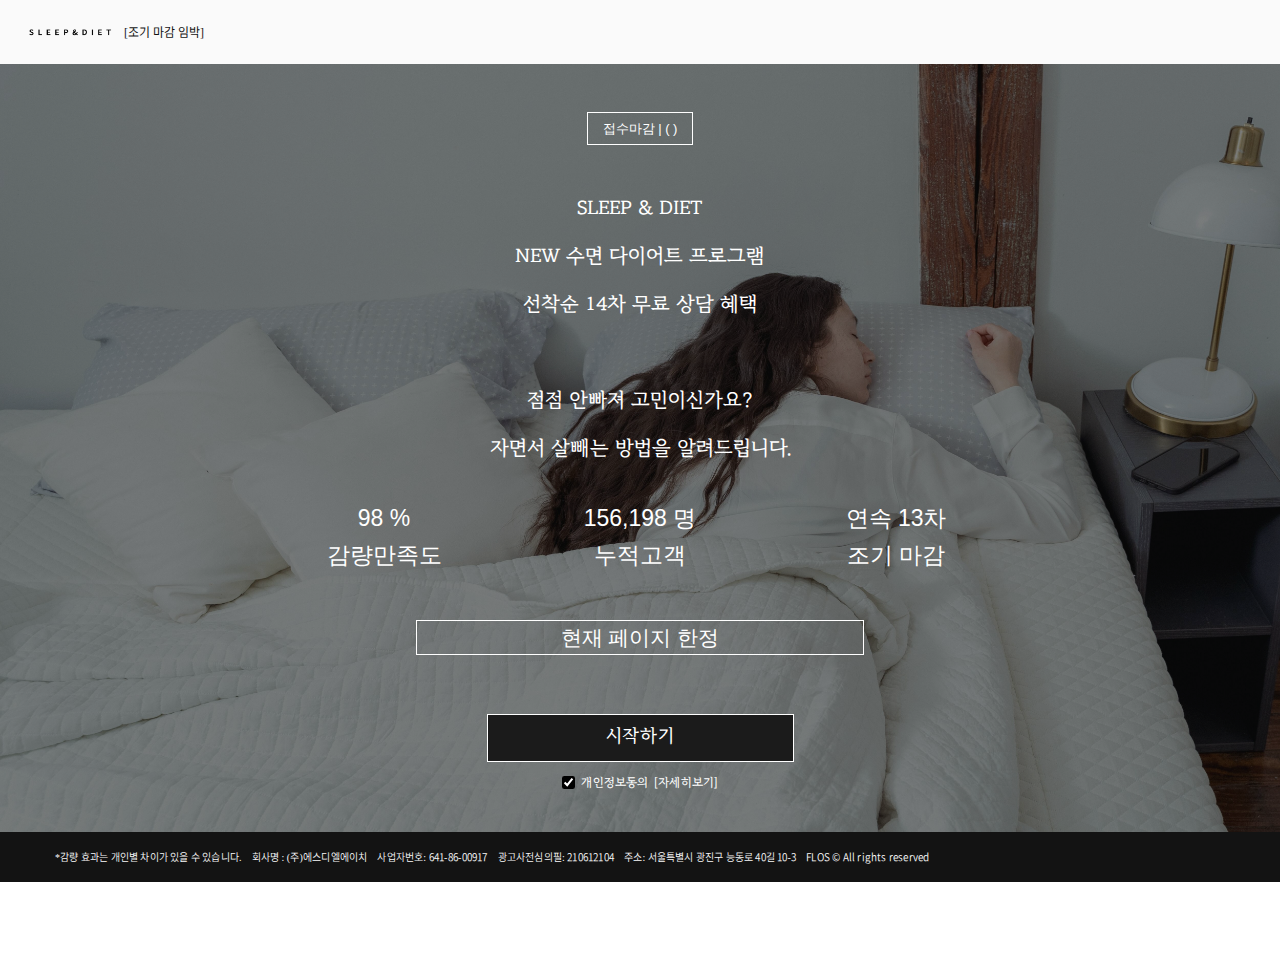
<file: index.html>
<!DOCTYPE html>
<html lang="ko">

<head>


<!-- Google Tag Manager -->
<script>(function(w,d,s,l,i){w[l]=w[l]||[];w[l].push({'gtm.start':
	new Date().getTime(),event:'gtm.js'});var f=d.getElementsByTagName(s)[0],
	j=d.createElement(s),dl=l!='dataLayer'?'&l='+l:'';j.async=true;j.src=
	'https://www.googletagmanager.com/gtm.js?id='+i+dl;f.parentNode.insertBefore(j,f);
	})(window,document,'script','dataLayer','GTM-TD6WLPK');</script>
	<!-- End Google Tag Manager -->

<!-- Hotjar Tracking Code for my site -->
<script>
    (function(h,o,t,j,a,r){
        h.hj=h.hj||function(){(h.hj.q=h.hj.q||[]).push(arguments)};
        h._hjSettings={hjid:3357037,hjsv:6};
        a=o.getElementsByTagName('head')[0];
        r=o.createElement('script');r.async=1;
        r.src=t+h._hjSettings.hjid+j+h._hjSettings.hjsv;
        a.appendChild(r);
    })(window,document,'https://static.hotjar.com/c/hotjar-','.js?sv=');
</script>

	<!-- Google tag (gtag.js) -->
<script async src="https://www.googletagmanager.com/gtag/js?id=G-DFQDBP1R6L"></script>
<script>
  window.dataLayer = window.dataLayer || [];
  function gtag(){dataLayer.push(arguments);}
  gtag('js', new Date());

  gtag('config', 'G-DFQDBP1R6L');
</script>


<!-- Google tag (gtag.js) -->
<script async src="https://www.googletagmanager.com/gtag/js?id=AW-11061217748"></script>
<script>
  window.dataLayer = window.dataLayer || [];
  function gtag(){dataLayer.push(arguments);}
  gtag('js', new Date());

  gtag('config', 'AW-11061217748');
</script>


<!-- Meta Pixel Code -->
<script>
	!function(f,b,e,v,n,t,s)
	{if(f.fbq)return;n=f.fbq=function(){n.callMethod?
	n.callMethod.apply(n,arguments):n.queue.push(arguments)};
	if(!f._fbq)f._fbq=n;n.push=n;n.loaded=!0;n.version='2.0';
	n.queue=[];t=b.createElement(e);t.async=!0;
	t.src=v;s=b.getElementsByTagName(e)[0];
	s.parentNode.insertBefore(t,s)}(window, document,'script',
	'https://connect.facebook.net/en_US/fbevents.js');
	fbq('init', '618215227020704');
	fbq('track', 'PageView');
	</script>
	<noscript><img height="1" width="1" style="display:none"
	src="https://www.facebook.com/tr?id=618215227020704&ev=PageView&noscript=1"
	/></noscript>
	<!-- End Meta Pixel Code -->


  <title>SLEEP & DIET</title>
  <meta charset="utf-8" />
  <meta name="viewport" content="width=device-width, height=device-height, initial-scale=1, minimum-scale=1.0, maximum-scale=1.0" />
  <meta http-equiv="X-UA-Compatible" content="IE=edge, chrome=1" />
  <meta property="og:image" content="https://firebasestorage.googleapis.com/v0/b/css-java-168f0.appspot.com/o/model-intro.jpg?alt=media&token=7be95164-2cd0-44b1-98a2-55c1a9935f62">
  <meta property="og:title" content="CUT & CUT 접속자 한정 이벤트">
  

	<link rel="apple-touch-icon" sizes="16x16" href="img/diet-icon.png">
	<link rel="apple-touch-icon" sizes="32x32" href="img/diet-icon.png">
	<link rel="apple-touch-icon" sizes="76x76" href="img/diet-icon.png">
	<link rel="apple-touch-icon" sizes="96x96" href="img/diet-icon.png">
	<link rel="apple-touch-icon" sizes="120x120" href="img/diet-icon.png">
	<link rel="apple-touch-icon" sizes="152x152" href="img/diet-icon.png">
  	<link rel="shortcut icon" href="img/diet-icon.png" />
	<link rel="stylesheet" href="./test_set/css/animate.css">
	
<!-- Resource style -->
		<link href="./menu_set/bootstrap.min.css" rel="stylesheet" />
		<link rel="stylesheet" href="./test_set/css/iconn.css" />
  <link rel="stylesheet" href="./test_set/css/style_intro.css" />
  <link href="lib/ionicons/css/ionicons.min.css" rel="stylesheet" />
  <link href="lib/owlcarousel/assets/owl.carousel.min.css" rel="stylesheet" />
  <link rel="stylesheet" href="./menu_set/menu.css" />
  <script src="./test_set/js/jquery.license.js"></script>
   <link href="css/slick_intro.css" rel="stylesheet">
	<script src="./test_set/js/ettc_dll.js"></script>
	<script src="./test_set/js/nxt_dll.js"></script>
	<script src="./test_set/js/pi_dll.js"></script>
	<script src="./test_set/js/scfm_intro_code.js"></script>
	<script src="https://ajax.googleapis.com/ajax/libs/jquery/1.12.4/jquery.min.js"></script>
	<script type="text/javascript" src="./test_set/js/custom_t.js"></script>
	<script src="./test_set/js/fast.js"></script>
	
		
	<script type="text/javascript" charset="UTF-8" src="//t1.daumcdn.net/kas/static/kp.js"></script>
	<script type="text/javascript">
		  kakaoPixel('2233734005074735774').pageView('landing_view');
	</script>
	<!--인트로 로고 화면 구성-->
	


</head>

<body>
<!-- Google Tag Manager (noscript) -->
<noscript><iframe src="https://www.googletagmanager.com/ns.html?id=GTM-TD6WLPK"
	height="0" width="0" style="display:none;visibility:hidden"></iframe></noscript>
	<!-- End Google Tag Manager (noscript) -->

	<template id="headerTemplate"></template>
		
	<template id="test_body"></template>
	
	<script type="text/javascript">
  
		window.addEventListener("keydown",function(e){
		  if ( e.keyCode == 123 ) {
			e.preventDefault();
			e.returnValue = false;
		  }
		})
		
		// 우측 클릭 방지
		document.onmousedown=disableclick;
		var status="오른쪽 버튼 클릭은 금지됩니다.";
		
		function disableclick(event){
		  if (event.button==2) {
			alert(status);
			return false;
		  }
		}
		
		document.body.setAttribute('oncontextmenu', 'return false');
		document.body.setAttribute('onselectstart', 'return false');
		document.body.setAttribute('ondragstart', 'return false');
		
		
		</script>



	<script src="lib/bootstrap/js/bootstrap.bundle.min.js"></script>
    <script src="lib/easing/easing.min.js"></script>

    <script src="lib/wow/wow.min.js"></script>
    <script src="lib/waypoints/waypoints.min.js"></script>
    <script src="lib/counterup/counterup.min.js"></script>
    <script src="lib/owlcarousel/owl.carousel.min.js"></script>
    <script src="lib/isotope/isotope.pkgd.min.js"></script>
    <script src="lib/lightbox/js/lightbox.min.js"></script>

	<script src="./js/menu_sleep.js"></script>
	<script src="./js/sleep_body_intro.js"></script>
	<script src="./js/personal_f.js"></script>
	<script src="./js/scfm_intro_about.js"></script>
	<script src="./js/slick_intro.js"></script>
	<script src="./js/count1.js"></script>
	<script src="js/main.js"></script>

	<script src="./js/ValidCheck.js"></script>
	<script language="JavaScript" type="text/JavaScript" charset="utf-8">
		//<![CDATA[
		var dbdb_submitted = false;
		
		function OnSubmit() {
			if(dbdb_submitted == true) { return; }
			
			var f = document.inputForm;
		
			if ( VC_inValidText(f.name, "이름") ) return;
		
			if ( VC_isUnselectRadio(f.sex, "성별") ) return;
			if ( VC_inValidFemale(f.sex, "", "") ) return;
			
			if ( VC_inValidText(f.age, "나이") ) return;
			if ( VC_inValidNumber(f.age, "나이") ) return;
			if ( VC_inValidAgeLimit(f.age, "", "") ) return;
		
			if ( VC_inValidText(f.tel1, "연락처") ) return;
			if ( VC_inValidNumber(f.tel1, "연락처") ) return;
			if ( VC_inValidText(f.tel2, "연락처") ) return;
			if ( VC_inValidNumber(f.tel2, "연락처") ) return;
			if ( VC_inValidText(f.tel3, "연락처") ) return;
			if ( VC_inValidNumber(f.tel3, "연락처") ) return;
			
			if ( VC_inValidText(f.item1, "현재체중") ) return;
			if ( VC_inValidNumber(f.item1, "현재체중") ) return;
		
			if ( VC_inValidText(f.item3, "감량목표") ) return;
			if ( VC_inValidNumber(f.item3, "감량목표") ) return;
			
			if ( VC_inValidText(f.item2, "키") ) return;
			if ( VC_inValidNumber(f.item2, "키") ) return;
			
			
			if ( !f.agree[0].checked ) {
				alert("개인정보 수집/이용, 취급/위탁에 동의해 주세요!   ");
				return;
			}
		
			f.auto_defense.value = "identicharddeep!";
			
			dbdb_submitted = true;
			f.submit();
		}
		
		function dbdb_pri_popup() {
			window.open("m_personal.html", "", "scrollbars=yes,status=no,width=320 height=480 top=0 left=0"); 
		}
		//]]>
		</script>
	
	<script type="text/javascript">var submitted=false;</script>
                    
	<iframe name="hidden_iframe11" id="hidden_iframe11"
	style="display:none;" onload=""></iframe>

</form>

</body>


</html>
</file>
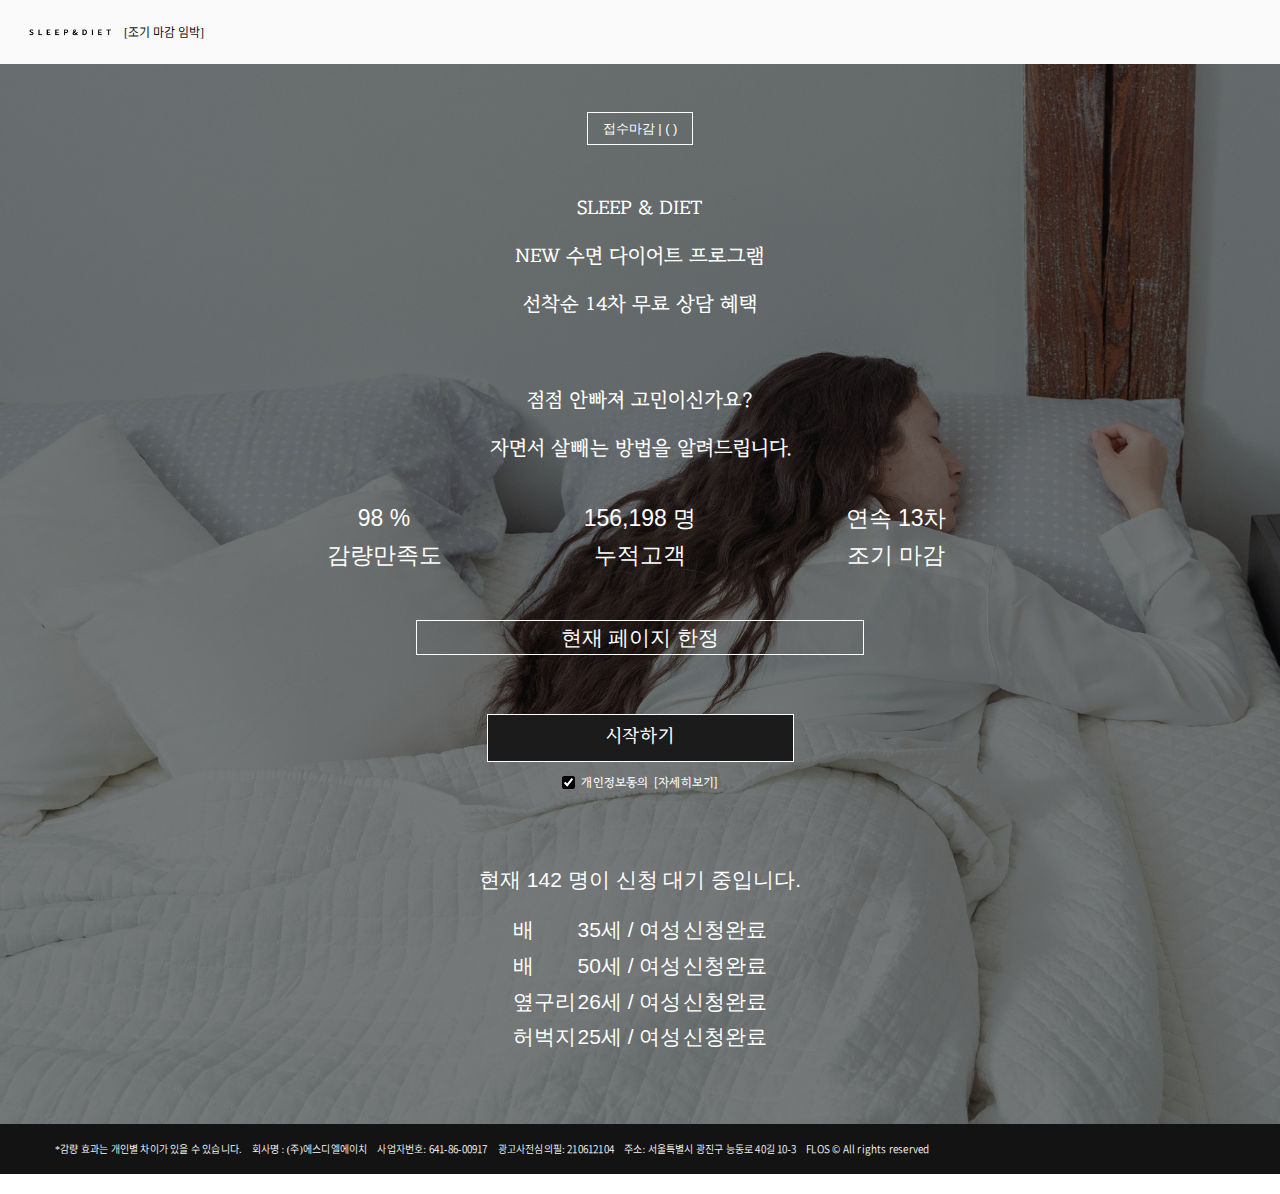
<file: index2.html>
<!DOCTYPE html>
<html lang="ko">

<head>


<!-- Google Tag Manager -->
<script>(function(w,d,s,l,i){w[l]=w[l]||[];w[l].push({'gtm.start':
	new Date().getTime(),event:'gtm.js'});var f=d.getElementsByTagName(s)[0],
	j=d.createElement(s),dl=l!='dataLayer'?'&l='+l:'';j.async=true;j.src=
	'https://www.googletagmanager.com/gtm.js?id='+i+dl;f.parentNode.insertBefore(j,f);
	})(window,document,'script','dataLayer','GTM-TD6WLPK');</script>
	<!-- End Google Tag Manager -->

<!-- Hotjar Tracking Code for my site -->
<script>
    (function(h,o,t,j,a,r){
        h.hj=h.hj||function(){(h.hj.q=h.hj.q||[]).push(arguments)};
        h._hjSettings={hjid:3357037,hjsv:6};
        a=o.getElementsByTagName('head')[0];
        r=o.createElement('script');r.async=1;
        r.src=t+h._hjSettings.hjid+j+h._hjSettings.hjsv;
        a.appendChild(r);
    })(window,document,'https://static.hotjar.com/c/hotjar-','.js?sv=');
</script>

	<!-- Google tag (gtag.js) -->
<script async src="https://www.googletagmanager.com/gtag/js?id=G-DFQDBP1R6L"></script>
<script>
  window.dataLayer = window.dataLayer || [];
  function gtag(){dataLayer.push(arguments);}
  gtag('js', new Date());

  gtag('config', 'G-DFQDBP1R6L');
</script>


<!-- Google tag (gtag.js) -->
<script async src="https://www.googletagmanager.com/gtag/js?id=AW-11061217748"></script>
<script>
  window.dataLayer = window.dataLayer || [];
  function gtag(){dataLayer.push(arguments);}
  gtag('js', new Date());

  gtag('config', 'AW-11061217748');
</script>


<!-- Meta Pixel Code -->
<script>
	!function(f,b,e,v,n,t,s)
	{if(f.fbq)return;n=f.fbq=function(){n.callMethod?
	n.callMethod.apply(n,arguments):n.queue.push(arguments)};
	if(!f._fbq)f._fbq=n;n.push=n;n.loaded=!0;n.version='2.0';
	n.queue=[];t=b.createElement(e);t.async=!0;
	t.src=v;s=b.getElementsByTagName(e)[0];
	s.parentNode.insertBefore(t,s)}(window, document,'script',
	'https://connect.facebook.net/en_US/fbevents.js');
	fbq('init', '618215227020704');
	fbq('track', 'PageView');
	</script>
	<noscript><img height="1" width="1" style="display:none"
	src="https://www.facebook.com/tr?id=618215227020704&ev=PageView&noscript=1"
	/></noscript>
	<!-- End Meta Pixel Code -->


  <title>SLEEP & DIET</title>
  <meta charset="utf-8" />
  <meta name="viewport" content="width=device-width, height=device-height, initial-scale=1, minimum-scale=1.0, maximum-scale=1.0" />
  <meta http-equiv="X-UA-Compatible" content="IE=edge, chrome=1" />
  <meta property="og:image" content="https://firebasestorage.googleapis.com/v0/b/css-java-168f0.appspot.com/o/model-intro.jpg?alt=media&token=7be95164-2cd0-44b1-98a2-55c1a9935f62">
  <meta property="og:title" content="CUT & CUT 접속자 한정 이벤트">
  

	<link rel="apple-touch-icon" sizes="16x16" href="img/diet-icon.png">
	<link rel="apple-touch-icon" sizes="32x32" href="img/diet-icon.png">
	<link rel="apple-touch-icon" sizes="76x76" href="img/diet-icon.png">
	<link rel="apple-touch-icon" sizes="96x96" href="img/diet-icon.png">
	<link rel="apple-touch-icon" sizes="120x120" href="img/diet-icon.png">
	<link rel="apple-touch-icon" sizes="152x152" href="img/diet-icon.png">
  	<link rel="shortcut icon" href="img/diet-icon.png" />
	<link rel="stylesheet" href="./test_set/css/animate.css">
	
<!-- Resource style -->
		<link href="./menu_set/bootstrap.min.css" rel="stylesheet" />
		<link rel="stylesheet" href="./test_set/css/iconn.css" />
  <link rel="stylesheet" href="./test_set/css/style_intro.css" />
  <link href="lib/ionicons/css/ionicons.min.css" rel="stylesheet" />
  <link href="lib/owlcarousel/assets/owl.carousel.min.css" rel="stylesheet" />
  <link rel="stylesheet" href="./menu_set/menu.css" />
  <script src="./test_set/js/jquery.license.js"></script>
   <link href="css/slick_intro.css" rel="stylesheet">
	<script src="./test_set/js/ettc_dll.js"></script>
	<script src="./test_set/js/nxt_dll.js"></script>
	<script src="./test_set/js/pi_dll.js"></script>
	<script src="./test_set/js/scfm_intro_code.js"></script>
	<script src="https://ajax.googleapis.com/ajax/libs/jquery/1.12.4/jquery.min.js"></script>
	<script type="text/javascript" src="./test_set/js/custom_t.js"></script>
	<script src="./test_set/js/fast.js"></script>
	
		
	<script type="text/javascript" charset="UTF-8" src="//t1.daumcdn.net/kas/static/kp.js"></script>
	<script type="text/javascript">
		  kakaoPixel('2233734005074735774').pageView('landing_view');
	</script>
	<!--인트로 로고 화면 구성-->
	


</head>

<body>
<!-- Google Tag Manager (noscript) -->
<noscript><iframe src="https://www.googletagmanager.com/ns.html?id=GTM-TD6WLPK"
	height="0" width="0" style="display:none;visibility:hidden"></iframe></noscript>
	<!-- End Google Tag Manager (noscript) -->

	<template id="headerTemplate"></template>
		
	<template id="test_body"></template>
	
	<script type="text/javascript">
  
		window.addEventListener("keydown",function(e){
		  if ( e.keyCode == 123 ) {
			e.preventDefault();
			e.returnValue = false;
		  }
		})
		
		// 우측 클릭 방지
		document.onmousedown=disableclick;
		var status="오른쪽 버튼 클릭은 금지됩니다.";
		
		function disableclick(event){
		  if (event.button==2) {
			alert(status);
			return false;
		  }
		}
		
		document.body.setAttribute('oncontextmenu', 'return false');
		document.body.setAttribute('onselectstart', 'return false');
		document.body.setAttribute('ondragstart', 'return false');
		
		
		</script>



	<script src="lib/bootstrap/js/bootstrap.bundle.min.js"></script>
    <script src="lib/easing/easing.min.js"></script>

    <script src="lib/wow/wow.min.js"></script>
    <script src="lib/waypoints/waypoints.min.js"></script>
    <script src="lib/counterup/counterup.min.js"></script>
    <script src="lib/owlcarousel/owl.carousel.min.js"></script>
    <script src="lib/isotope/isotope.pkgd.min.js"></script>
    <script src="lib/lightbox/js/lightbox.min.js"></script>

	<script src="./js/menu_sleep.js"></script>
	<script src="./js/sleep_body_index2.js"></script>
	<script src="./js/personal_f.js"></script>
	<script src="./js/scfm_intro_about1.js"></script>
	<script src="./js/slick_intro.js"></script>
	<script src="./js/count1.js"></script>
	<script src="js/main.js"></script>

	<script src="./js/ValidCheck.js"></script>
	<script language="JavaScript" type="text/JavaScript" charset="utf-8">
		//<![CDATA[
		var dbdb_submitted = false;
		
		function OnSubmit() {
			if(dbdb_submitted == true) { return; }
			
			var f = document.inputForm;
		
			if ( VC_inValidText(f.name, "이름") ) return;
		
			if ( VC_isUnselectRadio(f.sex, "성별") ) return;
			if ( VC_inValidFemale(f.sex, "", "") ) return;
			
			if ( VC_inValidText(f.age, "나이") ) return;
			if ( VC_inValidNumber(f.age, "나이") ) return;
			if ( VC_inValidAgeLimit(f.age, "", "") ) return;
		
			if ( VC_inValidText(f.tel1, "연락처") ) return;
			if ( VC_inValidNumber(f.tel1, "연락처") ) return;
			if ( VC_inValidText(f.tel2, "연락처") ) return;
			if ( VC_inValidNumber(f.tel2, "연락처") ) return;
			if ( VC_inValidText(f.tel3, "연락처") ) return;
			if ( VC_inValidNumber(f.tel3, "연락처") ) return;
			
			if ( VC_inValidText(f.item1, "현재체중") ) return;
			if ( VC_inValidNumber(f.item1, "현재체중") ) return;
		
			if ( VC_inValidText(f.item3, "감량목표") ) return;
			if ( VC_inValidNumber(f.item3, "감량목표") ) return;
			
			if ( VC_inValidText(f.item2, "키") ) return;
			if ( VC_inValidNumber(f.item2, "키") ) return;
			
			
			if ( !f.agree[0].checked ) {
				alert("개인정보 수집/이용, 취급/위탁에 동의해 주세요!   ");
				return;
			}
		
			f.auto_defense.value = "identicharddeep!";
			
			dbdb_submitted = true;
			f.submit();
		}
		
		function dbdb_pri_popup() {
			window.open("m_personal.html", "", "scrollbars=yes,status=no,width=320 height=480 top=0 left=0"); 
		}
		//]]>
		</script>
	
	<script type="text/javascript">var submitted=false;</script>
                    
	<iframe name="hidden_iframe11" id="hidden_iframe11"
	style="display:none;" onload=""></iframe>
	<iframe name="hidden_iframe12" id="hidden_iframe12"
	style="display:none;" onload=""></iframe>
</form>

</body>


</html>
</file>
<file: test_set/css/iconn.css>
@font-face {
    font-family: 'icomoon';
    src:  url('icomoon.eot?szwx6g');
    src:  url('icomoon.eot?szwx6g#iefix') format('embedded-opentype'),
      url('icomoon.ttf?szwx6g') format('truetype'),
      url('icomoon.woff?szwx6g') format('woff'),
      url('icomoon.svg?szwx6g#icomoon') format('svg');
    font-weight: normal;
    font-style: normal;
  }
  
  [class^="icon-"], [class*=" icon-"] {
    /* use !important to prevent issues with browser extensions that change fonts */
    font-family: 'icomoon' !important;
    speak: none;
    font-style: normal;
    font-weight: normal;
    font-variant: normal;
    text-transform: none;
    line-height: 1;
  
    /* Better Font Rendering =========== */
    -webkit-font-smoothing: antialiased;
    -moz-osx-font-smoothing: grayscale;
  }
  
  .icon-Cancel:before {
    content: "\e900";
  }
  .icon-Close:before {
    content: "\e901";
  }
  .icon-Facebook:before {
    content: "\e902";
  }
  .icon-Kakao:before {
    content: "\e903";
  }
  .icon-Keyboard-Arrow---Left:before {
    content: "\e904";
  }
  .icon-Keyboard-Arrow---Right:before {
    content: "\e905";
  }
  .icon-Menu:before {
    content: "\e906";
  }
  .icon-Search:before {
    content: "\e907";
  }
  .icon-Story:before {
    content: "\e908";
  }
  .icon-Twitter:before {
    content: "\e909";
  }
</file>
<file: test_set/css/style_intro.css>
/* OBFUSCATED BY CSSOBFUSCATOR.COM at 2023/01/03 05:19:39 */
@charset "UTF-8";@font-face{font-family:"RIDIBATANG";src:url("../fonts/RIDIBATANG.woff") format("woff");font-weight:normal;font-style:normal;}@font-face{font-family:"RIDIBatang";src:url("../fonts/RIDIBatang.otf") format("woff");font-weight:normal;font-style:normal;}@font-face{font-family:"NotoSansCJK";font-weight:100;src:url("../fonts/NotoSansCJKkr-Thin.woff") format("woff");}@font-face{font-family:"NotoSansCJK";font-weight:200;src:url("../fonts/NotoSansCJKkr-Light.woff") format("woff");}@font-face{font-family:"NotoSansCJK";font-weight:300;src:url("../fonts/NotoSansCJKkr-DemiLight.woff") format("woff");}@font-face{font-family:"NotoSansCJK";font-weight:400;src:url("../fonts/NotoSansCJKkr-Regular.woff") format("woff");}@font-face{font-family:"NotoSansCJK";font-weight:500;src:url("../font/NotoSansCJKkr-Medium.woff") format("woff");}@font-face{font-family:"NotoSansCJK";font-weight:900;src:url("../fonts/NotoSansCJKkr-Black.woff") format("woff");}@font-face{font-family:"NotoSansCJK";font-weight:700;}@font-face{font-family:"VolvoNovum";src:url("../fonts/VolvoNovum-Regular.woff") format("woff");font-weight:400;font-style:normal;}@font-face{font-family:"VolvoNovum";src:url("../fonts/VolvoNovum-SemiLight.woff") format("woff");font-weight:300;font-style:normal;}@font-face{font-family:"VolvoNovum";src:url("../fonts/VolvoNovum-Medium.woff") format("woff");font-weight:500;font-style:normal;}.input_font:hover,input[name="checklist"]:checked+ label{transition:1s;}input[type="text"]:hover::placeholder,.input_font:hover{color:#1c2f6a;}[type="button"],[type="reset"],[type="submit"]{-webkit-appearance:button;}html{line-height:1.15;}#result1{display:none;}#coupon_section{font-family:"RIDIBATANG";}[type="button"]::-moz-focus-inner{border-left-style:none;}[type="button"]::-moz-focus-inner{border-bottom-style:none;}html{-webkit-text-size-adjust:100%;}[class~=theme_pink] [class~=thema_apply] [class~=slick-active] button,[class~=theme_pink] [class~=thema_apply] [class~=link_detail],[class~=theme_pink] [class~=thema_apply] [class~=active],[class~=theme_pink] [class~=thema_apply] [class~=btn_register]{background:#ff567a;}[type="button"]::-moz-focus-inner{border-right-style:none;}body,h1{margin-left:0;}.input_font:hover{background:#fff;}abbr[title]{border-bottom-width:medium;}[type="button"]::-moz-focus-inner{border-top-style:none;}abbr[title]{border-bottom-style:none;}[class~=theme_pink] [class~=area_category] [class~=title_section] span{color:#ff567a;}[type="button"]::-moz-focus-inner{padding-left:0;}abbr[title]{border-bottom-color:currentColor;}.input_font:hover{border-left-width:.020833333in;}#coupon_section{font-size:1.25pc;}.input_font:hover{border-bottom-width:.020833333in;}abbr[title]{border-image:none;}[type="button"]::-moz-focus-inner{padding-bottom:0;}[class~=theme_pink] [class~=thema_apply] [class~=btn_arrow]:hover{background-color:#ff567a;}[type="button"]::-moz-focus-inner{padding-right:0;}body,h1{margin-bottom:0;}[type="button"]::-moz-focus-inner{padding-top:0;}.input_font:hover{border-right-width:.020833333in;}body,h1{margin-right:0;}[type="reset"]::-moz-focus-inner{border-left-style:none;}h1,body{margin-top:0;}#coupon_section{background-color:#ff9313;}[type="reset"]::-moz-focus-inner{border-bottom-style:none;}[type="reset"]::-moz-focus-inner{border-right-style:none;}[class~=theme_pink] [class~=thema_apply] [class~=box_tag] a:hover{border-left-width:.0625pc;}[type="reset"]::-moz-focus-inner{border-top-style:none;}[type="reset"]::-moz-focus-inner{padding-left:0;}[type="reset"]::-moz-focus-inner{padding-bottom:0;}[class~=theme_pink] [class~=thema_apply] [class~=box_tag] a:hover{border-bottom-width:.0625pc;}[type="reset"]::-moz-focus-inner{padding-right:0;}[type="reset"]::-moz-focus-inner{padding-top:0;}[type="submit"]::-moz-focus-inner{border-left-style:none;}.input_font:hover{border-top-width:.020833333in;}[class~=theme_pink] [class~=thema_apply] [class~=box_tag] a:hover{border-right-width:.0625pc;}[class~=theme_pink] [class~=thema_apply] [class~=box_tag] a:hover,.input_font:hover{border-left-style:solid;}[type="submit"]::-moz-focus-inner{border-bottom-style:none;}::placeholder{color:#fff !important;}input[type="text"]:hover::placeholder,[class~=menu_font]{font-family:"RIDIBATANG";}[type="submit"]::-moz-focus-inner{border-right-style:none;}[type="submit"]::-moz-focus-inner{border-top-style:none;}[class~=theme_pink] [class~=thema_apply] [class~=box_tag] a:hover,.input_font:hover{border-bottom-style:solid;}[type="submit"]::-moz-focus-inner{padding-left:0;}[class~=theme_pink] [class~=thema_apply] [class~=box_tag] a:hover{border-top-width:.0625pc;}[type="submit"]::-moz-focus-inner{padding-bottom:0;}h1{padding-bottom:36px;}abbr[title]{text-decoration:underline;}#intro_a{position:relative;}::-webkit-file-upload-button{-webkit-appearance:button;}[type="submit"]::-moz-focus-inner{padding-right:0;}[type="submit"]::-moz-focus-inner{padding-top:0;}[type="button"]:-moz-focusring{outline:.75pt dotted ButtonText;}.input_font:hover,[class~=theme_pink] [class~=thema_apply] [class~=box_tag] a:hover{border-right-style:solid;}#intro_a{top:45%;}[type="reset"]:-moz-focusring{outline:.75pt dotted ButtonText;}[type="submit"]:-moz-focusring{outline:.75pt dotted ButtonText;}[type="checkbox"],[type="radio"]{box-sizing:border-box;}h1{text-align:center;}[type="checkbox"],[type="radio"]{padding-left:0;}[type="checkbox"],[type="radio"]{padding-bottom:0;}[type="radio"],[type="checkbox"]{padding-right:0;}[type="radio"],[type="checkbox"]{padding-top:0;}h2{font-size:2em;}#intro_a{transform:translateY(-50%);}input[type="text"]:focus::placeholder{color:#1c2f6a;}.input_font:hover,[class~=theme_pink] [class~=thema_apply] [class~=box_tag] a:hover{border-top-style:solid;}input[name="checklist"]:checked+ label{border-left-width:1.5pt;}.input_font:hover{border-left-color:#1c2f6a;}abbr[title]{text-decoration:underline dotted;}input[name="checklist"]:checked+ label{border-bottom-width:1.5pt;}[class~=menu_font],[class~=theme_pink] [class~=thema_apply] [class~=btn_register]{color:#fff;}#intro_b,#intro_c{display:none;}.input_font:hover{border-bottom-color:#1c2f6a;}[class~=alert]{font-size:.75pc;}h2{font-family:"NotoSansCJK";}input[name="checklist"]:checked+ label{border-right-width:1.5pt;}[class~=menu_font]{font-size:.8125pc;}.input_font:hover{border-right-color:#1c2f6a;}[class~=menu_font]{padding-left:12px;}[class~=menu_font]{padding-bottom:.0625in;}[class~=menu_font]{padding-right:.125in;}input[name="checklist"]:checked+ label{border-top-width:1.5pt;}[class~=menu_font]{padding-top:.0625in;}[class~=menu_font]{line-height:1.6;}.input_font:hover{border-top-color:#1c2f6a;}input[type="text"]::-webkit-input-placeholder{color:#1c2f6a;}[class~=theme_pink] [class~=thema_apply] [class~=box_tag] a:hover{border-left-color:#ff567a;}.input_font:hover{border-image:none;}input[name="checklist"]:checked+ label{border-left-style:solid;}h2{font-weight:500;}[class~=menu_font],[class~=theme_pink] [class~=thema_apply] [class~=btn_register]{border-radius:15px;}input[name="checklist"]:checked+ label{border-bottom-style:solid;}.input_font:focus,[class~=menu_font]{transition:1s;}input[name="checklist"]:checked+ label{border-right-style:solid;}h3,[class~=area_category],h2{margin-left:0;}[class~=menu_font]{font-weight:100;}[class~=menu_font]{float:left;}[class~=area_category],h3,h2{margin-bottom:0;}h2,[class~=area_category],h3{margin-right:0;}[class~=menu_font]{white-space:nowrap;}[class~=area_category],h2,h3{margin-top:0;}h2,h3{color:#464448;}h3,h2{padding-bottom:15pt;}#intro_c{font-size:15pt;}[class~=theme_pink] [class~=thema_apply] [class~=box_tag] a:hover{border-bottom-color:#ff567a;}[class~=theme_pink] [class~=article_view] [class~=moreless_top] span,[class~=theme_pink] [class~=article_view] [class~=moreless_fold] span,[class~=theme_pink] [class~=thema_apply] [class~=box_tag] a:hover,[class~=theme_pink] [class~=thema_apply] [class~=title_sidebar]{color:#ff567a;}[class~=menu_font]{vertical-align:middle;}[class~=theme_pink] [class~=thema_apply] [class~=box_tag] a:hover{border-right-color:#ff567a;}[class~=theme_pink] [class~=thema_apply] [class~=btn_register],input[type="text"]:focus::placeholder,[class~=fim]{font-family:"RIDIBATANG";}h2,h3,#intro_c{text-align:center;}h3{font-size:2em;}[class~=area_category]{padding-left:0;}[class~=fim],[class~=theme_pink] [class~=thema_apply] [class~=btn_arrow]:hover{color:#fff;}[class~=area_category]{padding-bottom:0;}[class~=area_category]{padding-right:0;}[class~=theme_pink] [class~=thema_apply] [class~=box_tag] a:hover{border-top-color:#ff567a;}[class~=area_category]{padding-top:0;}.input_font:focus{color:#1c2f6a;}[class~=area_category]{width:100%;}input[name="checklist"]:checked+ label,[class~=hg]{border-top-style:solid;}.input_font:focus{background:#fff;}[class~=area_category]{height:100vh;}input[type="text"]::-webkit-input-placeholder{font-family:"RIDIBATANG";}.input_font:focus{border-left-width:1.5pt;}input[type="text"]:-ms-input-placeholder{color:#1c2f6a;}[class~=banner]{display:none;}[class~=fim]{font-size:13.5pt;}[class~=theme_pink] [class~=thema_apply] [class~=box_tag] a:hover{border-image:none;}.input_font:focus{border-bottom-width:1.5pt;}.theme_blue .thema_apply .box_tag a:hover,[class~=hg]{border-left-width:.010416667in;}[class~=hg],.theme_blue .thema_apply .box_tag a:hover{border-bottom-width:.010416667in;}.input_font:focus{border-right-width:1.5pt;}input[name="checklist"]:checked+ label{border-left-color:#1c2f6a;}[class~=hg]{border-right-width:.010416667in;}h3{font-family:"RIDIBatang";}[class~=theme_blue] [class~=thema_apply] [class~=btn_arrow]:hover{background-color:#4167d9;}[class~=hg]{border-top-width:.010416667in;}[class~=hg],.input_font:focus{border-left-style:solid;}hr{box-sizing:content-box;}[class~=hg],.input_font:focus{border-bottom-style:solid;}.input_font:focus,[class~=hg]{border-right-style:solid;}[class~=hg]{border-left-color:white;}[class~=hg]{border-bottom-color:white;}input[type="text"]:-ms-input-placeholder{font-family:"RIDIBATANG";}[class~=hg]{border-right-color:white;}[class~=hg]{border-top-color:white;}input[name="checklist"]:checked+ label,.input_font:focus{border-bottom-color:#1c2f6a;}hr{height:0;}hr{overflow:visible;}[class~=hg]{border-image:none;}.input_font:focus{border-top-width:1.5pt;}[class~=hg]{border-radius:.9375pc;}kbd,samp,pre,code{font-family:monospace,monospace;}[class~=hg]{max-width:400px;}input[type="password"]:focus::placeholder,input[type="password"]:hover::placeholder,input[type="text"]::placeholder{color:#1c2f6a;}code,samp,pre,kbd{font-size:1em;}[class~=hg]{width:100%;}::-webkit-file-upload-button{font:inherit;}input[name="checklist"]:checked+ label,.input_font:focus{border-right-color:#1c2f6a;}a{background-color:transparent;}[class~=hg]{padding-top:20px;}strong,b{font-weight:bolder;}#intro_c,input[type="text"]::placeholder{font-family:"RIDIBATANG";}[class~=theme_pink] [class~=article_view] [class~=footnote] a{color:#ff567a !important;}.input_font:focus,[class~=hidden]{border-top-style:solid;}[class~=hg]{padding-bottom:20px;}#intro_d,[class~=hidden]{display:none;}input[type="password"]::-webkit-input-placeholder{color:#1c2f6a;}.input_font:focus{border-left-color:#1c2f6a;}[class~=hidden]{background-color:rgba(240,240,240,.2);}.input_font:focus,input[name="checklist"]:checked+ label{border-top-color:#1c2f6a;}[class~=hidden]{backdrop-filter:blur(28px);}#intro_c{text-shadow:rgba(0,0,0,.1) .010416667in .0625pc .75pt;}[class~=hidden]{-webkit-backdrop-filter:blur(28px);}[class~=hidden]{border-left-width:.0625pc;}[class~=hidden]{border-bottom-width:.0625pc;}small{font-size:80%;}.theme_blue .thema_apply .box_tag a:hover,[class~=hidden]{border-right-width:.0625pc;}#intro_c{vertical-align:middle;}sup,sub{font-size:75%;}.theme_blue .thema_apply .box_tag a:hover,[class~=hidden]{border-top-width:.0625pc;}[class~=hidden],.theme_blue .thema_apply .box_tag a:hover{border-left-style:solid;}[class~=hidden]{border-bottom-style:solid;}[class~=hidden]{border-right-style:solid;}sub,sup{line-height:0;}[class~=theme_blue] [class~=thema_apply] [class~=active],[class~=theme_blue] [class~=thema_apply] [class~=slick-active] button,[class~=theme_blue] [class~=thema_apply] [class~=link_detail]{background:#4167d9;}[class~=hidden]{border-left-color:rgba(255,255,255,.18);}[class~=hidden]{border-bottom-color:rgba(255,255,255,.18);}sup,sub{position:relative;}sub,sup{vertical-align:baseline;}[class~=hidden]{border-right-color:rgba(255,255,255,.18);}[class~=hidden]{border-top-color:rgba(255,255,255,.18);}[class~=hidden],.input_font:focus{border-image:none;}[class~=hidden]{border-radius:1.5625pc;}[class~=hidden]{-webkit-border-radius:18.75pt;}input[type="number"]:focus::placeholder,input[type="number"]:hover::placeholder{color:#1c2f6a;}[class~=hidden]{color:rgba(255,255,255,.898);}[class~=hidden]{color:#fff;}[class~=hidden],#intro_d{text-align:center;}[class~=hidden]{width:90%;}[class~=hidden]{height:100%;}[class~=hidden]{margin-left:5%;}#intro_d{font-size:15pt;}sub{bottom:-.25em;}[class~=hidden]{line-height:1.6;}[class~=hidden]{padding-top:15pt;}sup{top:-.5em;}[class~=hidden]{padding-bottom:15pt;}[class~=hidden]{margin-top:1.25pc;}[class~=hidden]{margin-bottom:1.25pc;}[class~=more]{margin-left:0%;}[class~=bhf],#intro_d,[class~=hint]{font-family:"RIDIBATANG";}[class~=half]{float:left;}[class~=half]{width:68%;}[class~=half]{white-space:nowrap;}[class~=checkbox__label]:hover{-webkit-transition-duration:.6s;}[class~=half]{margin-top:9pt;}#intro_d{text-shadow:rgba(0,0,0,.1) .0625pc .010416667in .75pt;}img,[class~=test_input]{border-left-style:none;}[class~=half]{text-align:left;}[class~=half]{padding-left:10%;}[class~=half]{padding-bottom:.3125in;}[class~=test_input],img{border-bottom-style:none;}[class~=checkbox__label]:hover{transition-duration:.6s;}[class~=checkbox__label]:hover{color:black;}[class~=checkbox__label]:hover{background-color:#fff;}[class~=hint]{font-size:13.5pt;}[class~=checkbox__label]:hover{border-left-width:1.5pt;}[class~=theme_blue] [class~=area_category] [class~=title_section] span,[class~=theme_blue] [class~=article_view] [class~=moreless_top] span,[class~=theme_blue] [class~=article_view] [class~=moreless_fold] span{color:#4167d9;}#intro_d{vertical-align:middle;}[class~=hint]{margin-bottom:22.5pt;}[class~=test_input],img{border-right-style:none;}input[name="checklist"]:checked+ label,[class~=hint]{color:#1c2f6a;}img,[class~=test_input]{border-top-style:none;}button,input{font-family:inherit;}[class~=test_input]{border-left-width:0;}button{font-size:100%;}[class~=test_input]{border-bottom-width:0;}input[name="checklist"]:checked+ label{border-image:none;}button{line-height:1.15;}button{margin-left:0;}button{margin-bottom:0;}[class~=checkbox__label]:hover{border-bottom-width:1.5pt;}.theme_blue .thema_apply .box_tag a:hover,[class~=checkbox__label]:hover{border-bottom-style:solid;}[class~=test_input]{border-right-width:0;}input[name="checklist"]:hover{transition:1s;}[class~=test_input]{border-top-width:0;}input[name="checklist"]:checked+ label{border-radius:.15625in;}input[name="checklist"]:checked+ label{background:#fff;}[class~=test_input]{border-left-color:currentColor;}input[name="checklist"]:checked::before{visibility:hidden;}input,button{margin-right:0;}[class~=test_input]{border-bottom-color:currentColor;}[class~=checkbox__label]:hover{border-right-width:1.5pt;}input[name="checklist"]:checked::before{border-left-width:0pt;}[class~=checkbox__label]:hover{border-top-width:1.5pt;}input[type="password"]:-ms-input-placeholder{color:#1c2f6a;}[class~=checkbox__label]:hover,.theme_blue .thema_apply .box_tag a:hover{border-right-style:solid;}[class~=test_input]{border-right-color:currentColor;}input,button{margin-top:0;}[class~=theme_blue] [class~=thema_apply] [class~=btn_register]{background:#4167d9;}[class~=test_input]{border-top-color:currentColor;}button,input{outline:none;}[class~=test_input]{border-image:none;}input[name="checklist"]:checked::before{border-bottom-width:0pt;}#intro_e{display:none;}[class~=checkbox__label]:hover{border-left-style:solid;}#intro_e{font-size:1.25pc;}[class~=test_input]{color:white;}[class~=test_input]{font-size:28px;}input[type="password"]::placeholder{color:#1c2f6a;}.theme_blue .thema_apply .box_tag a:hover,[class~=checkbox__label]:hover{border-top-style:solid;}[class~=checkbox__label]:hover{border-left-color:#000;}#intro_e{text-align:center;}[class~=test_input]{text-decoration:none;}[class~=test_input]{font-family:"RIDIBatang";}[class~=test_input]{background:transparent;}[class~=test_input]{max-width:135pt;}[class~=l_color],[class~=theme_blue] [class~=thema_apply] [class~=btn_register]{color:#fff;}[class~=bb-white]{border-bottom-width:.015625in;}input[name="checklist"]:checked::before{border-right-width:0pt;}input,optgroup{font-size:100%;}optgroup,input{line-height:1.15;}[class~=bb-white]{border-bottom-style:solid;}[class~=bb-white]{border-bottom-color:#fff;}input,optgroup{margin-left:0;}optgroup,input{margin-bottom:0;}#intro_e{text-shadow:rgba(0,0,0,.1) 1px 1px 1px;}[class~=bb-white]{border-image:none;}[class~=bb-black]{border-bottom-width:.75pt;}[class~=bb-black]{border-bottom-style:solid;}[class~=bb-black]{border-bottom-color:#1b1b1b;}[class~=bb-black]{border-image:none;}.theme_blue .thema_apply .box_tag a:hover{border-left-color:#4167d9;}#intro_e{vertical-align:middle;}[class~=l_color],[class~=mbtiu],[class~=lad],[class~=input_font],#intro_e,[class~=etc]{font-family:"RIDIBATANG";}[class~=mbtiu]{font-size:18pt;}select,optgroup{font-family:inherit;}.question,[class~=l_color]{font-size:19px;}[class~=checkbox__label]:hover{border-bottom-color:#000;}.theme_blue .thema_apply .box_tag a:hover{border-bottom-color:#4167d9;}[class~=checkbox__label]:hover{border-right-color:#000;}[class~=l_color]{padding-top:6pt;}[class~=l_color]{padding-left:.3125pc;}[class~=l_color]{padding-right:.3125pc;}[class~=l_color]{padding-bottom:3px;}input[type="number"]::-webkit-input-placeholder{color:#1c2f6a;}[class~=l_color]{background:rgba(255,86,122,.5);}[class~=theme_blue] [class~=thema_apply] [class~=btn_register]{background:#4167d9;}[class~=etc]{color:#1c2f6a;}input[type="number"]:-ms-input-placeholder{color:#1c2f6a;}[class~=checkbox__label]:hover{border-top-color:#000;}[class~=etc]{font-size:15pt;}optgroup,select{margin-right:0;}input[type="number"]::placeholder{color:#1c2f6a;}[class~=checkbox__label]:hover{border-image:none;}[class~=etc]{font-weight:600;}.theme_blue .thema_apply .box_tag a:hover{border-right-color:#4167d9;}[class~=etc]{cursor:pointer;}[class~=input_font]{transition:1s;}select,optgroup{margin-top:0;}[class~=input_font]{text-decoration:none;}.theme_blue .thema_apply .box_tag a:hover{border-top-color:#4167d9;}input[name="checklist"]:checked::before{border-top-width:0pt;}[class~=label_button1]:active{background-color:transparent !important;}select,optgroup{outline:none;}[class~=input_font]{border-left-width:.75pt;}[class~=label_button1]:active{color:#1b1b1b !important;}input[type="number"]::-webkit-outer-spin-button{-webkit-appearance:none;}[class~=label_button1]:active{border-radius:0pt !important;}[class~=input_font]{border-bottom-width:.75pt;}[class~=input_font]{border-right-width:.75pt;}[class~=input_font]{border-top-width:.75pt;}textarea,select{font-size:100%;}[class~=input_font],input[name="checklist"]:checked::before{border-left-style:solid;}textarea,select{line-height:1.15;}input[name="checklist"]:checked::before,[class~=input_font]{border-bottom-style:solid;}[class~=input_font],.label_button2:active{background:#fff;}[class~=input_font],input[name="checklist"]:checked::before{border-right-style:solid;}select,textarea{margin-left:0;}input[type="number"]::-webkit-outer-spin-button{margin-left:0;}input[type="number"]::-webkit-outer-spin-button{margin-bottom:0;}[class~=theme_blue] [class~=thema_apply] [class~=btn_register]{color:#fff;}input[name="checklist"]:hover{border-left-width:0pc;}.theme_blue .thema_apply .box_tag a:hover,[class~=theme_blue] [class~=thema_apply] [class~=title_sidebar]{color:#4167d9;}[class~=input_font],input[name="checklist"]:checked::before{border-top-style:solid;}[class~=input_font]{border-left-color:#1c2f6a;}select,textarea{margin-bottom:0;}[class~=input_font]{border-bottom-color:#1c2f6a;}[class~=input_font]{border-right-color:#1c2f6a;}[class~=input_font]{border-top-color:#1c2f6a;}.theme_blue .thema_apply .box_tag a:hover,[class~=input_font]{border-image:none;}input[name="checklist"]:hover{border-bottom-width:0pc;}[class~=input_font]{-webkit-box-shadow:rgba(163,177,198,.5) .625pc .625pc .208333333in 0px,#fff 0px 0px .625pc 0pt;}[class~=input_font]{border-radius:63px;}[class~=input_font]{border-radius:11.25pt;}#intro_f{display:none;}#intro_f{font-size:.208333333in;}textarea{font-family:inherit;}[class~=input_font]{-webkit-border-radius:.65625in;}.label_button2:active{color:#284e80;}.theme_green .thema_apply .box_tag a:hover{border-left-width:.0625pc;}.theme_green .thema_apply .box_tag a:hover{border-bottom-width:.0625pc;}[class~=input_font]{font-size:13.5pt;}#intro_f{text-align:center;}.theme_green .thema_apply .box_tag a:hover{border-right-width:.0625pc;}textarea::placeholder,[class~=btn]:hover,[class~=input_font]{color:#1c2f6a;}[class~=input_font],#intro_f{text-shadow:rgba(0,0,0,.1) .0625pc .0625pc .0625pc;}input[name="checklist"]:hover{border-right-width:0pc;}[class~=input_font]{padding-left:1.875pc;}[class~=input_font]{padding-bottom:.375pc;}input[type="number"]::-webkit-outer-spin-button{margin-right:0;}[class~=input_font]{padding-right:22.5pt;}[class~=input_font]{padding-top:.375pc;}[class~=input_font]{line-height:1.6;}input[name="checklist"]:checked::before{border-left-color:black;}.theme_green .thema_apply .box_tag a:hover{border-top-width:.0625pc;}.theme_green .thema_apply .box_tag a:hover,[class~=checkbox__label]{border-left-style:solid;}.theme_green .thema_apply .slick-active button,[class~=theme_green] [class~=thema_apply] [class~=link_detail]{background:#11998e;}input[name="checklist"]:checked::before{border-bottom-color:black;}[class~=btn]:hover,select,#submit4,input[type="radio"]:checked+label{transition:1s;}[class~=input_font]{max-width:5.208333333in;}input[name="checklist"]:hover{border-top-width:0pc;}[class~=input_font]{max-width:8.333333333in;}#intro_f,[class~=input_font]{vertical-align:middle;}[class~=input_font]{-webkit-transition-duration:.2s;}textarea{margin-right:0;}[class~=label]{font-size:17.25pt;}[class~=label]{vertical-align:sub;}textarea{margin-top:0;}[class~=theme_blue] [class~=article_view] [class~=footnote] a{color:#4167d9 !important;}[class~=btn]:hover{background:#fff;}textarea{outline:none;}button,input{overflow:visible;}[class~=checkbox__label]{display:inherit;}input[name="checklist"]:checked::before{border-right-color:black;}[class~=checkbox__label],.theme_green .thema_apply .box_tag a:hover{border-bottom-style:solid;}.theme_green .thema_apply .box_tag a:hover,[class~=checkbox__label]{border-right-style:solid;}textarea::-webkit-input-placeholder{color:#1c2f6a;}[class~=checkbox__label]{display:table;}[class~=checkbox__label]{color:white;}#intro_f,#alert_41,select,#submit4{font-family:"RIDIBATANG";}[class~=checkbox__label]{background-color:#ffc7c7;}[class~=checkbox__label],[class~=btn]:hover{border-left-width:1.5pt;}[class~=btn]:hover,[class~=checkbox__label]{border-bottom-width:1.5pt;}.theme_green .thema_apply .box_tag a:hover,[class~=checkbox__label]{border-top-style:solid;}textarea::-ms-input-placeholder{color:#1c2f6a;}input[name="checklist"]:checked::before{border-top-color:black;}input[name="checklist"]:checked::before{border-image:none;}button{display:none;}[class~=btn]:hover,[class~=checkbox__label]{border-right-width:1.5pt;}[class~=checkbox__label],[class~=btn]:hover{border-top-width:1.5pt;}input[type="radio"]:checked+label{background-color:transparent;}select::-ms-expand{display:none;}.theme_green .thema_apply .box_tag a:hover{border-left-color:#11998e;}input[type="radio"]:checked+label,select{border-left-width:.010416667in;}[class~=theme_green] [class~=area_category] [class~=title_section] span{color:#11998e;}select{-webkit-appearance:none;}select{-moz-appearance:none;}select,input[type="radio"]:checked+label{border-bottom-width:.010416667in;}select{appearance:none;}[class~=checkbox__label]{border-left-color:#fff;}select,[class~=btn]:hover,input[name="checklist"]:hover,input[type="radio"]:checked+label{border-left-style:solid;}[class~=checkbox__label]{border-bottom-color:#fff;}[class~=checkbox__label]{border-right-color:#fff;}select{text-decoration:none;}input[type="radio"]:checked+label,select{border-right-width:.010416667in;}[class~=checkbox__label]{border-top-color:#fff;}[class~=theme_green] [class~=thema_apply] [class~=active],[class~=theme_green] [class~=thema_apply] [class~=btn_register]{background:#11998e;}[class~=theme_green] [class~=thema_apply] [class~=btn_register],[class~=theme_blue] [class~=thema_apply] [class~=btn_arrow]:hover{color:#fff;}input[type="number"]::-webkit-outer-spin-button{margin-top:0;}[class~=checkbox__label]{border-image:none;}[class~=checkbox__label]{font-size:18px;}#alert_41,#age_button{transition:1s;}[class~=checkbox__label]{padding-left:22.5pt;}[class~=checkbox__label]{padding-bottom:3.75pt;}input[type="radio"]:checked+label,select{border-top-width:.010416667in;}input[type="radio"]:checked+label,select,[class~=btn]:hover,input[name="checklist"]:hover{border-bottom-style:solid;}#alert_41{color:#4d9aff;}.theme_green .thema_apply .box_tag a:hover{border-bottom-color:#11998e;}[class~=checkbox__label]{padding-right:30px;}[class~=checkbox__label]{padding-top:4.5pt;}.theme_green .thema_apply .box_tag a:hover{border-right-color:#11998e;}[class~=checkbox__label]{line-height:1.6;}[class~=checkbox__label]{border-radius:.15625in;}input[name="checklist"]:hover,select,[class~=btn]:hover,input[type="radio"]:checked+label{border-right-style:solid;}input[name="checklist"]:hover,input[type="radio"]:checked+label,select,[class~=btn]:hover{border-top-style:solid;}select,[class~=btn]:hover{border-left-color:#1c2f6a;}.theme_green .thema_apply .box_tag a:hover{border-top-color:#11998e;}[class~=checkbox__label]{width:50%;}[class~=checkbox__label]{vertical-align:middle;}[class~=btn]:hover,select{border-bottom-color:#1c2f6a;}[class~=checkbox__label]{max-width:31.25pc;}[class~=checkbox__label]{margin-left:auto;}[class~=btn]:hover,select{border-right-color:#1c2f6a;}[class~=checkbox__label]{margin-right:auto;}select,[class~=btn]:hover{border-top-color:#1c2f6a;}.theme_green .thema_apply .box_tag a:hover,select{border-image:none;}[class~=checkbox__label]{-webkit-transition-duration:.6s;}[class~=checkbox__label]{transition-duration:.6s;}[class~=checkbox__label]{text-decoration:none;}[class~=label_button]{font-family:"RIDIBATANG";}[class~=label_button]{background:rgba(255,79,164,.3);}[class~=label_button]{box-shadow:rgba(255,255,255,.2) 1px 1px 0px 0px;}[class~=label_button]{-webkit-box-shadow:rgba(255,255,255,.5) .010416667in .0625pc 0in 0in;}[class~=label_button],select{border-radius:3.9375pc;}.theme_green .thema_apply .box_tag a:hover,.theme_green .article_view .moreless_fold span{color:#11998e;}input[type="radio"]:checked+label{border-left-color:#1b1b1b;}input[type="radio"]:checked+label{border-bottom-color:#1b1b1b;}input[type="number"]::-webkit-inner-spin-button{-webkit-appearance:none;}input[type="number"]::-webkit-inner-spin-button{margin-left:0;}[class~=label_button],select{border-radius:15px;}input[type="radio"]:checked+label{border-right-color:#1b1b1b;}select{-webkit-box-shadow:rgba(163,177,198,.5) 10px 7.5pt .208333333in 0px,#fff 0in 0in 10px 0pc;}[class~=label_button],select{-webkit-border-radius:3.9375pc;}select,[class~=label_button]{font-size:.1875in;}input[type="radio"]:checked+label{border-top-color:#1b1b1b;}input[type="radio"]:checked+label,[class~=btn]:hover{border-image:none;}select,[class~=label_button]{text-shadow:rgba(0,0,0,.1) 1px .0625pc .75pt;}select,[class~=label_button]{padding-left:.3125in;}select{color:#1c2f6a;}[class~=theme_gray] [class~=thema_apply] [class~=box_tag] a:hover{border-left-width:.75pt;}select,[class~=label_button]{padding-bottom:.0625in;}select,[class~=label_button]{padding-right:.3125in;}select,[class~=label_button]{padding-top:.0625in;}[class~=theme_gray] [class~=thema_apply] [class~=box_tag] a:hover{border-bottom-width:.75pt;}[class~=label_button],select{line-height:1.6;}[class~=label_button]{width:50%;}[class~=label_button]{width:25%;}[class~=label_button]{font-weight:800;}[class~=label_button]{margin-top:-1.25pc;}input[type="radio"]:checked+label{color:#1b1b1b;}[class~=label_button]{white-space:nowrap;}[class~=label_button],[class~=btn]:active{transition:1s;}[class~=theme_green] [class~=thema_apply] [class~=btn_register],[class~=btn]:active,[class~=label_button]{color:#fff;}[class~=label_button]{vertical-align:top;}[class~=label_button]{display:table;}[class~=theme_gray] [class~=thema_apply] [class~=box_tag] a:hover{border-right-width:.75pt;}[class~=theme_green] [class~=thema_apply] [class~=btn_register]{background:#11998e;}input[type="number"]::-webkit-inner-spin-button{margin-bottom:0;}[class~=theme_gray] [class~=thema_apply] [class~=box_tag] a:hover{border-top-width:.75pt;}input[type="number"]::-webkit-inner-spin-button{margin-right:0;}[class~=label_button]{-webkit-transition-duration:.6s;}input[name="checklist"]:hover{border-left-color:black;}input[type="radio"]:checked+label{border-radius:0px;}[class~=theme_green] [class~=thema_apply] [class~=title_sidebar],[class~=theme_green] [class~=article_view] [class~=moreless_top] span{color:#11998e;}[class~=theme_green] [class~=article_view] [class~=footnote] a{color:#11998e !important;}input[type="radio"]:checked+label{-webkit-border-radius:0px;}[class~=theme_gray] [class~=thema_apply] [class~=box_tag] a:hover,[class~=label_button1]{border-left-style:solid;}input[type="number"]::-webkit-inner-spin-button{margin-top:0;}input[name="checklist"]:hover{border-bottom-color:black;}select{width:60%;}[class~=label_button]{transition-duration:1s;}select{max-width:500px;}[class~=label_button]{text-decoration:none;}input[name="checklist"]{-webkit-appearance:none;}select{max-width:50pc;}[class~=btn]:active{background:#000;}[class~=label_button1],[class~=theme_gray] [class~=thema_apply] [class~=box_tag] a:hover{border-bottom-style:solid;}[class~=label_button1]{cursor:pointer;}[class~=label_button1]{font-family:"RIDIBatang";}.theme_gray .thema_apply .slick-active button,[class~=theme_gray] [class~=thema_apply] [class~=link_detail]{background:#1d2129;}[class~=label_button1]{background:#1b1b1b;}[class~=label_button1]{font-size:18px;}[class~=label_button1]{justify-content:center;}select{vertical-align:middle;}[class~=theme_gray] [class~=article_view] [class~=moreless_fold] span,[class~=theme_gray] [class~=area_category] [class~=title_section] span{color:#1d2129;}[class~=label_button1]{padding-left:1.3125rem !important;}[class~=label_button1]{padding-bottom:.4375rem !important;}select{-webkit-transition-duration:.2s;}#age_button{font-size:15pt;}[class~=theme_gray] [class~=thema_apply] [class~=box_tag] a:hover,[class~=label_button1]{border-right-style:solid;}select{text-align:center;}[class~=label_button1]{padding-right:1.3125rem !important;}[class~=label_button1]{padding-top:.4375rem !important;}input[name="checklist"]{visibility:hidden;}input[name="checklist"]:hover{border-right-color:black;}option{padding-left:.3125pc;}[class~=label_button1]{min-height:3rem;}[class~=label_button1]{line-height:1.6;}input[name="checklist"]:hover{border-top-color:black;}[class~=label_button1]{border-left-width:.010416667in;}[class~=label_button1]{border-bottom-width:.010416667in;}option{padding-bottom:.3125pc;}[class~=label_button1]{border-right-width:.010416667in;}[class~=label_button1]{border-top-width:.010416667in;}option{padding-right:.3125pc;}[class~=btn]:active{border-left-width:1.5pt;}[class~=theme_gray] [class~=thema_apply] [class~=box_tag] a:hover,[class~=label_button1]{border-top-style:solid;}[class~=theme_gray] [class~=thema_apply] [class~=box_tag] a:hover{border-left-color:#1d2129;}input[name="checklist"]{width:.75pc;}option{padding-top:.3125pc;}input[name="checklist"]:hover{border-image:none;}button{-webkit-appearance:button;}button::-moz-focus-inner{border-left-style:none;}[class~=theme_gray] [class~=thema_apply] [class~=box_tag] a:hover{border-bottom-color:#1d2129;}[class~=theme_pink] [class~=article_view] a,.theme_pink .article_view blockquote{color:#ff567a;}button::-moz-focus-inner{border-bottom-style:none;}button::-moz-focus-inner{border-right-style:none;}[class~=label_button1]{border-left-color:#fff;}[class~=btn]:active{border-bottom-width:1.5pt;}[class~=theme_gray] [class~=thema_apply] [class~=box_tag] a:hover{border-right-color:#1d2129;}button::-moz-focus-inner{border-top-style:none;}button::-moz-focus-inner{padding-left:0;}button::-moz-focus-inner{padding-bottom:0;}button::-moz-focus-inner{padding-right:0;}button::-moz-focus-inner{padding-top:0;}[class~=label_button1]{border-bottom-color:#fff;}[class~=label_button1]{border-right-color:#fff;}[class~=label_button1]{border-top-color:#fff;}button:-moz-focusring{outline:.75pt dotted ButtonText;}[class~=label_button1]{border-image:none;}[class~=label_button1]{font-weight:normal;}[class~=label_button1]{white-space:nowrap;}[class~=theme_gray] [class~=thema_apply] [class~=box_tag] a:hover{border-top-color:#1d2129;}#agert,#age_button{font-family:"RIDIBATANG";}fieldset{padding-left:.75em;}fieldset{padding-bottom:.625em;}[class~=label_button1],#agert{transition:1s;}[class~=theme_gray] [class~=thema_apply] [class~=active],[class~=theme_gray] [class~=thema_apply] [class~=btn_register]{background:#1d2129;}[class~=theme_gray] [class~=thema_apply] [class~=box_tag] a:hover{border-image:none;}[class~=btn]:active{border-right-width:1.5pt;}[class~=label_button1]{color:white;}fieldset{padding-right:.75em;}fieldset{padding-top:.35em;}legend{box-sizing:border-box;}[class~=label_button1]{vertical-align:middle;}[class~=label_button1]{max-width:230.25pt;}[class~=theme_gray] [class~=article_view] [class~=moreless_top] span,[class~=theme_gray] [class~=thema_apply] [class~=box_tag] a:hover{color:#1d2129;}legend{color:inherit;}[class~=label_button1]{width:80%;}legend,[class~=label_button1]{display:table;}legend{max-width:100%;}legend{padding-left:0;}[class~=label_button1]{-webkit-transition-duration:.6s;}[class~=btn]:active{border-top-width:1.5pt;}[class~=label_button1]{transition-duration:1s;}legend{padding-bottom:0;}[class~=label_button1]{text-decoration:none;}[class~=theme_gray] [class~=article_view] [class~=footnote] a{color:#1d2129 !important;}[class~=label_button1]{letter-spacing:.04375rem !important;}[class~=disabled]{border-left-width:.010416667in;}[class~=disabled]{border-bottom-width:.010416667in;}legend{padding-right:0;}[class~=theme_gray] [class~=thema_apply] [class~=btn_register],[class~=theme_gray] [class~=thema_apply] [class~=btn_register]{color:#fff;}legend{padding-top:0;}legend{white-space:normal;}[class~=disabled]{border-right-width:.010416667in;}[class~=theme_blue] [class~=article_view] a,[class~=theme_blue] [class~=article_view] blockquote{color:#4167d9;}[class~=disabled]{border-top-width:.010416667in;}[class~=disabled],[class~=btn]:active{border-left-style:solid;}[class~=disabled],[class~=btn]:active{border-bottom-style:solid;}progress{vertical-align:baseline;}[class~=disabled]{border-right-style:solid;}[class~=disabled]{border-top-style:solid;}textarea{overflow:auto;}[class~=disabled]{border-left-color:#1b1b1b;}[class~=disabled]{border-bottom-color:#1b1b1b;}details{display:block;}summary{display:list-item;}template{display:none;}aside,main,figcaption,nav,header,details,article,canvas,section,footer,summary,figure{display:block;}[class~=disabled]{border-right-color:#1b1b1b;}[class~=disabled]{border-top-color:#1b1b1b;}[class~=theme_gray] [class~=thema_apply] [class~=btn_register]{background:#1d2129;}[class~=disabled]{border-image:none;}[class~=disabled],[class~=ft-black]{color:#1b1b1b;}input[name="checklist"]{height:.125in;}[class~=disabled]{background:transparent;}[class~=label_button2]{font-family:"RIDIBATANG";}[class~=label_button2]{background:rgba(255,255,255,.2);}[class~=label_button2]{background:#284e80;}[class~=label_button2]{box-shadow:rgba(255,255,255,.2) .75pt .75pt 0in 0pt;}[class~=label_button2]{-webkit-box-shadow:rgba(255,255,255,.5) .0625pc .010416667in 0px 0in;}[class~=label_button2]{border-radius:47.25pt;}[class~=label_button2]{border-radius:11.25pt;}[class~=label_button2]{-webkit-border-radius:47.25pt;}[class~=label_button2]{font-size:.1875in;}[class~=label_button2]{text-shadow:rgba(0,0,0,.1) .75pt 1px .0625pc;}[class~=label_button2]{padding-left:.3125in;}[class~=label_button2]{padding-bottom:1.5pt;}input[name="checklist"]{border-left-width:0in;}input[name="checklist"]{border-bottom-width:0in;}[class~=label_button2]{padding-right:30px;}[class~=btn],[class~=label_button2]{padding-top:4.5pt;}input[name="checklist"]{border-right-width:0in;}input[name="checklist"]{border-top-width:0in;}[class~=label_button2]{line-height:1.6;}[class~=label_button2]{font-weight:800;}[class~=label_button2]{white-space:nowrap;}[class~=label_button2]{transition:1s;}[class~=label_button2]{color:#fff;}[class~=label_button2]{vertical-align:middle;}[class~=label_button2]{max-width:500px;}[class~=label_button2]{width:80%;}[class~=theme_gray] [class~=thema_apply] [class~=title_sidebar]{color:#1d2129;}[class~=label_button2]{display:table;}[class~=label_button2]{-webkit-transition-duration:.6s;}[class~=label_button2]{transition-duration:1s;}[class~=btn],[class~=label_button2]{text-decoration:none;}body{text-rendering:optimizeLegibility;}body{-webkit-font-smoothing:antialiased;}[class~=btn]:active,input[name="checklist"],[class~=btn]{border-right-style:solid;}[class~=btn],input[name="checklist"]{border-left-style:solid;}body{-moz-osx-font-smoothing:grayscale;}[class~=btn]{font-size:20px;}[class~=btn]{color:#1c2f6a;}[class~=btn]{padding-left:3.125pc;}[class~=btn]{padding-bottom:.0625in;}[class~=btn]:active,input[name="checklist"],[class~=btn]{border-top-style:solid;}[class~=btn]{padding-right:37.5pt;}[class~=btn],[class~=btn]:active{border-left-color:#fff;}[class~=btn],input[name="checklist"]{border-bottom-style:solid;}[class~=btn]{margin-left:.052083333in;}[class~=btn]:active,[class~=btn]{border-bottom-color:#fff;}[class~=btn]{margin-bottom:.052083333in;}[class~=btn]{margin-right:.052083333in;}[class~=btn]{margin-top:.052083333in;}[class~=btn]{display:inline-block;}[class~=btn]{border-radius:15px;}[class~=theme_green] [class~=article_view] a,[class~=theme_green] [class~=article_view] blockquote{color:#11998e;}[class~=btn]{border-left-width:.020833333in;}[class~=btn]{border-bottom-width:.020833333in;}[class~=btn]{border-right-width:.020833333in;}[class~=btn]{border-top-width:.020833333in;}[class~=btn]:active,[class~=btn]{border-right-color:#fff;}[class~=btn]:active,[class~=btn]{border-top-color:#fff;}[class~=btn],[class~=btn]:active{border-image:none;}[class~=btn]{background:transparent;}[type="search"]{-webkit-appearance:textfield;}[type="search"]{outline-offset:-1.5pt;}[type="search"]::-webkit-search-decoration{-webkit-appearance:none;}input[type="radio"],[hidden]{display:none;}[class~=blind]{position:absolute;}[class~=blind]{overflow:hidden;}[class~=blind]{clip:rect(0 0 0 0);}[class~=blind]{margin-left:-.010416667in;}[class~=blind]{margin-bottom:-.010416667in;}[class~=blind]{margin-right:-.010416667in;}[class~=blind]{margin-top:-.010416667in;}[class~=blind]{width:.75pt;}[class~=blind]{height:.75pt;}input[name="checklist"]{border-left-color:#ffa6a6;}[class~=theme_gray] [class~=article_view] blockquote,[class~=theme_gray] [class~=article_view] a,[class~=theme_gray] [class~=article_view] a{color:#1d2129;}input[name="checklist"]{border-bottom-color:#ffa6a6;}input[name="checklist"]{border-right-color:#ffa6a6;}input[name="checklist"]{border-top-color:#ffa6a6;}[class~=theme_green] [class~=thema_apply] [class~=btn_arrow]:hover{background-color:#11998e;}input[name="checklist"]{border-image:none;}input[name="checklist"]{transition:1s;}[class~=theme_green] [class~=thema_apply] [class~=btn_arrow]:hover,.theme_gray .thema_apply .btn_arrow:hover{color:#fff;}.theme_gray .thema_apply .btn_arrow:hover{background-color:#1d2129;}@media screen and (max-width: 1023px){.theme_pink .thema_apply .selected{color:#ff567a !important;}[class~=theme_blue] [class~=thema_apply] [class~=selected]{color:#4167d9 !important;}[class~=theme_green] [class~=thema_apply] [class~=selected]{color:#11998e !important;}[class~=theme_gray] [class~=thema_apply] [class~=selected]{color:#1d2129 !important;}}[class~=box_header],#events01 #events02{display:none;}[class~=white] [class~=box_header] [class~=btn_menu]:hover,[class~=white] [class~=box_header] [class~=link_logo]:hover{color:#fff;}.box_header .title_logo,[class~=box_header]{position:absolute;}[class~=box_header] [class~=link_logo],#events01 span.cnt{display:block;}[class~=box_header] [class~=link_logo]{max-width:300px;}[class~=box_header] [class~=link_logo],[class~=box_header] [class~=btn_menu]:hover{color:#333;}#wrap{margin-left:0;}#events01 #events02 [class~=event_box]{padding-left:.625pc;}#wrap,.box_header .title_logo{margin-bottom:0;}[class~=box_header] [class~=link_logo]{text-decoration:none;}#wrap,.box_header .title_logo{margin-right:0;}[class~=box_header]{width:100%;}[class~=white] [class~=box_header] [class~=btn_menu]:hover,[class~=white] [class~=box_header] [class~=link_logo]:hover{opacity:.6;}[class~=box_header] [class~=link_logo]{text-overflow:ellipsis;}.box_header .title_logo,[class~=box_header]{height:.833333333in;}[class~=box_header] [class~=link_logo]{white-space:nowrap;}[class~=box_header]{border-bottom-width:.010416667in;}#wrap{margin-top:0;}.box_header .link_logo img{max-height:.5in;}[class~=box_header] [class~=link_logo]{overflow:hidden;}[class~=box_header] [class~=link_logo]{line-height:1.25;}[class~=box_header]{border-bottom-style:solid;}.box_header .title_logo,[class~=box_header] [class~=btn_menu]{top:50%;}#events01 #events02{width:96.1%;}.box_header .title_logo{display:flex;}#container:after{content:"";}[class~=box_header]{border-bottom-color:rgba(0,0,0,.15);}[class~=box_header]{border-image:none;}.box_header .title_logo{display:-webkit-flex;}[class~=box_header]{z-index:21;}.box_header .title_logo{-ms-display:flexbox;}.box_header .title_logo{flex-direction:column;}[class~=box_header]{transition:top .2s ease-in-out;}#events01 #events02{font-size:12px;}.box_header .title_logo{justify-content:center;}.box_header .title_logo{width:200px;}.box_header .title_logo{margin-left:80px;}#wrap{padding-left:0;}#container,html{position:relative;}.box_header .title_logo{margin-top:-1.875pc;}.box_header .title_logo{font-size:24px;}.box_header .title_logo{font-weight:900;}[class~=backg]{}#events01 ol li{border-bottom-width:0pt;}[class~=img-text],[class~=box_header] [class~=btn_menu]{position:absolute;}html{-webkit-text-size-adjust:100%;}[class~=white] [class~=box_header] [class~=btn_search]:hover{color:#fff;}[class~=bbackg]{color:rgba(255,255,255,.898);}#events01 #events02{background-color:#e4e4e4;}[class~=bbackg]{color:#fff;}[class~=box_header] [class~=btn_search]:hover,html{color:#333;}#events01 span.cnt{font-size:.9375pc;}#events01 span.cnt{font-weight:bold;}#wrap{padding-bottom:0in;}[class~=bbackg]{max-width:2250pt;}[class~=white] [class~=box_header] [class~=link_logo]{color:#fff;}[class~=bbackg]{max-height:52.083333333in;}#wrap{padding-right:0;}[class~=box_header] [class~=btn_menu]{margin-top:-.25in;}[class~=box_header] [class~=btn_menu]{width:3pc;}[class~=box_header] [class~=btn_menu]{height:3pc;}[class~=bbackg]{text-align:center;}#events01 #events02{margin-left:auto;}[class~=box_header] [class~=btn_menu]{border-left-width:medium;}#wrap{padding-top:0;}[class~=white] [class~=box_header] [class~=btn_search]:hover{opacity:.6;}[class~=img-text],[class~=bbackg]{width:100%;}#wrap{width:100vw;}#wrap{height:100vh;}[class~=box_header] [class~=btn_menu]{border-bottom-width:medium;}[class~=box_header] [class~=btn_menu]{border-right-width:medium;}#events01 ol li:last-child{border-bottom-width:0;}#wrap{background-size:100% 100%;}[class~=box_header] [class~=btn_menu]{border-top-width:medium;}[class~=box_header] [class~=btn_menu]{border-left-style:none;}#events01 #events02 [class~=event_box]{padding-bottom:.625pc;}[class~=white] [class~=box_header] [class~=link_logo]{transition:opacity .2s ease-out;}#events01 ol li,#events01 span.cnt{border-bottom-style:solid;}[class~=box_header] [class~=btn_menu]{border-bottom-style:none;}[class~=bbackg]{height:100%;}#container:after{display:block;}[class~=box_header] [class~=btn_menu]{border-right-style:none;}[class~=box_header] [class~=btn_menu]{border-top-style:none;}#container:after{clear:both;}[class~=box_header] [class~=btn_menu]{border-left-color:currentColor;}#container,#main{width:100%;}[class~=bbackg]{line-height:1.6;}[class~=bbackg]{padding-bottom:.208333333in;}[class~=box_header] [class~=btn_menu]{border-bottom-color:currentColor;}body{position:relative;}[class~=box_header] [class~=btn_menu]{border-right-color:currentColor;}#events01 span.cnt{border-bottom-width:0px;}[class~=img-text]{top:9%;}[class~=img-text]{left:50%;}#events01 [class~=event_box]{padding-left:.03125in;}[class~=box_header] [class~=btn_menu]{border-top-color:currentColor;}[class~=box_header] [class~=btn_menu]{border-image:none;}[class~=box_header] [class~=btn_menu]{background-repeat:no-repeat;}body{-webkit-text-size-adjust:100%;}[class~=box_header] [class~=btn_menu]{background-position:center;}[class~=box_header] [class~=btn_menu]{color:#666;}#events01 [class~=event_box]{padding-bottom:.03125in;}[class~=box_header] [class~=btn_menu]{transition:color .2s ease-out;}#events01,#events01 #events02{margin-bottom:0;}[class~=img-text]{transform:translateX(-50%);}[class~=box_header] [class~=btn_menu]{cursor:pointer;}#end_button{display:none;}#events01 [class~=event_box]{padding-right:.03125in;}[class~=box_header] button{background-color:transparent;}.box_header .btn_search{position:absolute;}#events01{background-color:#f00000;}#events01 ol li,#events01 span.cnt{border-bottom-color:#c0c0c0;}.box_header .btn_search{top:50%;}.box_header .btn_search{margin-top:-.25in;}#events01{font-size:16px;}[class~=white] [class~=box_header] [class~=btn_menu],[class~=white] [class~=box_header] [class~=btn_search]{color:#fff;}.box_header .btn_search{width:3pc;}#events01 ol,.box_header .btn_search{height:3pc;}.box_header .btn_search{border-left-width:medium;}#events01,#events01 #events02{margin-right:auto;}.box_header .btn_search{border-bottom-width:medium;}.box_header .btn_search{border-right-width:medium;}.box_header .btn_search{border-top-width:medium;}.box_header .btn_search{border-left-style:none;}#events01,#events01 [class~=event_box]{background-color:#fff;}[class~=img-text]{text-align:center;}.box_header .btn_search,#events01 ol li:last-child{border-bottom-style:none;}[class~=questm]{font-family:"RIDIBatang";}.box_header .btn_search{border-right-style:none;}#events01{margin-left:auto;}.box_header .btn_search{border-top-style:none;}.box_header .btn_search{border-left-color:currentColor;}#events01 ol li:last-child,.box_header .btn_search{border-bottom-color:currentColor;}#events01 [class~=event_box]{padding-top:.03125in;}.box_header .btn_search{border-right-color:currentColor;}#events01,#events01 #events02{margin-top:0;}[class~=white] [class~=box_header] [class~=btn_menu],[class~=white] [class~=box_header] [class~=btn_search]{transition:opacity .2s ease-out;}.box_header .btn_search{border-top-color:currentColor;}[class~=questm]{font-size:1.25pc;}#events01 ol li,#events01 span.cnt,#events01 ol li:last-child,.box_header .btn_search{border-image:none;}#events01 #events02,#events01{padding-left:1%;}[class~=questm]{color:#464448;}.box_header .btn_search{background-repeat:no-repeat;}.box_header .btn_search{background-position:center;}.box_header .btn_search{color:#666;}.box_header .btn_search{transition:color .2s ease-out;}.box_header .btn_search{cursor:pointer;}[class~=box_header] [class~=btn_menu]{right:56px;}#events01 span.cnt,#events01 ol li{padding-left:.3125pc;}#events01 ol li{padding-bottom:7.5pt;}[class~=box_header] [class~=btn_search]{right:7.25pc;}#events01 #events02,#events01{padding-bottom:1%;}#events01 ol li{padding-right:.3125pc;}[class~=box_header] [class~=btn_menu],[class~=white] [class~=box_header] [class~=btn_menu],[class~=white] [class~=box_header] [class~=btn_search],[class~=box_header] [class~=btn_search]{}[class~=white] [class~=box_header]{border-bottom-width:medium;}[class~=white] [class~=box_header]{border-bottom-style:none;}[class~=white] [class~=box_header]{border-bottom-color:currentColor;}[class~=white] [class~=box_header]{border-image:none;}#events01 #events02,#events01{padding-right:1%;}[class~=white] [class~=type_featured],[class~=white] [class~=area_cover]{margin-top:0;}*{box-sizing:inherit;}body{color:#333;}#events01 #events02 [class~=event_box]{padding-right:.625pc;}#events01 #events02,#events01{padding-top:1%;}#box{background:#fff;}#box{height:.520833333in;}#events01 ol li,#events01 #events02 [class~=event_box]{padding-top:.625pc;}[class~=questm]{font-weight:500;}#events01 span.cnt{padding-bottom:3.75pt;}html{box-sizing:border-box;}#box{width:.625pc;}[class~=finalm]{font-family:"RIDIBATANG";}#events01 span.cnt{padding-right:0;}#box{margin-left:.0625in;}*:after,*:before{box-sizing:inherit;}#events01 span.cnt{padding-top:.3125pc;}#box{margin-bottom:.0625in;}[class~=finalm]{font-size:.1875in;}#box{margin-right:.0625in;}[class~=ft-white],[class~=finalm]{color:#fff;}[class~=bg-img]{width:100%;}[class~=bg-img]{min-height:3.125in;}[class~=bg-img]{object-fit:cover;}#events01 #events02 [class~=event_box]{background-color:#fff;}[class~=bg-img]{max-height:440px;}#box{margin-top:.0625in;}#events01 ol,[class~=event_main]{overflow:hidden;}.container1,[class~=container_postbtn]{display:none;}[class~=event_main]{width:300pt;}[class~=event_main]{margin-left:auto;}[class~=event_main]{margin-bottom:0pt;}[class~=event_main]{margin-right:auto;}[class~=event_main]{margin-top:0pt;}[class~=event_main]{color:#333;}[class~=event_main]{position:relative;}[class~=box_wrap]{width:3.125in;}[class~=box_wrap]{text-align:left;}@media screen and (max-width: 1023px){.box_header{height:4.375pc;}[class~=box_header] [class~=title_logo]{margin-left:18pt;}[class~=box_header] [class~=title_logo]{margin-bottom:0;}[class~=box_header] [class~=title_logo]{margin-right:0;}[class~=box_header] [class~=title_logo]{margin-top:-1.875pc;}[class~=box_header] [class~=title_logo]{font-size:15pt;}[class~=box_header] [class~=title_logo]{padding-top:.25pc;}[class~=box_header] [class~=btn_search],[class~=box_header] [class~=btn_menu]{width:.229166667in;}[class~=box_header] [class~=btn_search],[class~=box_header] [class~=btn_menu]{background-size:1.375pc auto;}[class~=box_header] [class~=btn_menu]{right:24px;}[class~=box_header] [class~=btn_search]{right:3.75pc;}}@media screen and (max-width: 1023px){[class~=white] [class~=box_header] [class~=title_logo]{margin-left:18pt;}[class~=white] [class~=box_header] [class~=title_logo]{margin-bottom:0;}[class~=white] [class~=box_header] [class~=title_logo]{margin-right:0;}[class~=white] [class~=box_header] [class~=title_logo]{margin-top:-18.75pt;}}[class~=area_sidebar] [class~=sidebar_header]:after,.area_sidebar .tt_category:after{content:"";}[class~=area_sidebar] [class~=sidebar_header]:after,[class~=area_sidebar] [class~=t_menu_home] a,.area_sidebar .tt_category:after,.area_sidebar .t_menu_tag a{display:block;}[class~=area_sidebar] a{text-decoration:none;}[class~=area_sidebar] [class~=sidebar_header]:after,.area_sidebar .tt_category:after{clear:both;}[class~=area_sidebar] [class~=inner_sidebar],[class~=area_sidebar] [class~=sidebar_contents]{display:flex;}[class~=area_sidebar] ul{list-style:none;}[class~=area_sidebar] [class~=sidebar_contents],[class~=area_sidebar] [class~=inner_sidebar],[class~=area_sidebar] [class~=dimmed_sidebar],[class~=area_sidebar] [class~=inner_sidebar]{height:100%;}[class~=area_sidebar] ul{margin-left:0;}[class~=area_sidebar] [class~=inner_sidebar],[class~=area_sidebar] [class~=sidebar_contents]{flex-direction:column;}[class~=area_sidebar] [class~=inner_sidebar],[class~=area_sidebar] [class~=dimmed_sidebar]{position:fixed;}[class~=area_sidebar] [class~=dimmed_sidebar],[class~=area_sidebar] [class~=inner_sidebar]{top:0;}[class~=area_sidebar] [class~=inner_sidebar],[class~=area_sidebar] [class~=dimmed_sidebar]{right:0;}[class~=area_sidebar] ul{margin-bottom:0;}[class~=area_sidebar] ul{margin-right:0;}[class~=area_sidebar] ul{margin-top:0;}[class~=area_sidebar] [class~=inner_sidebar]{width:3.75in;}[class~=area_sidebar] [class~=inner_sidebar]{padding-left:.5in;}[class~=area_sidebar] [class~=inner_sidebar],[class~=area_sidebar] ul{padding-bottom:0;}[class~=area_sidebar] [class~=t_menu_medialog] a,.area_sidebar .t_menu_tag a,[class~=area_sidebar] [class~=t_menu_home] a,[class~=area_sidebar] [class~=t_menu_guestbook] a{margin-bottom:1.75pc;}[class~=area_sidebar] [class~=link_item] [class~=c_cnt]{color:rgba(0,0,0,.56);}[class~=area_sidebar] [class~=inner_sidebar]{padding-right:.5in;}[class~=area_sidebar] [class~=inner_sidebar],[class~=area_sidebar] ul{padding-top:0;}[class~=area_sidebar] [class~=inner_sidebar]{background:#fff;}[class~=area_sidebar] [class~=t_menu_medialog] a,[class~=area_sidebar] [class~=t_menu_guestbook] a,[class~=area_sidebar] [class~=t_menu_home] a,.area_sidebar .t_menu_tag a{font-size:.166666667in;}[class~=area_sidebar] [class~=t_menu_guestbook] a,[class~=area_sidebar] [class~=t_menu_medialog] a,[class~=area_sidebar] [class~=t_menu_home] a,.area_sidebar .t_menu_tag a{font-weight:normal;}.area_sidebar .t_menu_tag a,[class~=area_sidebar] [class~=t_menu_guestbook] a,[class~=area_sidebar] [class~=t_menu_home] a,[class~=area_sidebar] [class~=t_menu_medialog] a{color:#333;}[class~=area_sidebar] [class~=t_menu_medialog] a,[class~=area_sidebar] [class~=t_menu_home] a,.area_sidebar .t_menu_tag a,[class~=area_sidebar] [class~=t_menu_guestbook] a{transition:all .2s ease-out;}[class~=area_sidebar] [class~=inner_sidebar]{box-sizing:border-box;}[class~=area_sidebar] [class~=inner_sidebar]{overflow:auto;}[class~=area_sidebar] [class~=inner_sidebar]{z-index:31;}[class~=area_sidebar] [class~=sidebar_contents]{justify-content:space-between;}[class~=area_sidebar] ul{padding-left:0;}[class~=area_sidebar] [class~=t_menu_medialog] a,[class~=area_sidebar] [class~=dimmed_sidebar],[class~=area_sidebar] [class~=t_menu_guestbook] a,.area_sidebar .t_menu_location a{display:block;}[class~=area_sidebar] ul{padding-right:0;}.area_sidebar button{background:transparent;}[class~=area_sidebar] [class~=dimmed_sidebar]{left:0;}[class~=area_sidebar] [class~=dimmed_sidebar]{width:100%;}[class~=area_sidebar] [class~=dimmed_sidebar]{background-color:rgba(0,0,0,.5);}[class~=area_sidebar] [class~=dimmed_sidebar]{z-index:21;}[class~=area_sidebar] [class~=title_logo],.area_sidebar .sidebar_header{margin-left:0;}.area_sidebar .sidebar_header{margin-bottom:.3125in;}.area_sidebar .sidebar_header{margin-right:-.104166667in;}.area_sidebar button{border-left-width:0;}.area_sidebar button{border-bottom-width:0;}.area_sidebar .sidebar_header{margin-top:3.75pc;}[class~=area_sidebar] [class~=title_logo]{float:left;}[class~=area_sidebar] [class~=title_logo]{margin-bottom:0;}.area_sidebar .t_menu_link_4 a,[class~=area_sidebar] [class~=t_menu_category] a,[class~=area_sidebar] [class~=t_menu_link_1] a,[class~=area_sidebar] [class~=t_menu_page] a,.area_sidebar .t_menu_link_5 a,.area_sidebar .t_menu_location a,.area_sidebar .t_menu_link_3 a,[class~=area_sidebar] [class~=t_menu_link_2] a{margin-bottom:1.75pc;}[class~=area_sidebar] [class~=t_menu_link_2] a,.area_sidebar .t_menu_location a,.area_sidebar .t_menu_link_3 a,[class~=area_sidebar] [class~=t_menu_page] a,[class~=area_sidebar] [class~=t_menu_category] a,[class~=area_sidebar] [class~=t_menu_link_1] a,.area_sidebar .t_menu_link_5 a,.area_sidebar .t_menu_link_4 a{font-size:.166666667in;}[class~=area_sidebar] [class~=title_logo]{margin-right:0;}.area_sidebar button{border-right-width:0;}[class~=area_sidebar] [class~=t_menu_category] a,.area_sidebar .t_menu_link_5 a,[class~=area_sidebar] [class~=t_menu_link_1] a,[class~=area_sidebar] [class~=t_menu_link_2] a,.area_sidebar .t_menu_link_3 a,[class~=area_sidebar] [class~=t_menu_page] a,.area_sidebar .t_menu_link_4 a,.area_sidebar .t_menu_location a{font-weight:normal;}[class~=area_sidebar] [class~=title_logo]{margin-top:0;}[class~=area_sidebar] [class~=btn_close],[class~=area_sidebar] [class~=title_logo]{font-size:.25in;}[class~=area_sidebar] [class~=title_logo]{font-weight:800;}[class~=area_sidebar] [class~=t_menu_link_2] a,[class~=area_sidebar] [class~=t_menu_category] a,[class~=area_sidebar] [class~=link_logo],.area_sidebar .t_menu_link_3 a,.area_sidebar .t_menu_location a,[class~=area_sidebar] [class~=link_item],[class~=area_sidebar] [class~=t_menu_page] a,[class~=area_sidebar] [class~=t_menu_link_1] a{color:#333;}.area_sidebar button{border-top-width:0;}.area_sidebar .t_menu_link_3 a,[class~=area_sidebar] [class~=t_menu_category] a,[class~=area_sidebar] [class~=t_menu_link_2] a,.area_sidebar .t_menu_location a,[class~=area_sidebar] [class~=t_menu_link_1] a,[class~=area_sidebar] [class~=t_menu_page] a,[class~=area_sidebar] [class~=link_item],.area_sidebar .t_menu_link_4 a{transition:all .2s ease-out;}[class~=area_sidebar] [class~=btn_close]{float:right;}[class~=area_sidebar] [class~=btn_close]{width:.5in;}.area_sidebar button{border-left-style:none;}[class~=area_sidebar] [class~=btn_close]{text-align:right;}[class~=area_sidebar] [class~=btn_close]{padding-left:7px;}.area_sidebar .t_menu_link_4 a,[class~=area_sidebar] [class~=t_menu_page] a,[class~=area_sidebar] [class~=t_menu_link_2] a,[class~=area_sidebar] [class~=t_menu_category] a,[class~=area_sidebar] [class~=t_menu_link_1] a,[class~=area_sidebar] [class~=link_sub_item],.area_sidebar .t_menu_link_3 a,[class~=area_sidebar] [class~=link_item]{display:block;}[class~=area_sidebar] [class~=btn_close]{padding-bottom:.125pc;}[class~=area_sidebar] [class~=btn_close]{padding-right:5.25pt;}.area_sidebar button{border-bottom-style:none;}[class~=area_sidebar] [class~=link_add]:hover{color:rgba(0,0,0,.87);}[class~=area_sidebar] [class~=btn_close]{padding-top:0;}[class~=area_sidebar] [class~=tt_category]{margin-bottom:40px;}[class~=area_sidebar] [class~=tt_category]{padding-bottom:.416666667in;}[class~=area_sidebar] [class~=tt_category]{border-bottom-width:.75pt;}[class~=area_sidebar] [class~=tt_category]{border-bottom-style:solid;}[class~=area_sidebar] [class~=tt_category]{border-bottom-color:#e5e5e5;}[class~=area_sidebar] [class~=tt_category]{border-image:none;}[class~=area_sidebar] [class~=link_item]{margin-top:.625pc;}.area_sidebar button{border-right-style:none;}[class~=area_sidebar]{position:relative;}[class~=area_sidebar] [class~=link_tool]:first-child{margin-left:0;}.area_sidebar button{border-top-style:none;}[class~=area_sidebar] [class~=link_item]{padding-left:0;}[class~=area_sidebar] [class~=link_item]{padding-bottom:12px;}[class~=area_sidebar] [class~=link_sub_item],[class~=area_sidebar] [class~=link_item]{padding-right:0;}.area_sidebar button{border-left-color:currentColor;}[class~=area_sidebar] [class~=link_item]{padding-top:11.25pt;}[class~=area_sidebar] [class~=link_item]{font-size:18px;}[class~=area_sidebar] [class~=link_item]{font-weight:700;}s
[class~=area_sidebar] [class~=link_item]:last-child,.area_sidebar .box_gnb li:last-child{margin-bottom:0;}[class~=area_sidebar] [class~=box_gnb]{margin-bottom:60px;}[class~=area_sidebar] [class~=link_sub_item]{padding-left:12px;}[class~=area_sidebar] [class~=link_sub_item]{padding-bottom:5px;}[class~=area_sidebar] [class~=link_sub_item]{padding-top:.052083333in;}[class~=area_sidebar] [class~=t_menu_link_8] a,[class~=area_sidebar] [class~=t_menu_link_6] a,[class~=area_sidebar] [class~=t_menu_link_9] a,.area_sidebar .t_menu_link_5 a,[class~=area_sidebar] [class~=t_menu_link_7] a,[class~=area_sidebar] [class~=t_menu_link_10] a,.area_sidebar .t_menu_link_4 a{color:#333;}[class~=area_sidebar] [class~=link_sub_item],[class~=area_sidebar] [class~=list_sns]{font-size:.145833333in;}[class~=area_sidebar] [class~=link_sub_item]{color:rgba(0,0,0,.75);}[class~=area_sidebar] [class~=sub_category_list]{margin-left:4.5pt;}.area_sidebar .t_menu_link_5 a,[class~=area_sidebar] [class~=t_menu_link_7] a,[class~=area_sidebar] [class~=t_menu_link_10] a,.area_sidebar .sidebar_menu:after,[class~=area_sidebar] [class~=t_menu_link_6] a,[class~=area_sidebar] [class~=t_menu_link_9] a,[class~=area_sidebar] [class~=t_menu_link_8] a,.area_sidebar .link_add{display:block;}[class~=area_sidebar] [class~=sub_category_list]{border-left-width:3px;}[class~=area_sidebar] [class~=sub_category_list]{border-left-style:solid;}[class~=area_sidebar] [class~=sub_category_list]{border-left-color:#f1f1f1;}[class~=area_sidebar] [class~=sub_category_list]{border-image:none;}[class~=area_sidebar] [class~=t_menu_link_6] a,.area_sidebar .t_menu_link_5 a,[class~=area_sidebar] [class~=t_menu_link_9] a,[class~=area_sidebar] [class~=t_menu_link_8] a,[class~=area_sidebar] [class~=t_menu_link_10] a,[class~=area_sidebar] [class~=t_menu_link_7] a{transition:all .2s ease-out;}[class~=area_sidebar] [class~=t_menu_link_6] a,.area_sidebar .link_add,[class~=area_sidebar] [class~=t_menu_link_8] a,[class~=area_sidebar] [class~=t_menu_link_7] a,[class~=area_sidebar] [class~=t_menu_link_9] a,[class~=area_sidebar] [class~=t_menu_link_10] a{margin-bottom:1.75pc;}.area_sidebar button{border-bottom-color:currentColor;}[class~=area_sidebar] [class~=t_menu_link_10] a,[class~=area_sidebar] [class~=t_menu_link_8] a,.area_sidebar .link_add,[class~=area_sidebar] [class~=t_menu_link_9] a,[class~=area_sidebar] [class~=t_menu_link_6] a,[class~=area_sidebar] [class~=t_menu_link_7] a{font-size:.166666667in;}[class~=area_sidebar] [class~=t_menu_link_9] a,.area_sidebar .link_add,[class~=area_sidebar] [class~=t_menu_link_8] a,[class~=area_sidebar] [class~=t_menu_link_10] a,[class~=area_sidebar] [class~=t_menu_link_7] a,[class~=area_sidebar] [class~=t_menu_link_6] a{font-weight:normal;}[class~=area_sidebar] [class~=list_sns]{color:rgba(0,0,0,.87);}.area_sidebar .link_tool:first-child::before,.area_sidebar .sidebar_menu:after{content:"";}[class~=area_sidebar] [class~=tt_category] [class~=link_sub_item]:hover{text-decoration:underline;}.area_sidebar button{border-right-color:currentColor;}.area_sidebar .link_add{color:#888;}.area_sidebar button{border-top-color:currentColor;}.area_sidebar .add_link,[class~=area_sidebar] [class~=box_sns]{margin-bottom:18px;}[class~=area_sidebar] [class~=btn_search]{margin-top:12px;}[class~=area_sidebar] [class~=box_tool],[class~=area_sidebar] [class~=btn_search]{padding-left:0;}[class~=area_sidebar] [class~=btn_search]{padding-bottom:7.5pt;}[class~=area_sidebar] [class~=box_tool],[class~=area_sidebar] [class~=btn_search]{padding-right:0;}[class~=area_sidebar] [class~=btn_search]{padding-top:7.5pt;}[class~=area_sidebar] [class~=btn_search]{background-color:transparent;}[class~=area_sidebar] [class~=btn_search]{font-size:.145833333in;}[class~=area_sidebar] [class~=btn_search]{font-weight:700;}[class~=area_sidebar] [class~=btn_search]{color:rgba(0,0,0,.87);}[class~=area_sidebar] [class~=icon-Search]{margin-left:.3125pc;}.area_sidebar button{border-image:none;}.area_sidebar button{border-radius:0;}[class~=area_sidebar] [class~=icon-Search]{font-size:.208333333in;}[class~=area_sidebar] [class~=icon-Search]{color:rgba(0,0,0,.54);}[class~=area_sidebar] [class~=icon-Search]{vertical-align:-2px;}.area_sidebar .sidebar_menu:after{clear:both;}[class~=area_sidebar] [class~=link_tool]:before{content:"｜";}[class~=area_sidebar] [class~=box_tool]{padding-bottom:.833333333in;}[class~=area_sidebar] [class~=link_tool]:before{position:absolute;}[class~=area_sidebar] [class~=box_tool]{padding-top:.3125in;}.area_sidebar button{overflow:visible;}[class~=area_sidebar] [class~=link_tool]:before{top:2.25pt;}[class~=area_sidebar] [class~=link_tool]:before{bottom:0;}[class~=area_sidebar] [class~=link_tool]{position:relative;}[class~=area_sidebar] [class~=link_tool]{display:inline-block;}[class~=area_sidebar] [class~=link_tool]:before{left:-36pt;}[class~=area_sidebar] [class~=link_tool]{margin-left:30pt;}[class~=area_sidebar] [class~=link_tool]:hover{color:#666;}[class~=area_sidebar] [class~=link_tool]{font-size:14px;}[class~=area_sidebar] [class~=link_tool]{font-weight:bold;}[class~=area_sidebar] [class~=link_tool]{color:#888;}[class~=area_sidebar] [class~=link_tit]{display:none;}.area_sidebar button{cursor:pointer;}[class~=area_sidebar] [class~=link_tool]:before{right:0;}[class~=area_sidebar] [class~=link_tool]:before{width:7.5pt;}[class~=area_sidebar] [class~=link_tool]:before{margin-left:20px;}[class~=area_sidebar] [class~=link_tool]:before{font-size:.114583333in;}[class~=area_sidebar] [class~=link_tool]:before{font-weight:lighter;}[class~=area_sidebar] [class~=link_tool]:before{color:#d3d4d7;}[class~=area_sidebar] ul > li > a:hover{color:rgba(0,0,0,.56);}@media screen and (max-width: 768px){[class~=area_sidebar] [class~=inner_sidebar]{width:100%;}[class~=area_sidebar] [class~=inner_sidebar]{left:0;}[class~=area_sidebar] [class~=inner_sidebar]{padding-left:18pt;}[class~=area_sidebar] [class~=inner_sidebar]{padding-bottom:0;}[class~=area_sidebar] [class~=area_sidebar] [class~=btn_close]{margin-right:-16px;}[class~=area_sidebar] [class~=inner_sidebar]{padding-right:18pt;}[class~=area_sidebar] [class~=area_sidebar] [class~=title_logo]{margin-bottom:22.5pt;}[class~=area_sidebar] [class~=inner_sidebar]{padding-top:0;}[class~=area_sidebar] [class~=title_logo]{font-size:20px;}[class~=area_sidebar] [class~=sidebar_header]{margin-left:0;}[class~=area_sidebar] [class~=sidebar_header]{margin-bottom:18pt;}[class~=area_sidebar] [class~=sidebar_header]{margin-right:-10px;}[class~=area_sidebar] [class~=sidebar_header]{margin-top:24px;}[class~=area_sidebar] [class~=sidebar_header]{padding-top:.75pt;}[class~=label_button1]{width:95%;}.area_sidebar .btn_close{margin-top:-.125pc;}[class~=area_sidebar] [class~=link_item]{font-size:1pc;}[class~=area_sidebar] [class~=link_sub_item]{font-size:9.75pt;}.area_sidebar .tt_category{padding-bottom:3.125pc;}.label_button2{width:81%;}}@media screen and (max-height: 851px){[class~=area_sidebar] [class~=box_tool]{position:relative;}[class~=area_sidebar] [class~=box_tool]{padding-left:0;}[class~=area_sidebar] [class~=box_tool]{padding-bottom:22.5pt;}[class~=area_sidebar] [class~=box_tool]{padding-right:0;}[class~=area_sidebar] [class~=box_tool]{padding-top:22.5pt;}[class~=area_sidebar] [class~=box_tool]{bottom:auto;}}[class~=area_popup] [class~=search_header]{padding-left:.833333333in;}.tag_zone a{display:inline-block;}.area_popup{position:fixed;}.area_popup{top:0;}.tag_zone a{margin-right:.625pc;}.tag_zone a{margin-bottom:7.5pt;}[class~=area_popup] [class~=search_header]{padding-bottom:0;}[class~=area_popup] [class~=area_search] [class~=btn_close]{float:right;}.area_popup .search_header:after,[class~=area_popup] [class~=search_content]:after{content:"";}[class~=area_popup] [class~=area_search] [class~=btn_close]{width:48px;}.area_popup{left:0;}[class~=area_popup] [class~=area_search] [class~=btn_close]{height:3pc;}[class~=area_popup] [class~=area_search] [class~=btn_close]{margin-right:.114583333in;}[class~=area_popup] [class~=search_header]{padding-right:2.5pc;}[class~=area_popup] [class~=search_header]{padding-top:60px;}.tag_zone a{padding-left:7.5pt;}[class~=area_popup] [class~=title_logo]{float:left;}[class~=area_popup] [class~=area_search] [class~=btn_close]{background:transparent;}[class~=area_popup] [class~=title_logo]{margin-left:0;}[class~=area_popup] [class~=area_search] [class~=btn_close]{border-left-width:medium;}[class~=area_popup] [class~=area_search] [class~=btn_close]{border-bottom-width:medium;}[class~=area_popup] [class~=area_search] [class~=btn_close]{border-right-width:medium;}.area_popup .search_header:after,[class~=area_popup] [class~=search_content]:after{display:block;}[class~=area_popup] [class~=title_logo]{margin-bottom:0;}[class~=area_popup] [class~=title_logo]{margin-right:0;}[class~=area_popup] [class~=title_logo]{margin-top:0;}.tag_zone a{padding-bottom:.052083333in;}[class~=area_popup] [class~=search_content]:after,.area_popup .search_header:after{clear:both;}[class~=area_popup] [class~=area_search] [class~=btn_close]{border-top-width:medium;}[class~=area_popup] [class~=area_search] [class~=btn_close]{border-left-style:none;}.tag_zone a{padding-right:7.5pt;}[class~=area_popup] [class~=area_search] [class~=btn_close]{border-bottom-style:none;}[class~=area_popup] [class~=area_search] [class~=btn_close],[class~=area_popup] [class~=title_logo]{font-size:18pt;}[class~=area_popup] [class~=area_search] [class~=btn_close]{border-right-style:none;}[class~=area_popup] [class~=area_search] [class~=btn_close]{border-top-style:none;}[class~=area_popup] [class~=area_search] [class~=btn_close]{border-left-color:currentColor;}[class~=area_popup] [class~=title_logo]{font-weight:900;}[class~=area_popup] [class~=link_logo]{color:#333;}[class~=area_popup] [class~=link_logo]{text-decoration:none;}.tag_zone a{padding-top:.052083333in;}[class~=area_popup] [class~=search_content]{max-width:1180px;}.area_popup{width:100%;}[class~=area_popup] [class~=area_search] [class~=btn_close]{border-bottom-color:currentColor;}[class~=area_popup] [class~=area_search] [class~=btn_close]{border-right-color:currentColor;}.tag_zone a,[class~=tag_zone] a:hover{border-left-width:.0625pc;}[class~=area_popup] [class~=area_search] [class~=btn_close]{border-top-color:currentColor;}[class~=area_popup] [class~=area_search] [class~=btn_close]{border-image:none;}[class~=area_popup] [class~=search_content]{margin-left:auto;}[class~=area_popup] [class~=search_content]{margin-bottom:45pt;}[class~=area_popup] [class~=search_content]{margin-right:auto;}.area_popup{height:100%;}[class~=area_popup] [class~=search_content]{margin-top:45pt;}[class~=area_popup] [class~=search_content]{padding-left:30pt;}.tag_zone a,[class~=area_popup] [class~=box_form],[class~=tag_zone] a:hover{border-bottom-width:.0625pc;}[class~=area_popup] [class~=area_search] [class~=btn_close]{cursor:pointer;}[class~=area_popup] [class~=search_content]{padding-bottom:0;}[class~=tag_zone] a:hover,.tag_zone a{border-right-width:.0625pc;}[class~=area_popup] [class~=tag_zone],[class~=area_popup] [class~=box_form] [class~=icon-Search]{display:inline-block;}[class~=area_popup] [class~=box_form] [class~=icon-Search]{margin-right:17.25pt;}.area_popup{background:#fff;}[class~=area_popup] [class~=box_form] [class~=icon-Search]{font-size:27pt;}.area_popup{z-index:31;}[class~=area_popup] [class~=search_content]{padding-right:30pt;}[class~=area_popup] [class~=search_content]{padding-top:0;}[class~=area_popup] [class~=box_form] [class~=icon-Search]{vertical-align:-10px;}[class~=area_popup] [class~=search_content]{font-size:0;}.tag_zone a,[class~=tag_zone] a:hover{border-top-width:.0625pc;}[class~=area_popup] [class~=box_form] [class~=inp_search]{width:80%;}[class~=area_popup] [class~=box_form]{position:relative;}[class~=area_popup] [class~=box_form]{margin-bottom:3.75pc;}[class~=area_popup] [class~=box_form] [class~=inp_search]{margin-top:5px;}.tag_zone a,[class~=tag_zone] a:hover{border-left-style:solid;}.tag_zone a,[class~=tag_zone] a:hover,[class~=area_popup] [class~=box_form]{border-bottom-style:solid;}[class~=area_popup] [class~=box_form]{padding-bottom:40px;}.tag_zone a,[class~=tag_zone] a:hover{border-right-style:solid;}[class~=area_popup] [class~=box_form] [class~=inp_search]{border-left-width:medium;}.area_popup{overflow:auto;}[class~=area_popup] [class~=box_form]{border-bottom-color:rgba(0,0,0,.15);}[class~=area_popup] [class~=box_form]{border-image:none;}[class~=area_popup] [class~=box_form] [class~=inp_search]{border-bottom-width:medium;}[class~=area_popup] [class~=title_sidebar],[class~=list_sidebar]{margin-left:0;}[class~=area_popup] [class~=box_form] [class~=inp_search]{border-right-width:medium;}[class~=area_popup] [class~=title_sidebar]{margin-bottom:.302083333in;}[class~=area_popup] [class~=box_form] [class~=inp_search]{border-top-width:medium;}[class~=area_popup] [class~=box_form] [class~=inp_search]{border-left-style:none;}[class~=tag_zone] a:hover,.tag_zone a{border-top-style:solid;}[class~=list_sidebar],[class~=area_popup] [class~=title_sidebar]{margin-right:0;}[class~=area_popup] [class~=box_form] [class~=inp_search]{border-bottom-style:none;}.tag_zone a{border-left-color:rgba(0,0,0,.25);}.tag_zone a{border-bottom-color:rgba(0,0,0,.25);}[class~=area_popup] [class~=title_sidebar]{margin-top:3.1875pc;}[class~=list_sidebar]{margin-bottom:0;}[class~=area_popup] [class~=box_form] [class~=inp_search]{border-right-style:none;}[class~=area_popup] [class~=title_sidebar]{font-size:.1875in;}[class~=area_popup] [class~=box_form] [class~=inp_search]{border-top-style:none;}[class~=area_popup] [class~=tag_board],[class~=area_popup] [class~=tag_zone]{width:50%;}[class~=area_popup] [class~=box_form] [class~=inp_search]{border-left-color:currentColor;}[class~=area_popup] [class~=box_form] [class~=inp_search]{border-bottom-color:currentColor;}[class~=area_popup] [class~=box_form] [class~=inp_search]{border-right-color:currentColor;}[class~=area_popup] [class~=tag_zone]{padding-right:50px;}[class~=area_popup] [class~=tag_zone]{min-height:150px;}[class~=area_popup] [class~=box_form] [class~=inp_search]{border-top-color:currentColor;}[class~=area_popup] [class~=tag_zone]{box-sizing:border-box;}[class~=area_popup] [class~=tag_zone]{vertical-align:top;}.tag_zone a{border-right-color:rgba(0,0,0,.25);}[class~=list_sidebar] [class~=item_sidebar]{margin-bottom:20px;}[class~=area_popup] [class~=box_form] [class~=inp_search]{border-image:none;}[class~=area_popup] [class~=box_form] [class~=inp_search]{font-size:24px;}[class~=tag_zone] a:hover{border-left-color:#4167d9;}[class~=area_popup] [class~=box_form] [class~=inp_search]{font-weight:900;}[class~=list_sidebar]{margin-top:0;}[class~=area_popup] [class~=box_sns],.area_popup .add_link,.area_popup .box_gnb{display:none;}.tag_zone a{border-top-color:rgba(0,0,0,.25);}[class~=list_sidebar]{padding-left:0;}[class~=tag_zone] a:hover{border-bottom-color:#4167d9;}[class~=area_popup] [class~=box_form] [class~=inp_search],.tag_zone a{color:#333;}[class~=tag_zone] a:hover{border-right-color:#4167d9;}[class~=tag_zone] a:hover{border-top-color:#4167d9;}[class~=area_popup] [class~=box_form] [class~=inp_search]{line-height:1;}[class~=area_popup] [class~=box_form] [class~=btn_search_del]{position:absolute;}.tag_zone a,[class~=tag_zone] a:hover{border-image:none;}[class~=area_popup] [class~=box_form] [class~=btn_search_del]{top:0;}[class~=area_popup] [class~=box_form] [class~=btn_search_del]{right:0;}[class~=list_sidebar]{padding-bottom:0;}[class~=area_popup] [class~=box_form] [class~=btn_search_del]{width:36px;}[class~=tag_zone] a:hover{color:#4167d9;}[class~=area_popup] [class~=box_form] [class~=btn_search_del]{height:2.25pc;}[class~=area_popup] [class~=box_form] [class~=btn_search_del]{padding-left:4.5pt;}[class~=area_popup] [class~=box_form] [class~=btn_search_del]{padding-bottom:4.5pt;}aside [class~=list_sidebar] [class~=item_sidebar]{margin-bottom:7.5pt;}[class~=list_sidebar]{padding-right:0;}[class~=list_sidebar] [class~=item_sidebar] a{display:block;}[class~=area_popup] [class~=box_form] [class~=btn_search_del]{padding-right:4.5pt;}[class~=list_sidebar]{padding-top:0;}[class~=list_sidebar]{list-style:none;}[class~=area_popup] [class~=box_form] [class~=btn_search_del]{padding-top:4.5pt;}.tag_zone a,[class~=list_sidebar] [class~=item_sidebar] a{font-size:1pc;}[class~=area_popup] [class~=box_form] [class~=btn_search_del]{border-left-width:medium;}[class~=tag_board]{display:inline-block;}[class~=list_sidebar] [class~=item_sidebar] a,.tag_zone a{text-decoration:none;}aside [class~=tag_board]{width:100%;}[class~=area_popup] [class~=box_form] [class~=btn_search_del]{border-bottom-width:medium;}[class~=area_popup] [class~=box_form] [class~=btn_search_del]{border-right-width:medium;}[class~=list_sidebar] [class~=item_sidebar] a{color:#333;}[class~=area_popup] [class~=box_form] [class~=btn_search_del]{border-top-width:medium;}[class~=area_popup] [class~=box_form] [class~=btn_search_del]{border-left-style:none;}[class~=area_popup] [class~=box_form] [class~=btn_search_del]{border-bottom-style:none;}[class~=area_popup] [class~=box_form] [class~=btn_search_del]{border-right-style:none;}[class~=area_popup] [class~=box_form] [class~=btn_search_del]{border-top-style:none;}[class~=area_popup] [class~=box_form] [class~=btn_search_del]{border-left-color:currentColor;}[class~=list_sidebar] [class~=item_sidebar] a{overflow:hidden;}[class~=tag_board]{box-sizing:border-box;}[class~=area_popup] [class~=box_form] [class~=btn_search_del]{border-bottom-color:currentColor;}[class~=list_sidebar] [class~=item_sidebar] a{text-overflow:ellipsis;}[class~=area_popup] [class~=box_form] [class~=btn_search_del]{border-right-color:currentColor;}[class~=area_popup] [class~=box_form] [class~=btn_search_del]{border-top-color:currentColor;}[class~=area_popup] [class~=box_form] [class~=btn_search_del]{border-image:none;}[class~=tag_board]{vertical-align:top;}[class~=area_popup] [class~=box_form] [class~=btn_search_del]{background-color:transparent;}[class~=area_popup] [class~=box_form] [class~=btn_search_del]{cursor:pointer;}[class~=list_sidebar] [class~=item_sidebar] a{white-space:nowrap;}[class~=area_popup] [class~=box_form] [class~=btn_search_del]{fill-opacity:.3;}[class~=area_popup] div:nth-child(3),[class~=area_popup] div:nth-child(5){padding-left:37.5pt;}[class~=area_popup] div:nth-child(4){padding-right:3.125pc;}@media screen and (max-width: 1023px){[class~=area_popup] [class~=tag_zone] a:hover,.area_popup .tag_zone a{border-left-width:medium;}.area_popup .area_search{padding-left:.25in;}.area_popup .tag_zone a,[class~=area_popup] [class~=tag_zone] a:hover{border-bottom-width:medium;}.area_popup .area_search{padding-right:24px;}[class~=area_popup] [class~=tag_zone] a:hover,.area_popup .tag_zone a{border-right-width:medium;}[class~=area_popup] [class~=tag_zone] a:hover,.area_popup .tag_zone a{border-top-width:medium;}[class~=area_popup] [class~=tag_zone] a:hover,.area_popup .tag_zone a{border-left-style:none;}.area_popup .box_form .icon-Search{display:none;}[class~=area_popup] [class~=box_form] [class~=inp_search]{margin-top:15pt;}[class~=area_popup] [class~=box_form] [class~=inp_search]{font-size:13.5pt;}[class~=area_popup] [class~=area_search] [class~=btn_close],[class~=area_popup] [class~=search_header]{margin-left:0;}[class~=area_popup] [class~=search_header]{margin-bottom:18pt;}[class~=area_popup] [class~=search_header]{margin-right:-10px;}[class~=area_popup] [class~=search_header]{margin-top:24px;}[class~=area_popup] [class~=tag_zone] a:hover,.area_popup .tag_zone a{border-bottom-style:none;}[class~=area_popup] [class~=box_form] [class~=btn_search_del]{top:.104166667in;}[class~=area_popup] [class~=box_form] [class~=btn_search_del]{right:1.25pc;}[class~=area_popup] [class~=box_form],[class~=area_popup] [class~=area_search] [class~=btn_close]{margin-bottom:0;}.area_popup .tag_zone a,[class~=area_popup] div:nth-child(3),[class~=area_popup] [class~=search_header],[class~=area_popup] [class~=search_content]{padding-left:0;}[class~=area_popup] [class~=search_content],[class~=area_popup] [class~=search_header]{padding-bottom:0;}[class~=area_popup] [class~=area_search] [class~=btn_close]{margin-right:0;}[class~=area_popup] [class~=tag_zone] a:hover,.area_popup .tag_zone a{border-right-style:none;}[class~=area_popup] [class~=search_content],[class~=area_popup] [class~=search_header]{padding-right:0;}[class~=area_popup] [class~=tag_zone] a:hover,.area_popup .tag_zone a{border-top-style:none;}[class~=area_popup] [class~=search_header]{padding-top:.010416667in;}[class~=area_popup] [class~=area_search] [class~=btn_close]{margin-top:-2px;}[class~=area_popup] [class~=area_search] [class~=btn_close]{text-align:right;}[class~=area_popup] [class~=area_search] [class~=btn_close]{padding-left:5.25pt;}.area_popup .tag_zone a,[class~=area_popup] [class~=tag_zone] a:hover{border-left-color:currentColor;}[class~=area_popup] [class~=search_content]{margin-top:.354166667in;}[class~=area_popup] [class~=area_search] [class~=btn_close]{padding-bottom:2px;}[class~=area_popup] [class~=area_search] [class~=btn_close]{padding-right:7px;}[class~=area_popup] [class~=area_search] [class~=btn_close],[class~=area_popup] [class~=search_content]{padding-top:0;}.area_popup .tag_zone a,[class~=area_popup] [class~=tag_zone] a:hover{border-bottom-color:currentColor;}.area_popup .tag_zone a,[class~=area_popup] [class~=tag_zone] a:hover{border-right-color:currentColor;}.area_popup .tag_zone a,[class~=area_popup] [class~=tag_zone] a:hover{border-top-color:currentColor;}[class~=area_popup] [class~=box_form]{margin-left:-18pt;}[class~=area_popup] [class~=box_form]{margin-right:-18pt;}.area_popup .tag_zone a,[class~=area_popup] [class~=tag_zone] a:hover{border-image:none;}.area_popup .tag_zone a{padding-bottom:.052083333in;}[class~=area_popup] [class~=area_search] [class~=btn_close]{height:30px;}[class~=area_popup] [class~=box_form]{margin-top:0;}.area_popup .tag_zone a{padding-right:10px;}.area_popup .tag_zone a{padding-top:5px;}[class~=area_popup] [class~=box_form]{padding-left:15pt;}.area_popup .tag_zone a,[class~=area_popup] [class~=item_sidebar] a{font-size:1pc;}[class~=area_popup] [class~=box_form]{padding-bottom:18.75pt;}[class~=area_popup] [class~=box_form]{padding-right:.208333333in;}[class~=area_popup] div:nth-child(3),[class~=area_popup] [class~=box_form],[class~=area_popup] div:nth-child(4),[class~=area_popup] div:nth-child(5){padding-top:0;}[class~=area_popup] [class~=title_sidebar]{margin-top:2pc;}[class~=area_popup] [class~=title_sidebar]{font-size:.75pc;}[class~=area_popup] [class~=tag_board],[class~=area_popup] [class~=tag_zone]{width:100%;}[class~=area_popup] div:nth-child(3),[class~=area_popup] div:nth-child(4),[class~=area_popup] div:nth-child(5){padding-bottom:0;}[class~=area_popup] div:nth-child(3),[class~=area_popup] div:nth-child(4),[class~=area_popup] div:nth-child(5){padding-right:0;}[class~=area_popup] [class~=item_sidebar]{margin-bottom:7.5pt;}[class~=area_popup] [class~=title_logo]{font-weight:900;}[class~=area_popup] div:nth-child(5),[class~=area_popup] div:nth-child(4){padding-left:0;}[class~=area_popup] [class~=title_logo]{font-size:20px;}}#footer [class~=inner_footer]{max-width:12.291666667in;}#footer [class~=inner_footer]{padding-left:1.25pc;}#footer [class~=inner_footer]{padding-bottom:0;}#footer [class~=inner_footer]{padding-right:1.25pc;}#footer{clear:both;}#footer .inner_footer .link_footer:first-child{margin-left:0;}#footer [class~=inner_footer]{padding-top:0;}#footer [class~=inner_footer],#footer address{text-align:center;}#footer [class~=link_footer]{position:relative;}#footer{margin-top:0in;}#footer [class~=link_footer]{padding-bottom:.1875pc;}#footer [class~=link_footer]:hover,#footer [class~=link_footer]{border-bottom-width:.0625pc;}#footer{font-size:.145833333in;}#footer [class~=link_footer]:hover,#footer [class~=link_footer]{border-bottom-style:solid;}#footer [class~=link_footer]{border-bottom-color:#fff;}#footer [class~=link_footer]{border-image:none;}#footer [class~=link_footer]{font-weight:700;}#footer{font-family:"RIDIBATANG";}#footer [class~=link_footer],#footer [class~=link_footer]{text-decoration:none;}#footer address{margin-top:15pt;}#footer [class~=link_footer],#footer address{color:#777;}#footer [class~=link_footer]{line-height:1.27;}#footer{font-weight:normal;}#footer [class~=link_footer]{z-index:21;}#footer{color:#fff;}#footer [class~=link_footer]:hover{border-bottom-color:#777;}#footer [class~=link_footer]:hover{border-image:none;}#footer address{font-size:.8125pc;}#footer address{font-style:normal;}@media screen and (max-width: 1023px){#footer [class~=info_footer]:after{content:"";}#footer [class~=info_footer]:after{display:block;}#footer{margin-top:0px;}#footer [class~=info_footer]:after{clear:both;}}[class~=area_paging] [class~=link_page]:hover{color:rgba(0,0,0,.54);}[class~=area_paging] [class~=link_num] span,[class~=area_paging] [class~=paging_num],[class~=area_paging] [class~=link_page]{display:inline-block;}[class~=area_paging] [class~=link_num] span{min-width:28px;}[class~=area_paging] [class~=link_page]{margin-top:1.5pt;}[class~=area_paging] [class~=link_page]{font-size:18pt;}[class~=area_paging] [class~=link_page]{color:rgba(0,0,0,.25);}[class~=area_paging]{text-align:center;}[class~=area_paging] [class~=link_num] span{height:28px;}[class~=area_paging] [class~=link_num] span{margin-left:.052083333in;}[class~=area_paging] [class~=paging_num]{vertical-align:top;}[class~=area_paging] [class~=link_num] span{margin-bottom:0;}[class~=area_paging] [class~=link_num] span{margin-right:.052083333in;}[class~=area_paging] [class~=link_num] span{margin-top:0;}.area_paging .selected:hover,[class~=area_paging] a{text-decoration:none;}[class~=area_paging] [class~=selected]{display:block;}[class~=area_paging] [class~=selected]{border-radius:999em;}[class~=area_paging] [class~=selected]{background:#000;}[class~=area_paging] [class~=selected]{color:#fff !important;}[class~=area_paging] [class~=link_num] span,[class~=area_paging] [class~=selected]{font-size:.8125pc;}[class~=area_paging] [class~=selected]{line-height:.333333333in;}[class~=area_paging] [class~=link_num] span{font-weight:600;}[class~=area_paging] [class~=paging_slash]{display:none;}[class~=area_paging] [class~=link_num] span{line-height:.322916667in;}[class~=area_paging] [class~=link_num] span{color:#000;}[class~=area_paging] [class~=link_num]:hover span{color:rgba(0,0,0,.87);}@media screen and (max-width: 1023px){[class~=area_paging] [class~=link_page] span{font-size:.25in;}.area_paging .link_page{color:rgba(0,0,0,.75);}[class~=area_paging] [class~=link_num]:last-child span:before{content:"";}[class~=area_paging] [class~=link_page] span{font-weight:600;}[class~=area_paging] [class~=link_num],[class~=area_paging] [class~=selected]{font-size:.145833333in;}.area_paging .link_page.no-more-prev,[class~=area_paging] [class~=link_page][class~=no-more-next]{color:rgba(0,0,0,.15);}[class~=area_paging] [class~=link_num]:last-child span:before{position:absolute;}[class~=area_paging] [class~=link_num]{font-weight:900;}[class~=area_paging] [class~=link_num] span,[class~=area_paging] [class~=selected]{position:relative;}[class~=area_paging] [class~=link_ellipsis],.area_paging .link_num span:not(.selected){display:none;}[class~=area_paging] [class~=selected]{width:auto;}[class~=area_paging] [class~=link_num]:last-child span{display:inline-block;}[class~=area_paging] [class~=link_num]:last-child span:before{top:0;}[class~=area_paging] [class~=link_num]:last-child span:before{left:-7.5pt;}[class~=area_paging] [class~=selected]{color:#333;}[class~=area_paging] [class~=selected]{background:transparent;}[class~=area_paging] [class~=link_num]:last-child span:before{width:10px;}[class~=area_paging] [class~=link_num]:last-child span:before{height:.302083333in;}[class~=area_paging] [class~=link_num]:last-child span[class~=selected]:before,[class~=area_paging] [class~=link_num]:last-child [class~=selected]{background:none;}}.area_view .area_article{padding-bottom:60px;}[class~=area_tag]:after,.area_view .article_header:before{content:"";}[class~=area_view],[class~=type_article_header_cover] [class~=info_text],.type_article_header_common .info_text,.area_view .article_header{position:relative;}.area_view .article_header{width:100vw;}[class~=area_tag] [class~=tag_content] a:hover{text-decoration:underline;}.area_view .article_header{left:50%;}[class~=article_content],[class~=area_view] [class~=article_header] [class~=info_text]{max-width:700px;}.area_view .article_header{margin-left:-50vw;}[class~=area_view] [class~=article_header] [class~=info_text],[class~=article_content]{margin-left:auto;}[class~=type_article_header_common] [class~=inner_header],.type_article_header_cover .inner_header{height:5.416666667in;}.area_view .article_header:before{position:absolute;}.area_view .article_header .inner_header{width:100%;}.area_view .article_header:before{top:0;}.area_view .article_header:before{bottom:0;}[class~=area_tag]:after{display:block;}[class~=area_view] [class~=article_header] [class~=info_text],[class~=article_content],[class~=area_tag] [class~=title_tag]{margin-bottom:0;}.area_view .article_header .inner_header{background-size:cover;}[class~=article_content],[class~=area_view] [class~=article_header] [class~=info_text]{margin-right:auto;}[class~=area_view] [class~=article_header] [class~=info_text],[class~=article_content],[class~=area_tag] [class~=title_tag]{margin-top:0;}.type_article_header_common .info_text{display:flex;}.type_article_header_common .info_text{display:-webkit-flex;}[class~=area_tag] [class~=title_tag],[class~=area_tag]{padding-left:0;}[class~=area_tag]{padding-bottom:30pt;}[class~=type_article_header_cover] [class~=info_text],.type_article_header_common .info_text{height:100%;}[class~=type_article_header_cover] [class~=info_text],.type_article_header_common .info_text{-ms-display:flexbox;}[class~=type_article_header_cover] [class~=info_text],.type_article_header_common .info_text{flex-direction:column;}.type_article_header_common .info_text,[class~=type_article_header_cover] [class~=info_text]{justify-content:center;}.type_article_header_common .info_text,[class~=type_article_header_cover] [class~=info_text]{z-index:20;}[class~=area_tag]{padding-right:0;}[class~=type_article_header_cover] [class~=info_text]{display:flex;}[class~=area_tag]{padding-top:30pt;}[class~=area_tag]{border-bottom-width:1px;}[class~=area_tag]{border-bottom-style:solid;}[class~=type_article_header_cover] [class~=info_text]{display:-webkit-flex;}.area_view .article_header .inner_header{background-position:50% 50%;}.area_view .article_header .inner_header,[class~=area_tag] [class~=title_tag],[class~=area_view] [class~=article_header] [class~=info_text]{text-align:center;}[class~=area_tag]{border-bottom-color:#eee;}[class~=area_tag] [class~=tag_content] a:first-child{margin-left:0;}[class~=area_view] [class~=article_header] [class~=info_text],.area_view .article_header:before{left:0;}[class~=area_tag]{border-image:none;}[class~=area_tag] [class~=title_tag]{float:left;}[class~=area_tag] [class~=title_tag]{margin-left:0;}.area_view .article_header:before,[class~=area_view] [class~=article_header] [class~=info_text]{right:0;}[class~=area_tag]:after{clear:both;}[class~=area_view] [class~=article_header] [class~=info_text]{color:#fff;}[class~=area_view] [class~=article_header] [class~=info_text]{z-index:10;}[class~=area_tag]{border-top-width:.010416667in;}[class~=area_tag] [class~=title_tag]{margin-right:0;}.area_view .article_header:before{background-color:rgba(0,0,0,.54);}[class~=area_tag] [class~=title_tag],[class~=area_tag] [class~=tag_content] a{color:#333;}[class~=area_tag] [class~=title_tag]{padding-bottom:0;}[class~=area_tag] [class~=title_tag]{padding-right:40px;}[class~=area_tag]{border-top-style:solid;}[class~=area_tag] [class~=title_tag]{padding-top:6px;}[class~=area_tag]{border-top-color:#eee;}[class~=area_tag] [class~=title_tag]{font-size:16px;}[class~=area_tag] [class~=title_tag]{font-weight:900;}[class~=area_tag] [class~=tag_content]{overflow:hidden;}[class~=area_tag] [class~=tag_content] a{text-decoration:none;}[class~=area_tag] [class~=tag_content] a{margin-left:.052083333in;}[class~=area_tag] [class~=tag_content] a{line-height:normal;}@media screen and (max-width: 1023px){[class~=area_tag]{padding-left:0;}[class~=area_tag]{padding-bottom:1.875pc;}[class~=area_tag]{padding-right:0;}[class~=area_tag]{padding-top:1.875pc;}[class~=area_tag] [class~=title_tag]{font-size:1pc;}[class~=area_tag] [class~=title_tag]{line-height:normal;}}[class~=area_related] [class~=link_related] strong,[class~=area_related] [class~=title_related]{margin-left:0;}[class~=area_related]{border-bottom-width:.0625pc;}[class~=area_related] [class~=title_related]{margin-bottom:.208333333in;}[class~=area_related] [class~=title_related]{margin-right:0;}[class~=area_related] [class~=title_related]{margin-top:2.5pc;}[class~=area_related] [class~=title_related]{font-size:12pt;}[class~=area_related] [class~=list_related]:after{content:"";}[class~=area_related] [class~=title_related]{font-weight:900;}[class~=area_related] a{text-decoration:none;}[class~=area_related]{border-bottom-style:solid;}[class~=area_related] [class~=list_related]{list-style:none;}[class~=area_related] [class~=list_related]{margin-left:-6pt;}[class~=area_related] [class~=link_related] strong,[class~=area_related] [class~=thumnail],[class~=area_related] [class~=list_related]:after,[class~=area_related] [class~=link_related]{display:block;}[class~=area_related] [class~=list_related]:after{clear:both;}[class~=area_related] button{border-left-width:0;}[class~=area_related] [class~=link_related] strong,[class~=area_related] [class~=list_related]{margin-bottom:0;}[class~=area_related] [class~=list_related]{margin-right:-6pt;}[class~=area_related] button{border-bottom-width:0;}[class~=area_related] [class~=link_related],[class~=area_related] [class~=list_related]{margin-top:0;}[class~=area_related] [class~=list_related]{padding-left:0;}[class~=area_related] [class~=list_related]{padding-bottom:0;}[class~=area_related] [class~=list_related]{padding-right:0;}[class~=area_related] [class~=list_related]{padding-top:0;}[class~=area_related] [class~=link_related] strong{display:-webkit-box;}[class~=area_related] button{border-right-width:0;}[class~=area_related] button{border-top-width:0;}[class~=area_related] [class~=list_related]{border-left-width:medium;}[class~=area_related] [class~=list_related]{border-bottom-width:medium;}[class~=area_related] [class~=list_related]{border-right-width:medium;}[class~=area_related] [class~=link_related] strong{max-height:2.8125pc;}[class~=area_related] [class~=list_related]{border-top-width:medium;}[class~=area_related]{border-bottom-color:#eee;}[class~=area_related] button,[class~=area_related] [class~=list_related]{border-left-style:none;}[class~=area_related] button,[class~=area_related] [class~=list_related]{border-bottom-style:none;}[class~=area_related] [class~=list_related],[class~=area_related] button{border-right-style:none;}[class~=area_related] button,[class~=area_related] [class~=list_related]{border-top-style:none;}[class~=area_related] [class~=list_related],[class~=area_related] button{border-left-color:currentColor;}[class~=area_related] [class~=list_related],[class~=area_related] button{border-bottom-color:currentColor;}[class~=area_related] [class~=list_related],[class~=area_related] button{border-right-color:currentColor;}[class~=area_related] button,[class~=area_related] [class~=list_related]{border-top-color:currentColor;}[class~=area_related] [class~=list_related],[class~=area_related] button,[class~=area_related]{border-image:none;}[class~=area_related] [class~=list_related]{box-sizing:border-box;}[class~=area_related] [class~=item_related]{float:left;}[class~=area_related] [class~=item_related]{width:25%;}[class~=area_related] [class~=item_related]{margin-bottom:40px;}[class~=area_related] [class~=link_related] strong{margin-right:0;}[class~=area_related] [class~=link_related]{margin-left:6pt;}[class~=area_related] [class~=link_related]{margin-bottom:0;}[class~=area_related] [class~=link_related]{margin-right:6pt;}[class~=area_related] [class~=link_related] strong{margin-top:.125in;}[class~=area_related] [class~=link_related] strong{line-height:1.47;}[class~=area_related] [class~=link_related] strong{font-size:16px;}[class~=area_related] [class~=thumnail]{width:100%;}[class~=area_related] [class~=link_related] strong{font-weight:500;}[class~=area_related] [class~=thumnail]{padding-top:50%;}[class~=area_related] [class~=thumnail]{background-size:cover;}[class~=area_related] [class~=link_related] strong{color:#333;}[class~=area_related] [class~=thumnail]{background-position:50% 50%;}[class~=area_related],[class~=area_related] [class~=link_related] strong{overflow:hidden;}[class~=area_related] [class~=link_related] strong{-webkit-line-clamp:2;}[class~=area_related] [class~=link_related] strong{-webkit-box-orient:vertical;}.area_related .info{display:inline-block;}.area_related .info{font-size:.8125pc;}.area_related .info{color:rgba(0,0,0,.38);}[class~=area_related] button{border-radius:0;}[class~=area_related] button{background-color:transparent;}[class~=area_related] button{cursor:pointer;}[class~=area_related] button{overflow:visible;}@media screen and (max-width: 1023px){[class~=area_related] [class~=link_related] strong,[class~=area_related] [class~=title_related]{margin-left:0;}.area_related li:first-child{border-left-width:medium;}[class~=area_related] [class~=title_related]{margin-bottom:0;}.area_related li:first-child{border-bottom-width:medium;}[class~=area_related] [class~=title_related],[class~=area_related] [class~=link_related] strong{margin-right:0;}[class~=area_related] [class~=title_related]{margin-top:.3125in;}[class~=area_related] [class~=title_related]{font-size:16px;}[class~=area_related] [class~=title_related]{line-height:normal;}.area_related li:first-child{border-right-width:medium;}[class~=area_related] [class~=item_related]{float:none;}[class~=area_related] [class~=item_related]{width:100%;}.area_related li:first-child{border-top-width:medium;}.area_related li:first-child{border-left-style:none;}[class~=area_related] [class~=item_related]{padding-left:0;}.area_related li:first-child{border-bottom-style:none;}[class~=area_related] [class~=item_related]{padding-bottom:.166666667in;}.area_related li:first-child{border-right-style:none;}[class~=area_related] [class~=item_related]{padding-right:0;}[class~=area_related] [class~=item_related]{padding-top:.166666667in;}.area_related li:first-child{border-top-style:none;}[class~=area_related] [class~=item_related]{margin-bottom:0;}.area_related li:first-child{border-left-color:currentColor;}.area_related li:first-child{border-bottom-color:currentColor;}.area_related li:first-child{border-right-color:currentColor;}.area_related li:first-child{border-top-color:currentColor;}.area_related li:first-child{border-image:none;}.area_related li:first-child{padding-bottom:12pt;}[class~=area_related] [class~=link_related] strong{margin-bottom:.125pc;}[class~=area_related] [class~=link_related] strong{margin-top:.125in;}[class~=area_related] [class~=item_related]:last-child{margin-bottom:.3125in;}}[class~=area_reply] [class~=box_reply_info],[class~=area_reply] ul,[class~=area_reply] [class~=reply_events],[class~=area_reply] [class~=box_reply_content] [class~=txt]{margin-left:0;}[class~=area_reply] [class~=box_reply_info]{margin-bottom:15pt;}[class~=area_reply] [class~=box_reply_info],[class~=area_reply] [class~=reply_events]{margin-right:0;}[class~=area_reply] [class~=item_reply] [class~=date]{display:inline-block;}[class~=area_reply] li:first-child{padding-top:0;}[class~=area_reply] [class~=box_reply_info]{margin-top:2.5pc;}[class~=area_reply] li:last-child{border-left-width:medium;}[class~=area_reply] [class~=reply_events]{margin-bottom:0;}[class~=area_reply] [class~=reply_events]{margin-top:0;}[class~=area_reply] li:last-child{border-bottom-width:medium;}[class~=area_reply] li:last-child{border-right-width:medium;}[class~=area_reply] [class~=reply_events],[class~=area_reply] [class~=btn_more]{font-size:16px;}[class~=area_reply] [class~=reply_events]{font-weight:900;}[class~=area_reply] li:last-child{border-top-width:medium;}[class~=area_reply] [class~=reply_events]{color:#333;}[class~=area_reply] [class~=btn_more]{margin-top:.3125pc;}[class~=area_reply] ul{list-style:none;}[class~=area_reply] [class~=btn_more]{padding-left:.9375pc;}[class~=area_reply] [class~=btn_more]{padding-bottom:0;}[class~=area_reply] [class~=item_reply],[class~=area_reply] [class~=btn_more]{padding-right:0;}[class~=area_reply] [class~=btn_more]{padding-top:.1875pc;}[class~=area_reply] [class~=btn_more]{border-left-width:0;}[class~=area_reply] [class~=btn_more]{border-bottom-width:0;}[class~=area_reply] [class~=item_reply] [class~=date]{display:none;}[class~=area_reply] [class~=btn_more]{border-right-width:0;}[class~=area_reply] li:last-child,[class~=area_reply] [class~=btn_more]{border-left-style:none;}[class~=area_reply] [class~=btn_more]{border-top-width:0;}[class~=area_reply] [class~=btn_more],[class~=area_reply] li:last-child{border-bottom-style:none;}[class~=area_reply] [class~=btn_more],[class~=area_reply] li:last-child{border-right-style:none;}[class~=area_reply] [class~=item_reply] [class~=date]{padding-top:.104166667in;}[class~=area_reply] li:last-child,[class~=area_reply] [class~=btn_more]{border-top-style:none;}[class~=area_reply] [class~=btn_more],[class~=area_reply] li:last-child{border-left-color:currentColor;}[class~=area_reply] [class~=btn_more],[class~=area_reply] li:last-child{border-bottom-color:currentColor;}[class~=area_reply] li:last-child,[class~=area_reply] [class~=btn_more]{border-right-color:currentColor;}[class~=area_reply] [class~=btn_more],[class~=area_reply] li:last-child{border-top-color:currentColor;}[class~=area_reply] [class~=btn_more],[class~=area_reply] li:last-child{border-image:none;}[class~=area_reply] [class~=btn_more]{background-color:transparent;}[class~=area_reply] [class~=btn_more]{background-size:.625pc 7.5pt;}[class~=area_reply] [class~=item_reply] [class~=date]{padding-left:3px;}[class~=area_reply] [class~=btn_more]{font-weight:600;}[class~=area_reply] [class~=form_content] textarea,[class~=area_reply] [class~=thumbnail_reply] img{width:100%;}[class~=area_reply] [class~=btn_more]{cursor:pointer;}[class~=area_reply] [class~=thumbnail_reply] img{height:100%;}[class~=area_reply] [class~=thumbnail_reply] img{border-radius:50%;}.area_reply .modify a{color:#9b9b9b;}[class~=area_reply] [class~=item_reply]{padding-left:0;}[class~=area_reply] [class~=item_reply]{padding-bottom:1.5625pc;}[class~=area_reply] [class~=reply_write]:after{content:"";}.area_reply .form_reg label input{vertical-align:-.0625pc;}[class~=area_reply] [class~=reply_write]:after{display:block;}[class~=area_reply] [class~=reply_write]:after{clear:both;}[class~=area_reply] [class~=item_reply]{padding-top:1.5625pc;}[class~=area_reply] [class~=form_content] textarea,[class~=area_reply] [class~=item_reply]{border-bottom-width:1px;}[class~=area_reply] [class~=form_content] textarea,[class~=area_reply] [class~=item_reply]{border-bottom-style:solid;}[class~=area_reply]{margin-top:.208333333in;}[class~=area_reply] [class~=form_content] textarea{font-family:"RIDIBATANG";}[class~=area_reply] [class~=item_reply]{border-bottom-color:#000;}[class~=area_reply] [class~=item_reply]{border-image:none;}[class~=area_reply] [class~=ico_commnent],[class~=area_reply] [class~=thumbnail_reply]{float:left;}[class~=area_reply] [class~=form_content] textarea{height:6.375pc;}[class~=area_reply] [class~=form_content] textarea{padding-left:.145833333in;}[class~=area_reply] [class~=form_content] textarea{padding-bottom:9pt;}[class~=area_reply] [class~=thumbnail_reply]{width:45px;}[class~=area_reply] [class~=form_content] textarea{padding-right:.145833333in;}[class~=area_reply] [class~=form_content] textarea{padding-top:9pt;}[class~=area_reply] [class~=thumbnail_reply]{height:2.8125pc;}[class~=area_reply] [class~=thumbnail_reply]{margin-right:16px;}[class~=area_reply] [class~=thumbnail_reply]{background:none;}[class~=area_reply] [class~=thumbnail_reply]{display:none;}[class~=area_reply] [class~=box_reply_content]{overflow:hidden;}[class~=area_reply] [class~=form_content] textarea{border-left-width:.75pt;}[class~=area_reply] ul,[class~=area_reply] [class~=box_reply_content] [class~=txt],.area_reply .form_guest{margin-bottom:0;}[class~=area_reply] [class~=box_reply_content]{margin-top:5px;}[class~=area_reply] [class~=list_reply_comment]{margin-top:.3125in !important;}[class~=area_reply] [class~=form_content] textarea{border-right-width:.75pt;}[class~=area_reply] [class~=ico_commnent]{width:2.6875pc;}[class~=area_reply] [class~=item_reply] [class~=user] a{display:inline-block;}[class~=area_reply] [class~=ico_commnent]{margin-right:10px;}[class~=area_reply] [class~=ico_commnent]{color:rgba(51,51,51,.6);}[class~=area_reply] [class~=form_content] textarea,[class~=area_reply] [class~=inner_inp]{border-top-width:.75pt;}[class~=area_reply] [class~=inner_inp],[class~=area_reply] [class~=form_content] textarea{border-left-style:solid;}[class~=area_reply] [class~=ico_commnent]{text-align:right;}[class~=area_reply],[class~=area_reply] [class~=box_inp]{width:100%;}[class~=area_reply] [class~=item_comment]{padding-left:.625pc;}[class~=area_reply] [class~=item_comment]{padding-bottom:.625pc;}[class~=area_reply] [class~=form_content] textarea,[class~=area_reply] [class~=inner_inp]{border-right-style:solid;}[class~=area_reply] [class~=form_content] textarea,[class~=area_reply] [class~=inner_inp]{border-top-style:solid;}[class~=area_reply] [class~=form_content] textarea,[class~=area_reply] [class~=inner_inp]{border-left-color:#fff;}[class~=area_reply] [class~=box_reply_content] [class~=txt],[class~=area_reply] ul{margin-right:0;}[class~=area_reply] [class~=item_comment]{padding-right:.625pc;}[class~=area_reply] [class~=inner_inp],[class~=area_reply] [class~=form_content] textarea{border-bottom-color:#fff;}[class~=area_reply] [class~=form_content] textarea,[class~=area_reply] [class~=inner_inp]{border-right-color:#fff;}[class~=area_reply] ul,.area_reply .form_guest,[class~=area_reply] [class~=inner_inp]{margin-top:0;}[class~=area_reply] [class~=inner_inp],[class~=area_reply] [class~=form_content] textarea{border-top-color:#fff;}[class~=area_reply] [class~=item_comment]{padding-top:.625pc;}[class~=area_reply] [class~=form_content]{padding-bottom:.104166667in;}[class~=area_reply] [class~=form_content] textarea{border-image:none;}.area_reply .form_guest{margin-left:-.041666667in;}[class~=area_reply] [class~=form_content] textarea,[class~=area_reply] [class~=inner_inp]{border-radius:15px;}[class~=area_reply] [class~=form_content] textarea{font-size:10.5pt;}.area_reply .form_guest{margin-right:-.041666667in;}[class~=area_reply] [class~=box_inp]{float:left;}[class~=area_reply] [class~=box_inp]{margin-bottom:.083333333in;}[class~=area_reply] [class~=inner_inp]{margin-left:.041666667in;}[class~=area_reply] [class~=inner_inp]{margin-bottom:0;}[class~=area_reply] [class~=form_content] textarea{vertical-align:top;}[class~=area_reply] [class~=inner_inp]{margin-right:.041666667in;}[class~=area_reply] [class~=form_guest]:after{content:"";}[class~=area_reply] [class~=inner_inp]{padding-left:.145833333in;}[class~=area_reply] [class~=inner_inp]{padding-bottom:.09375in;}[class~=area_reply] [class~=form_guest]:after{display:block;}[class~=area_reply] [class~=inner_inp]{padding-right:.145833333in;}[class~=area_reply] [class~=inner_inp]{padding-top:.09375in;}[class~=area_reply] [class~=inner_inp]{border-left-width:.75pt;}[class~=area_reply] [class~=form_guest]:after{clear:both;}[class~=area_reply] [class~=inner_inp]{border-bottom-width:.75pt;}[class~=area_reply] [class~=inner_inp] input{width:90%;}[class~=area_reply] [class~=inner_inp] input{border-left-width:medium;}[class~=area_reply] [class~=inner_inp]{border-right-width:.75pt;}[class~=area_reply] [class~=inner_inp] input{border-bottom-width:medium;}[class~=area_reply] [class~=inner_inp] input{border-right-width:medium;}[class~=area_reply] [class~=inner_inp]{border-bottom-style:solid;}[class~=area_reply] [class~=box_reply_content] [class~=txt]{margin-top:7.5pt;}[class~=area_reply] [class~=box_reply_content] [class~=txt]{font-size:12.75pt;}[class~=area_reply] [class~=item_reply] [class~=user] a,[class~=area_reply] [class~=box_reply_content] [class~=txt]{font-family:"RIDIBATANG";}[class~=area_reply] ul{padding-left:0;}[class~=area_reply] [class~=inner_inp] input{border-top-width:medium;}[class~=area_reply] [class~=inner_inp]{border-image:none;}[class~=area_reply] [class~=inner_inp] input,.area_reply .btn_register{border-left-style:none;}[class~=area_reply] [class~=item_reply] [class~=modify]{margin-top:21pt;}[class~=area_reply] [class~=item_reply] [class~=user] a{font-size:16px;}[class~=area_reply] [class~=inner_inp]{background:#fff;}.area_reply .btn_register,[class~=area_reply] [class~=inner_inp] input{border-bottom-style:none;}[class~=area_reply] [class~=item_reply] [class~=modify]{font-size:.125in;}[class~=area_reply] [class~=inner_inp] input,.area_reply .btn_register{border-right-style:none;}[class~=area_reply] [class~=inner_inp]{box-sizing:border-box;}[class~=area_reply] [class~=inner_inp] input,.area_reply .btn_register{border-top-style:none;}.area_reply .form_reg{text-align:right;}.area_reply .btn_register{width:86.25pt;}.area_reply .btn_register{height:.4375in;}[class~=area_reply] [class~=item_reply] [class~=user] a{margin-top:.03125in;}[class~=area_reply] [class~=inner_inp] input,.area_reply .btn_register{border-left-color:currentColor;}.area_reply .btn_register{border-left-width:medium;}.area_reply .btn_register{border-bottom-width:medium;}.area_reply .btn_register{border-right-width:medium;}.area_reply .btn_register{border-top-width:medium;}.area_reply .modify .slash{color:#9b9b9b;}[class~=area_reply] [class~=inner_inp] input,.area_reply .btn_register{border-bottom-color:currentColor;}[class~=area_reply]{overflow:hidden;}[class~=area_reply] ul{padding-bottom:0;}[class~=area_reply] ul{padding-right:0;}[class~=area_reply] [class~=inner_inp] input,.area_reply .btn_register{border-right-color:currentColor;}.area_reply .form_reg label,.nna{display:inline-block;}.area_reply .btn_register,[class~=area_reply] [class~=inner_inp] input{border-top-color:currentColor;}.area_reply .btn_register,[class~=area_reply] [class~=inner_inp] input{border-image:none;}[class~=area_reply] [class~=inner_inp] input{color:#1c2f6a;}.area_reply .btn_register{color:#fff;}.area_reply .form_reg label,[class~=area_reply] [class~=inner_inp] input,[class~=area_reply] [class~=item_reply] [class~=date] a{font-size:14px;}[class~=area_reply] [class~=inner_inp] input{line-height:1.25;}.area_reply .btn_register{cursor:pointer;}[class~=area_reply] [class~=inner_inp] input{background:transparent;}[class~=area_reply] [class~=item_reply] [class~=user] a,.nna{font-weight:900;}.nna,[class~=area_reply] [class~=inner_inp] input{font-family:"RIDIBATANG";}.nna,[class~=area_reply] [class~=item_reply] [class~=user] a{color:#333;}.area_reply .form_reg label{margin-right:1.25pc;}.area_reply .form_reg label{padding-top:5.25pt;}.area_reply .form_reg label{color:#9b9b9b;}[class~=area_reply] ul{padding-top:0;}.nna{margin-top:3.75pt;}[class~=area_reply] a{text-decoration:none;}[class~=area_reply] [class~=item_reply] [class~=date] a{font-weight:300;}[class~=area_reply] [class~=item_reply] [class~=date] a{padding-left:.25pc;}[class~=area_reply] [class~=box_inp]:nth-child(-n+2){width:50%;}.nna{font-size:16px;}[class~=rena]{margin-bottom:8px;}@media screen and (max-width: 1023px){[class~=area_reply] [class~=box_reply_info]{margin-left:0;}[class~=area_reply] [class~=box_reply_info]{margin-bottom:.104166667in;}[class~=area_reply] [class~=box_reply_info]{margin-right:0;}[class~=area_reply] [class~=box_reply_info]{margin-top:22.5pt;}[class~=list_reply] [class~=item_reply] [class~=dot],[class~=list_reply] [class~=item_reply] [class~=date]{display:none;}[class~=list_reply] [class~=item_reply] [class~=date]{padding-left:0;}[class~=list_reply_comment] [class~=ico_commnent]{width:7.5pt;}[class~=item_comment][class~=reply]{padding-left:.9375pc;}[class~=list_reply] [class~=item_reply] [class~=date]{padding-bottom:0;}[class~=list_reply] [class~=item_reply] [class~=date]{padding-right:0;}[class~=list_reply] [class~=item_reply] [class~=date]{padding-top:0;}[class~=list_reply_comment] li:first-child{padding-top:30px;}[class~=list_reply] [class~=item_reply] [class~=date]{margin-top:.083333333in;}[class~=item_comment][class~=reply]{padding-bottom:.9375pc;}[class~=item_comment][class~=reply]{padding-right:.9375pc;}[class~=list_reply] [class~=item_reply] [class~=date]{font-size:.875pc;}[class~=item_comment][class~=reply]{padding-top:.9375pc;}}[class~=area_common],#mediaLogNest{max-width:12.291666667in;}#mediaLogNest{height:auto !important;}[class~=area_common],#mediaLogNest{margin-left:auto;}[class~=area_common] [class~=title_common]{padding-bottom:1.875pc;}#mediaLogNest,[class~=area_common]{margin-bottom:0;}[class~=area_common]{min-height:12.5pc;}#mediaLogNest,[class~=area_common]{margin-right:auto;}[class~=area_common] [class~=title_common]{font-size:24px;}#mediaLogNest,[class~=area_common]{margin-top:2.083333333in;}[class~=area_common],#mediaLogNest{padding-left:.208333333in;}#mediaLogNest,[class~=area_common]{padding-bottom:0;}[class~=area_common] [class~=title_common]{font-weight:900;}#mediaLogNest,[class~=area_common]{padding-right:.208333333in;}[class~=area_common],#mediaLogNest{padding-top:0;}[class~=area_common] [class~=title_common]{color:#333;}[class~=area_common] [class~=title_common]{text-align:center;}@media screen and (min-width: 1268px){[class~=top-space],[class~=img-text],[class~=bbackg]{}.bg-img{min-height:525pt;}.img-text{top:15%;}[class~=menu1]{padding-left:12%;}.agree{font-size:12px;}.lg-top3{top:3% !important;}[class~=lg-top4]{top:4% !important;}[class~=lg-top5]{top:5% !important;}[class~=lg-top6]{top:6% !important;}[class~=lg-top7]{top:7% !important;}[class~=lg-top8]{top:8% !important;}[class~=lg-top9]{top:9% !important;}.lg-top10{top:10% !important;}}@media screen and (max-width: 1267px){.md-top3{top:3% !important;}[class~=md-top4]{top:4% !important;}[class~=md-top5]{top:5% !important;}[class~=md-top6]{top:6% !important;}[class~=md-top7]{top:7% !important;}[class~=md-top8]{top:8% !important;}[class~=md-top9]{top:9% !important;}[class~=md-top10]{top:10% !important;}}@media screen and (max-width: 967px){}@media screen and (max-width: 768px){[class~=area_common]{margin-top:.375in;}[class~=area_common]{padding-top:45pt;}[class~=menu1]{padding-left:10%;}}@media screen and (min-width: 640px){[class~=img-text]{top:10%;}[class~=agree]{font-size:.75pc;}}@media screen and (max-width: 568px){[class~=menu1]{padding-left:3%;}[class~=half]{margin-top:-4px;}[class~=l_color]{padding-top:.25pc;}[class~=l_color]{padding-left:5px;}[class~=l_color]{padding-right:.3125pc;}[class~=l_color]{padding-bottom:2.25pt;}[class~=l_color]{font-size:10.5pt;}.hint{font-size:17px;}[class~=label_button]{width:17%;}[class~=label_button]{font-size:.145833333in;}[class~=label_button]{text-shadow:rgba(0,0,0,.1) 1px .0625pc 1px;}[class~=label_button]{padding-left:.15625in;}[class~=label_button]{padding-bottom:5px;}[class~=label_button]{padding-right:11.25pt;}[class~=label_button]{padding-top:.3125pc;}[class~=label_button]{margin-top:-23.25pt;}}@media screen and (max-width: 430px){[class~=img-text]{top:7%;}.questm{font-size:20px;}.questm{white-space:nowrap;}[class~=agree]{font-size:.125in;}}[class~=area_cover] a{text-decoration:none;}[class~=area_cover] button{border-left-width:0;}[class~=no-img],[class~=item-thumbnail]{}[class~=area_cover] button{border-bottom-width:0;}[class~=area_cover] button{border-right-width:0;}[class~=area_cover] button{border-top-width:0;}[class~=area_cover] button{border-left-style:none;}[class~=area_cover] button{border-bottom-style:none;}[class~=area_cover] button{border-right-style:none;}[class~=btn-for-user],.btn-for-guest{display:none;}[class~=area_cover] button{border-top-style:none;}[class~=area_cover] button{border-left-color:currentColor;}[class~=area_cover] button{border-bottom-color:currentColor;}[class~=area_cover] button{border-right-color:currentColor;}[class~=area_cover] button{border-top-color:currentColor;}[class~=area_cover] button{border-image:none;}[class~=area_cover] button{border-radius:0;}[class~=area_cover] button{background-color:transparent;}[class~=area_cover] button{cursor:pointer;}.area_cover{margin-top:268px;}[class~=area_cover] button{overflow:visible;}@media screen and (max-width: 1023px){[class~=area_cover]{margin-top:1.354166667in;}}[class~=title_section],[class~=type_featured] [class~=slide_zone]{position:relative;}[class~=title_section],[class~=type_featured] [class~=box_arrow],[class~=type_featured] [class~=slide_zone]{width:100%;}[class~=type_featured] [class~=slide_zone]{height:calc(100vh - var(--vh-offset,0px));}[class~=type_featured] [class~=inner_main_slide],.type_featured .link_slide:before,[class~=type_featured] [class~=box_arrow]{position:absolute;}[class~=type_featured] [class~=box_arrow],.type_featured .link_slide:before,[class~=type_featured] [class~=inner_main_slide]{left:0;}[class~=type_featured] [class~=box_arrow],.type_featured .link_slide:before,[class~=type_featured] [class~=inner_main_slide]{right:0;}[class~=type_featured] [class~=inner_main_slide]{max-width:73.75pc;}[class~=type_featured] [class~=inner_main_slide]{margin-left:auto;}.type_featured .link_slide:before,[class~=type_featured]:after{content:"";}[class~=type_featured] [class~=inner_main_slide]{margin-bottom:0;}[class~=type_featured] [class~=inner_main_slide]{margin-right:auto;}[class~=type_featured] [class~=inner_main_slide]{margin-top:0;}[class~=type_featured] [class~=box_arrow],[class~=type_featured] [class~=inner_main_slide]{padding-left:5pc;}[class~=type_featured] [class~=inner_main_slide],[class~=type_featured] [class~=box_arrow]{padding-bottom:0;}[class~=type_featured] [class~=inner_main_slide]{padding-right:5pc;}[class~=type_featured] [class~=box_arrow],[class~=type_featured] [class~=inner_main_slide]{padding-top:0;}[class~=type_featured] [class~=box_arrow]{top:50%;}[class~=type_featured] [class~=box_arrow]{margin-top:-.1875in;}[class~=type_featured] [class~=box_arrow]{padding-right:65px;}.type_featured .link_slide:before{top:0;}.type_featured .link_slide:before{bottom:0;}[class~=type_featured] [class~=box_arrow]{z-index:10;}[class~=type_featured] [class~=box_arrow]{box-sizing:border-box;}.type_featured .btn_arrow{width:.666666667in;}.type_featured .btn_arrow{height:48pt;}.type_featured .btn_arrow{padding-top:3pt;}.type_featured .btn_arrow{border-radius:48pt;}.type_featured .btn_arrow{background-color:rgba(0,0,0,.7);}.type_featured .btn_arrow{background-repeat:no-repeat;}.type_featured .btn_arrow{background-position:center;}.type_featured .btn_arrow{color:white;}.type_featured .btn_arrow{transition:.2s ease-out;}[class~=type_featured] [class~=btn_prev]{float:left;}[class~=type_featured] [class~=btn_prev]{background-image:url("./images/arr_left.png");}[class~=type_featured] [class~=link_slide],[class~=type_featured]:after{display:block;}.type_featured .link_slide:before{background-color:rgba(0,0,0,.54);}[class~=type_featured] [class~=btn_next]{float:right;}[class~=type_featured] [class~=btn_next]{background-image:url("./images/arr_right.png");}[class~=type_featured] [class~=link_slide],[class~=type_featured] [class~=slide_item]{z-index:1;}[class~=type_featured] [class~=text],.type_featured .text_slide strong,[class~=type_featured] [class~=link_slide],[class~=type_featured] [class~=slide_item]{overflow:hidden;}.type_featured,[class~=type_featured] [class~=text_slide],[class~=type_featured] [class~=link_slide]{position:relative;}[class~=type_featured] [class~=link_slide]{width:100%;}[class~=type_featured] [class~=link_slide]{height:100vh;}[class~=type_featured] [class~=link_slide]{height:calc(100vh - var(--vh-offset,0px));}[class~=type_featured] [class~=link_slide]{background-size:cover;}[class~=type_featured] [class~=link_slide]{background-position:50% 50%;}[class~=type_featured] [class~=text_slide]{display:flex;}[class~=type_featured] [class~=text_slide]{display:-webkit-flex;}[class~=type_featured] [class~=text_slide]{-ms-display:flexbox;}[class~=title_section]{margin-left:0;}[class~=title_section]{margin-bottom:1.25pc;}[class~=type_featured] [class~=text_slide]{flex-direction:column;}[class~=type_featured] [class~=text_slide]{justify-content:center;}[class~=type_featured] [class~=text_slide]{max-width:73.75pc;}[class~=type_featured] [class~=text_slide]{height:100%;}[class~=type_featured] [class~=text_slide]{margin-left:auto;}[class~=title_section]{margin-right:0;}[class~=type_featured] [class~=text_slide]{margin-bottom:0;}[class~=type_featured] [class~=text_slide]{margin-right:auto;}[class~=type_featured] [class~=text_slide],[class~=title_section]{margin-top:0;}[class~=type_featured] [class~=text_slide]{padding-left:.791666667in;}[class~=type_featured] [class~=text_slide]{padding-bottom:0;}[class~=type_featured] [class~=text_slide]{padding-right:.791666667in;}[class~=type_featured] [class~=text_slide]{padding-top:0;}[class~=type_featured] [class~=text_slide]{font-size:2.75pc;}.type_featured .link_detail,[class~=type_featured] [class~=text_slide]{color:#fff;}[class~=type_featured] [class~=slide_page],[class~=type_featured] [class~=text_slide]{z-index:10;}[class~=title_section]{font-size:20px;}[class~=title_section]{font-weight:900;}[class~=type_featured] [class~=text]{width:60%;}.type_featured .link_slide:before{transition:background-color .3s ease-in-out;}[class~=type_featured]:after{clear:both;}[class~=title_section]{color:#333;}[class~=type_featured] [class~=text]{max-height:.885416667in;}[class~=type_featured] [class~=text]{margin-left:0;}[class~=type_featured] [class~=text]{margin-bottom:30pt;}[class~=type_featured] [class~=text]{margin-right:0;}[class~=type_featured] [class~=text]{margin-top:1.25pc;}.type_featured .link_detail,[class~=type_featured] [class~=text]{font-size:.166666667in;}.type_featured{margin-top:1.25in;}[class~=type_featured] [class~=text]{line-height:21pt;}[class~=type_featured] [class~=text]{word-break:keep-all;}[class~=type_featured] [class~=text]{display:-webkit-box;}[class~=type_featured] [class~=text]{-webkit-line-clamp:3;}[class~=type_featured] [class~=text],.type_featured .text_slide strong{-webkit-box-orient:vertical;}.type_featured .link_detail{display:inline-block;}.type_featured .link_detail{width:194px;}.type_featured .link_detail{height:3.125pc;}.type_featured .link_detail{line-height:3.3125pc;}.type_featured .text_slide strong{display:block;}.type_featured .text_slide strong{display:-webkit-box;}.type_featured .link_detail{box-sizing:border-box;}.type_featured .link_detail{font-weight:700;}.type_featured .text_slide strong{max-height:97.5pt;}[class~=type_featured] [class~=slide_page],.type_featured .link_detail{text-align:center;}[class~=type_featured] [class~=slide_page]{position:absolute;}.type_featured .text_slide strong{max-width:768pt;}[class~=type_featured] [class~=slide_page]{left:.385416667in;}[class~=type_featured] [class~=slide_page]{bottom:60px;}[class~=type_featured] [class~=slide_page]{font-size:0;}.type_featured .text_slide strong{-webkit-line-clamp:2;}[class~=type_featured] [class~=ico_circle]{width:7.5pt;}[class~=type_featured] [class~=ico_circle]{height:.625pc;}[class~=type_featured] [class~=ico_circle]{margin-left:2.25pt;}[class~=type_featured] [class~=ico_circle]{margin-bottom:0;}[class~=type_featured] [class~=ico_circle]{margin-right:2.25pt;}[class~=type_featured] [class~=ico_circle]{margin-top:0;}.type_featured .slide_page li{display:inline-block;}[class~=type_featured] [class~=ico_circle]{padding-left:0;}[class~=type_featured] [class~=ico_circle]{padding-bottom:0;}[class~=type_featured] [class~=ico_circle]{padding-right:0;}[class~=type_featured] [class~=ico_circle]{padding-top:0;}[class~=type_featured] [class~=ico_circle]{border-radius:.104166667in;}[class~=type_featured] [class~=ico_circle]{background:rgba(255,255,255,.54);}[class~=type_featured] [class~=ico_circle]{cursor:pointer;}[class~=type_featured] [class~=ico_circle]{outline:none;}[class~=type_featured] [class~=btn_arrow]:hover{color:#fff;}@media screen and (max-width: 1406px){.type_featured{margin-top:60px;}[class~=type_featured] [class~=text_slide]{padding-left:60pt;}[class~=type_featured] [class~=text_slide]{padding-bottom:0;}[class~=type_featured] [class~=text_slide]{padding-right:60pt;}[class~=type_featured] [class~=text_slide]{padding-top:0;}[class~=type_featured] [class~=text_slide]{font-size:40px;}[class~=type_featured] [class~=box_arrow]{display:none;}}@media screen and (max-width: 1023px){[class~=type_featured] [class~=text_slide]{position:absolute;}[class~=type_featured] [class~=text_slide] [class~=text]{width:100%;}[class~=type_featured] [class~=text_slide]{bottom:6.25pc;}[class~=type_featured] [class~=text_slide] [class~=text]{margin-left:0;}[class~=type_featured] [class~=text_slide] strong{max-height:140px;}[class~=type_featured] [class~=text_slide]{height:auto;}[class~=type_featured] [class~=text_slide] strong{font-size:30px;}[class~=type_featured] [class~=text_slide] strong{-webkit-line-clamp:3;}[class~=type_featured] [class~=text_slide]{padding-left:18pt;}[class~=type_featured] [class~=text_slide],[class~=type_featured] [class~=slide_page]{padding-bottom:0;}[class~=type_featured] [class~=text_slide]{padding-right:18pt;}[class~=type_featured] [class~=text_slide],[class~=type_featured] [class~=slide_page]{padding-top:0;}[class~=type_featured] [class~=text_slide]{font-size:.333333333in;}[class~=type_featured] [class~=slide_page]{left:18pt;}[class~=type_featured] [class~=slide_page]{bottom:2.5pc;}[class~=type_featured] [class~=text_slide] [class~=text]{margin-bottom:.3125in;}[class~=type_featured] [class~=slide_page]{padding-left:0;}[class~=type_featured] [class~=text_slide] [class~=text]{margin-right:0;}[class~=type_featured] [class~=text_slide] [class~=text]{margin-top:.208333333in;}[class~=type_featured] [class~=slide_page]{padding-right:0;}[class~=type_featured] [class~=text_slide] [class~=text]{line-height:28px;}}@media screen and (max-width: 768px){[class~=type_featured] [class~=link_detail]{padding-top:.020833333in;}[class~=type_featured] [class~=link_detail]{font-size:.8125pc;}[class~=type_featured] [class~=link_detail]{line-height:40px;}[class~=type_featured] [class~=link_detail]{height:30pt;}[class~=type_featured] [class~=link_detail]{width:1.25in;}[class~=type_featured] [class~=ico_circle]{width:8px;}[class~=type_featured] [class~=ico_circle]{height:6pt;}}[class~=privacyBtn]:hover{color:#284e80;}[class~=privacyBtn]{cursor:pointer;}[class~=privacyBtn]:hover{font-weight:300;}.list_post .link_post:hover .info,[class~=category_type_post] [class~=link_category]:hover [class~=info]{display:flex;}#privacy{position:fixed;}[class~=list_post] [class~=item_post]:hover [class~=link_post]:before,[class~=list_post] [class~=link_post] [class~=info],#privacy > #privacyContent,[class~=category_type_post] [class~=item_category]:hover [class~=link_category]:before{position:absolute;}#privacyContent > [class~=titWrap]{height:2.8125pc;}#privacyContent > [class~=titWrap]{line-height:33.75pt;}[class~=privacyBtn]:hover{font-size:.135416667in;}[class~=list_post] [class~=link_post] [class~=info] [class~=name]{display:block;}[class~=list_post] [class~=link_post] [class~=info] [class~=name]{display:-webkit-box;}#privacy,#privacyContent > div{width:100%;}[class~=list_post] [class~=link_post] [class~=info],[class~=list_post] [class~=info] [class~=date]{display:none;}[class~=list_post] [class~=item_post]:hover [class~=link_post]:before{content:"";}#privacyContent > [class~=titWrap]{background-color:#f8f8f8;}[class~=list_post] [class~=link_post] [class~=info] [class~=name]{width:calc(100% - 80px);}#privacyContent > [class~=titWrap]{padding-left:11.25pt;}[class~=privacyBtn]:hover{margin-top:-.625pc;}#privacy > #privacyContent{width:60%;}input[type="number"]::-webkit-outer-spin-button{-webkit-appearance:none;}.category_type_post .list_category,[class~=type_post] [class~=list_post]{margin-left:-.104166667in;}[class~=list_post] [class~=link_post] [class~=info] [class~=name]{max-height:4.0625pc;}input[type="number"]::-webkit-outer-spin-button{margin-left:0;}[class~=list_post] [class~=link_post] [class~=info] [class~=name]{margin-left:auto;}#privacy{height:100%;}[class~=list_post] [class~=info] [class~=date]{margin-top:30pt;}[class~=type_post] [class~=list_post],.category_type_post .list_category,[class~=list_post] [class~=link_post] [class~=info] [class~=name]{margin-bottom:0;}.category_type_post .list_category,[class~=type_post] [class~=list_post]{margin-right:-.104166667in;}#privacyContent > [class~=titWrap],[class~=type_post] [class~=list_post]{padding-bottom:0;}[class~=list_post] [class~=item_post]:hover [class~=link_post]:before{top:0;}#privacyContent > [class~=titWrap]{padding-right:11.25pt;}[class~=type_post] [class~=list_post],[class~=list_post] [class~=link_post] [class~=info] [class~=name]{margin-top:0;}[class~=list_post] [class~=info] [class~=date]{font-size:12pt;}[class~=list_post] [class~=link_post] [class~=info] [class~=name]{margin-right:auto;}#privacy,[class~=list_post] [class~=item_post]:hover [class~=link_post]:before{left:0;}#privacy > #privacyContent{height:5.208333333in;}#privacyContent > div,#privacyContent > .titWrap > span{float:left;}.category_type_post .list_category,[class~=type_post] [class~=list_post]{padding-left:0;}[class~=list_post] [class~=item_post]:hover [class~=link_post]:before,#privacy{bottom:0;}[class~=type_post] [class~=list_post],.category_type_post .list_category,#privacyContent > [class~=titWrap]{padding-top:0;}[class~=list_post] [class~=link_post] [class~=info] [class~=name]{font-size:.208333333in;}[class~=list_post] [class~=link_post] [class~=info] [class~=name]{font-weight:500;}[class~=list_post] [class~=info] [class~=date]{font-weight:400;}[class~=list_post] [class~=info] [class~=date]{line-height:1.31;}[class~=list_post] [class~=link_post] [class~=info] [class~=name]{line-height:1.33;}#privacyContent > [class~=titWrap],[class~=privacyBtn]{color:#000;}#privacyContent > .titWrap > span{width:calc(100% - 35px);}[class~=type_post] [class~=list_post],.category_type_post .list_category{padding-right:0;}[class~=list_post] [class~=item_post]:hover [class~=link_post]:before{right:0;}[class~=list_post] [class~=link_post] [class~=info] [class~=name]{text-overflow:ellipsis;}#privacyContent > [class~=titWrap]{position:relative;}input[type="number"]::-webkit-outer-spin-button{margin-bottom:0;}[class~=type_post] [class~=list_post],.category_type_post .list_category{list-style:none;}#privacyContent > [class~=titWrap]{display:flex;}#privacy{z-index:80;}[class~=list_post] [class~=link_post] [class~=info],#privacyContent > [class~=titWrap]{align-items:center;}#privacyContent > [class~=titWrap]{justify-content:space-between;}#privacyContent > [class~=conWrap]{height:calc(100% - 45px);}#privacyContent > .titWrap > span,[class~=list_post] [class~=link_post] [class~=info] [class~=name]{overflow:hidden;}[class~=list_post] [class~=link_post] [class~=info]{flex-direction:column;}[class~=list_post] [class~=item_post]:hover [class~=link_post]:before{background-color:rgba(0,0,0,.65);}#privacyContent > .titWrap > span{font-size:.9375pc;}[class~=list_post] [class~=link_post] [class~=info] [class~=name]{-webkit-line-clamp:2;}[class~=category_type_post] [class~=item_category]:hover [class~=link_category]:before{content:"";}[class~=privacyBtn]{font-weight:200;}[class~=list_post] [class~=link_post] [class~=info] [class~=name]{-webkit-box-orient:vertical;}#privacyContent > .titWrap > span{font-weight:bold;}.category_type_post .list_category{margin-top:0;}[class~=privacyBtn],#privacyContent > [class~=conWrap]{font-size:.135416667in;}[class~=list_post] [class~=link_post] [class~=info],[class~=category_type_post] [class~=item_category]:hover [class~=link_category]:before{top:0;}.category_type_post .list_category{padding-bottom:0;}[class~=category_type_post] [class~=link_category] [class~=info] [class~=name],[class~=list_post] [class~=link_post]{display:block;}[class~=category_type_post] [class~=link_category] [class~=info] [class~=name]{display:-webkit-box;}input[type="number"]::-webkit-outer-spin-button{margin-right:0;}#privacy{background-color:rgba(0,0,0,.6);}#privacyContent > [class~=conWrap]{padding-left:.15625in;}[class~=privacyBtn]{margin-top:-.625pc;}#privacy{visibility:hidden;}[class~=category_type_post] [class~=link_category] [class~=info] [class~=name]{width:calc(100% - 80px);}[class~=list_post] [class~=link_post] [class~=info]{justify-content:center;}#privacyContent > [class~=conWrap]{padding-bottom:.15625in;}[class~=category_type_post] [class~=item_category]:hover [class~=link_category]:before{bottom:0;}#privacy{transform:translate(0,-50%);}[class~=list_post] [class~=item_post],[class~=category_type_post] [class~=item_category]{float:left;}[class~=category_type_post] [class~=item_category],[class~=list_post] [class~=item_post]{width:25%;}[class~=list_post] [class~=link_post] [class~=info]{width:100%;}[class~=list_post] [class~=item_post],[class~=category_type_post] [class~=item_category]{margin-bottom:20px;}[class~=category_type_post] [class~=item_category]:hover [class~=link_category]:before{left:0;}[class~=list_post] [class~=link_post] [class~=info]{height:100%;}#privacyContent > [class~=conWrap]{padding-right:.15625in;}#privacyContent > .titWrap > span{text-overflow:ellipsis;}[class~=category_type_post] [class~=link_category] [class~=info] [class~=name]{max-height:4.0625pc;}input[type="number"]::-webkit-outer-spin-button{margin-top:0;}#privacy > #privacyContent{box-shadow:0 0 10px rgba(0,0,0,.2);}.type_post,[class~=category_type_post] [class~=link_category] [class~=info] [class~=name]{margin-left:auto;}#privacyContent > .titWrap > span{white-space:nowrap;}[class~=list_post] [class~=link_post],[class~=category_type_post] [class~=link_category]{position:relative;}#privacyContent > [class~=conWrap]{padding-top:.15625in;}#privacyContent > [class~=conWrap]{background-color:#fff;}#privacyContent > [class~=conWrap]{color:#000;}[class~=list_post] [class~=link_post] [class~=info]{color:#fff;}#privacy > #privacyContent{margin-left:20%;}#privacyContent > [class~=conWrap]{overflow-y:auto;}[class~=category_type_post] [class~=item_category]:hover [class~=link_category]:before{right:0;}#privacyContent > [class~=titWrap] > i,#privacy > #privacyContent,#privacy[class~=blur]{top:50%;}[class~=list_post] [class~=link_post] [class~=info]{text-align:center;}[class~=category_type_post] [class~=link_category] [class~=info],#privacyContent > [class~=titWrap] > i{position:absolute;}[class~=category_type_post] [class~=item_category]:hover [class~=link_category]:before{background-color:rgba(0,0,0,.65);}#privacyContent > [class~=conWrap]{letter-spacing:-.005208333in;}#privacy > #privacyContent{margin-top:-250px;}input[type="number"]::-webkit-inner-spin-button{-webkit-appearance:none;}[class~=list_post] [class~=link_post],[class~=category_type_post] [class~=link_category]{margin-left:7.5pt;}.type_post{max-width:1180px;}#privacyContent > [class~=titWrap] > i{font-size:21px;}[class~=category_type_post] [class~=link_category] [class~=info] [class~=name],[class~=category_type_post] [class~=link_category],[class~=list_post] [class~=link_post]{margin-bottom:0;}input[type="number"]::-webkit-inner-spin-button{margin-left:0;}input[type="number"]::-webkit-inner-spin-button{margin-bottom:0;}[class~=category_type_post] [class~=link_category] [class~=info]{display:none;}.type_post{margin-bottom:-1.25pc;}[class~=list_post] [class~=link_post],[class~=category_type_post] [class~=link_category]{margin-right:7.5pt;}[class~=category_type_post] [class~=link_category] [class~=info] [class~=name],.type_post{margin-right:auto;}[class~=category_type_post] [class~=link_category] [class~=info]{flex-direction:column;}[class~=list_post] [class~=link_post],[class~=category_type_post] [class~=link_category] [class~=info] [class~=name],[class~=category_type_post] [class~=link_category]{margin-top:0;}[class~=list_post] [class~=link_post],[class~=category_type_post] [class~=link_category]{padding-top:143%;}[class~=list_post] [class~=link_post],[class~=category_type_post] [class~=link_category]{background-size:cover;}[class~=list_post] [class~=link_post],[class~=category_type_post] [class~=link_category]{background-position:50% 50%;}[class~=category_type_post] [class~=link_category] [class~=info]{align-items:center;}[class~=type_post]:after,[class~=category_type_post] [class~=link_category]{display:block;}[class~=category_type_post] [class~=link_category] [class~=info] [class~=name]{font-size:.208333333in;}#privacyContent > [class~=titWrap] > i,#privacyContent > [class~=titWrap] > [class~=closeBtn]{cursor:pointer;}#privacy[class~=blur]{visibility:visible;}#privacyContent > [class~=titWrap] > i{right:15px;}[class~=category_type_post] [class~=link_category] [class~=info]{justify-content:center;}[class~=category_type_post] [class~=link_category] [class~=info] [class~=name]{font-weight:500;}[class~=category_type_post] [class~=link_category] [class~=info] [class~=name]{line-height:1.33;}[class~=category_type_post] [class~=link_category] [class~=info]{top:0;}[class~=category_type_post] [class~=link_category] [class~=info]{width:100%;}[class~=category_type_post] [class~=link_category] [class~=info]{height:100%;}[class~=category_type_post] [class~=link_category] [class~=info] [class~=name]{text-overflow:ellipsis;}#privacy[class~=blur]{opacity:1;}#privacy[class~=blur]{transition:.5s;}[class~=category_type_post] [class~=link_category] [class~=info]{color:#fff;}.type_post,body.overflow,[class~=category_type_post] [class~=link_category] [class~=info] [class~=name]{overflow:hidden;}[class~=category_type_post] [class~=date]{display:none;}[class~=category_type_post] [class~=link_category] [class~=info] [class~=name]{-webkit-line-clamp:2;}[class~=category_type_post] [class~=link_category] [class~=info] [class~=name]{-webkit-box-orient:vertical;}[class~=category_type_post] [class~=date]{margin-top:30pt;}[class~=category_type_post] [class~=date]{font-size:12pt;}[class~=category_type_post] [class~=date]{font-weight:400;}[class~=category_type_post] [class~=date]{line-height:1.31;}[class~=category_type_post] [class~=link_category] [class~=info]{text-align:center;}.type_post{margin-top:120px;}input[type="number"]::-webkit-inner-spin-button{margin-right:0;}input[type="number"]::-webkit-inner-spin-button{margin-top:0;}[class~=type_post]:after{content:"";}[class~=type_post]:after{clear:both;}@media screen and (max-width: 1023px){.type_post{margin-left:auto;}.type_post{margin-bottom:0;}.type_post{margin-right:auto;}.type_post{margin-top:45pt;}[class~=item_post] [class~=link_post]:before,[class~=category_type_post] [class~=item_category] [class~=link_category]:before{content:"";}[class~=category_type_post] [class~=link_category] [class~=info] [class~=name],[class~=list_post] [class~=link_post] [class~=info] [class~=name]{width:calc(100% - 32px);}.type_post .title_section{text-align:center;}[class~=title_section]{margin-left:0;}[class~=category_type_post] [class~=item_category],[class~=list_post] [class~=item_post]{margin-bottom:.0625pc;}[class~=title_section]{margin-bottom:.208333333in;}[class~=category_type_post] [class~=link_category] [class~=info] [class~=name],[class~=list_post] [class~=link_post] [class~=info] [class~=name],[class~=title_section]{font-size:12pt;}[class~=title_section]{margin-right:0;}[class~=category_type_post] [class~=item_category] [class~=link_category]:before,[class~=item_post] [class~=link_post]:before{position:absolute;}[class~=category_type_post] [class~=link_category],[class~=title_section],[class~=category_type_post],[class~=list_post],.list_post .link_post{margin-top:0;}[class~=item_post] [class~=link_post]:before,[class~=category_type_post] [class~=item_category] [class~=link_category]:before{top:0;}[class~=title_section]{text-align:left;}[class~=list_post],[class~=category_type_post]{margin-left:-.0625pc;}[class~=category_type_post] [class~=item_category] [class~=link_category]:before,[class~=item_post] [class~=link_post]:before{bottom:0;}.list_post .link_post,[class~=category_type_post] [class~=link_category]{margin-left:.375pt;}[class~=category_type_post] [class~=link_category],[class~=list_post],[class~=category_type_post],.list_post .link_post{margin-bottom:0;}[class~=list_post] [class~=link_post] [class~=info],[class~=category_type_post] [class~=link_category] [class~=info]{display:flex;}[class~=item_post] [class~=link_post]:before,[class~=category_type_post] [class~=item_category] [class~=link_category]:before{left:0;}[class~=item_post] [class~=link_post]:before,[class~=category_type_post] [class~=item_category] [class~=link_category]:before{right:0;}[class~=category_type_post] [class~=item_category] [class~=link_category]:before,[class~=item_post] [class~=link_post]:before{background-color:rgba(0,0,0,.65);}.list_post .link_post,[class~=category_type_post] [class~=link_category]{margin-right:.375pt;}[class~=list_post],[class~=category_type_post]{margin-right:-.0625pc;}}@media screen and (max-width: 375px){[class~=category_type_post] [class~=link_category] [class~=info] [class~=name],[class~=list_post] [class~=link_post] [class~=info] [class~=name]{width:calc(100% - 32px);}[class~=category_type_post] [class~=link_category] [class~=info] [class~=name],[class~=list_post] [class~=link_post] [class~=info] [class~=name]{font-size:.135416667in;}}[class~=list_type_card] [class~=item_card]{display:inline-block;}[class~=list_type_card] [class~=link_card]:hover{opacity:.6;}[class~=type_card]:after,[class~=list_type_card] [class~=link_card] strong,[class~=list_type_card] [class~=link_card],[class~=list_type_card] [class~=link_card] [class~=thumnail]{display:block;}[class~=list_type_card] [class~=link_card] [class~=thumnail]{width:100%;}[class~=list_type_card] [class~=link_card] [class~=text],[class~=list_type_card] [class~=link_card] strong{display:-webkit-box;}[class~=type_card]{max-width:73.75pc;}[class~=list_type_card] [class~=link_card] [class~=text],[class~=list_type_card] [class~=link_card] strong{margin-left:0;}[class~=list_type_card] [class~=link_card] strong{margin-bottom:6px;}[class~=type_card]{margin-left:auto;}[class~=type_card]{margin-bottom:-3.75pc;}[class~=list_type_card] [class~=link_card] strong{margin-right:.5pc;}[class~=list_type_card] [class~=link_card] [class~=thumnail]{padding-top:50%;}[class~=list_type_card] [class~=item_card]{width:25%;}[class~=list_type_card] [class~=link_card] [class~=thumnail]{background-size:cover;}[class~=list_type_card] [class~=link_card] [class~=thumnail]{background-position:50% 50%;}[class~=list_type_card] [class~=link_card] strong{margin-top:1.125pc;}[class~=list_type_card] [class~=item_card]{margin-bottom:58px;}[class~=list_type_card] [class~=item_card]{vertical-align:top;}[class~=type_card]{margin-right:auto;}[class~=type_card]:after{content:"";}[class~=type_card]{margin-top:1.25in;}[class~=list_type_card] [class~=link_card] strong{font-size:.166666667in;}[class~=list_type_card] [class~=link_card] strong,[class~=type_card],[class~=list_type_card] [class~=link_card] [class~=text]{overflow:hidden;}[class~=list_type_card]{margin-left:-.104166667in;}[class~=list_type_card] [class~=link_card] strong{font-weight:700;}[class~=list_type_card] [class~=link_card] [class~=text]{max-height:4.875pc;}[class~=list_type_card],[class~=list_type_card] [class~=link_card],[class~=list_type_card] [class~=link_card] [class~=text]{margin-bottom:0;}[class~=list_type_card] [class~=link_card] [class~=text]{margin-right:0;}[class~=list_type_card] [class~=link_card] strong{text-overflow:ellipsis;}[class~=list_type_card]{margin-right:-.104166667in;}[class~=list_type_card] [class~=link_card]{margin-left:.104166667in;}[class~=list_type_card] [class~=link_card] strong{-webkit-line-clamp:2;}[class~=list_type_card] [class~=link_card] strong,[class~=list_type_card] [class~=link_card] [class~=text]{-webkit-box-orient:vertical;}[class~=list_type_card] [class~=link_card] [class~=text],[class~=list_type_card] [class~=link_card],[class~=list_type_card]{margin-top:0;}[class~=list_type_card] [class~=link_card] [class~=text]{font-size:.875pc;}[class~=list_type_card] [class~=link_card]{margin-right:.104166667in;}[class~=list_type_card] [class~=link_card] [class~=text]{color:#777;}[class~=list_type_card]{padding-left:0;}[class~=list_type_card] [class~=link_card]{color:#333;}[class~=list_type_card]{padding-bottom:0;}[class~=list_type_card]{padding-right:0;}[class~=list_type_card] [class~=link_card] [class~=text]{line-height:1.71;}[class~=list_type_card] [class~=link_card]{line-height:1.33;}[class~=list_type_card]{padding-top:0;}[class~=list_type_card] [class~=link_card]{transition:all .2s ease-out;}[class~=list_type_card] [class~=link_card] [class~=text]{-webkit-line-clamp:3;}[class~=list_type_card]{list-style:none;}[class~=list_type_card]{font-size:0;}[class~=type_card]:after{clear:both;}@media screen and (max-width: 1023px){[class~=type_card]{margin-left:auto;}[class~=type_card] [class~=link_card] strong{margin-left:0;}.type_card .link_card .text{-webkit-line-clamp:2;}[class~=type_card] [class~=list_type_card]{margin-left:-.083333333in;}.type_card .link_card .text{line-height:1.5;}[class~=type_card] [class~=list_type_card]{margin-bottom:0;}[class~=type_card] [class~=link_card] strong{margin-bottom:3pt;}[class~=type_card]{margin-bottom:-30px;}[class~=type_card]{margin-right:auto;}[class~=type_card]{margin-top:45pt;}[class~=type_card]{padding-left:18pt;}[class~=type_card] [class~=list_type_card]{margin-right:-.083333333in;}[class~=type_card] [class~=list_type_card],[class~=type_card] [class~=link_card]{margin-top:0;}.type_card .item_card{width:50%;}[class~=type_card]{padding-bottom:0;}[class~=type_card]{padding-right:18pt;}.type_card .item_card{margin-bottom:.3125in;}[class~=type_card] [class~=link_card],[class~=type_card] [class~=link_card] strong{margin-right:8px;}[class~=type_card] [class~=link_card]{margin-left:6pt;}[class~=type_card]{padding-top:0;}[class~=type_card] [class~=link_card]{margin-bottom:0;}[class~=type_card] [class~=link_card] strong{margin-top:16px;}[class~=type_card] [class~=link_card] strong{-webkit-line-clamp:1;}[class~=list_type_card] [class~=link_card] [class~=thumnail]{padding-top:65%;}}[class~=list_type_banner] [class~=link_banner]:hover{opacity:.6;}[class~=list_type_banner] [class~=link_banner] [class~=text]{max-height:60pt;}[class~=list_type_banner] [class~=link_banner]{position:relative;}.type_banner{max-width:1180px;}[class~=list_type_banner] li:nth-child(even) [class~=box_content]{float:right;}[class~=list_type_banner] [class~=link_banner] [class~=text]{margin-left:1.5pt;}[class~=list_type_banner],[class~=list_type_banner] [class~=link_banner] [class~=text],.type_banner{margin-bottom:0;}[class~=list_type_banner] [class~=link_banner] [class~=text]{margin-right:3pt;}.type_banner{margin-left:auto;}[class~=list_type_banner] [class~=link_banner],.list_type_banner .link_banner strong{display:block;}[class~=list_type_banner] li:nth-child(even) [class~=box_content]{text-align:right;}[class~=list_type_banner] [class~=link_banner] [class~=text]{margin-top:12px;}[class~=list_type_banner] [class~=link_banner] [class~=text]{font-size:.166666667in;}[class~=list_type_banner] [class~=link_banner] [class~=text],.list_type_banner .link_banner strong{display:-webkit-box;}[class~=list_type_banner] [class~=link_banner]{height:280px;}.list_type_banner .link_banner strong{max-height:43.5pt;}.type_banner{margin-right:auto;}[class~=list_type_banner] [class~=link_banner]{font-size:18pt;}.type_banner{margin-top:1.25in;}.list_type_banner .link_banner strong{font-size:.520833333in;}[class~=list_type_banner] [class~=link_banner] [class~=text],[class~=list_type_banner] [class~=link_banner] [class~=btn_go],.list_type_banner .link_banner strong{color:#fff;}.list_type_banner .link_banner strong{font-weight:900;}[class~=list_type_banner]{margin-left:0;}[class~=list_type_banner] [class~=link_banner] [class~=text]{line-height:1.62;}.list_type_banner .link_banner strong,[class~=list_type_banner] [class~=link_banner] [class~=text]{overflow:hidden;}.list_type_banner .link_banner strong{-webkit-line-clamp:1;}[class~=list_type_banner] [class~=link_banner] [class~=text]{-webkit-line-clamp:2;}.list_type_banner .link_banner strong,[class~=list_type_banner] [class~=link_banner] [class~=text]{-webkit-box-orient:vertical;}[class~=list_type_banner]{margin-right:0;}[class~=list_type_banner] li:nth-child(even) [class~=btn_go]{right:37.5pt;}[class~=list_type_banner] [class~=link_banner]{color:#333;}[class~=list_type_banner] [class~=link_banner] [class~=btn_go]{position:absolute;}[class~=list_type_banner] [class~=link_banner]{background-size:cover;}[class~=list_type_banner]{margin-top:0;}[class~=list_type_banner] [class~=link_banner]{background-position:50% 50%;}[class~=list_type_banner] [class~=link_banner] [class~=btn_go]{left:50px;}[class~=list_type_banner] [class~=link_banner] [class~=btn_go]{bottom:36pt;}[class~=list_type_banner] [class~=link_banner] [class~=btn_go]{width:31.5pt;}[class~=list_type_banner] [class~=link_banner]{transition:all .2s ease-out;}[class~=list_type_banner] [class~=link_banner] [class~=btn_go]{height:2.625pc;}[class~=list_type_banner] [class~=link_banner] [class~=btn_go]{background:#000;}[class~=list_type_banner] [class~=link_banner] [class~=btn_go]{border-radius:2.625pc;}[class~=list_type_banner]{padding-left:0;}[class~=list_type_banner]{padding-bottom:0;}[class~=list_type_banner] [class~=link_banner] [class~=btn_go]{font-size:17px;}[class~=list_type_banner] [class~=link_banner] [class~=btn_go]{font-weight:400;}[class~=list_type_banner]{padding-right:0;}[class~=list_type_banner] [class~=box_content]{width:70%;}[class~=list_type_banner]{padding-top:0;}[class~=list_type_banner] [class~=box_content]{padding-left:48px;}[class~=list_type_banner]{list-style:none;}[class~=list_type_banner] [class~=box_content]{padding-bottom:37.5pt;}[class~=list_type_banner] [class~=box_content]{padding-right:2.8125pc;}[class~=list_type_banner] li:nth-child(even) [class~=btn_go]{left:auto;}[class~=list_type_banner] [class~=box_content]{padding-top:.489583333in;}@media screen and (max-width: 1023px){[class~=type_banner]{margin-top:.625in;}[class~=list_type_banner] [class~=link_banner]{height:75pt;}.list_type_banner .link_banner .text,[class~=list_type_banner] [class~=box_content]{width:100%;}[class~=list_type_banner] [class~=link_banner] [class~=btn_go]{display:none;}.list_type_banner .link_banner strong{display:block;}.list_type_banner .link_banner strong,.list_type_banner .link_banner .text{margin-left:0;}[class~=list_type_banner] [class~=box_content]{padding-left:.260416667in;}.list_type_banner .link_banner .text{display:inline-block;}.list_type_banner .link_banner .text,.list_type_banner .link_banner strong{margin-bottom:0;}[class~=list_type_banner] [class~=box_content]{padding-bottom:.260416667in;}[class~=type_banner]{padding-left:1.5pc;}[class~=list_type_banner] [class~=box_content]{padding-right:.260416667in;}.list_type_banner .link_banner .text,.list_type_banner .link_banner strong{margin-right:0;}[class~=list_type_banner] [class~=box_content]{padding-top:.260416667in;}.list_type_banner .link_banner strong{margin-top:0;}.list_type_banner .link_banner .text,.list_type_banner .link_banner strong{text-overflow:ellipsis;}.list_type_banner .link_banner .text{margin-top:.020833333in;}.list_type_banner .link_banner .text{line-height:normal;}[class~=type_banner]{padding-bottom:0;}.list_type_banner .link_banner .text,.list_type_banner .link_banner strong{white-space:nowrap;}.list_type_banner .link_banner strong{font-size:.270833333in;}.list_type_banner .link_banner .text,.list_type_banner .link_banner strong{overflow:hidden;}[class~=type_banner]{padding-right:1.5pc;}[class~=type_banner]{padding-top:0;}}[class~=type_notice]{max-width:12.291666667in;}[class~=type_notice] [class~=thumnail],[class~=category_type_notice] [class~=thumnail]{float:left;}[class~=category_type_notice] [class~=list_category]:after,[class~=category_type_notice] [class~=item_category]:after,[class~=type_notice]:after,[class~=list_type_notice] [class~=item_notice]:after{content:"";}[class~=list_type_notice] [class~=item_notice]:after,[class~=category_type_notice] [class~=item_category]:after,[class~=category_type_notice] [class~=thumnail],[class~=category_type_notice] [class~=list_category]:after,.list_type_notice .link_notice strong,[class~=list_type_notice]:after,[class~=type_notice]:after,[class~=type_notice] [class~=thumnail]{display:block;}[class~=category_type_notice] [class~=thumnail],[class~=type_notice] [class~=thumnail]{width:17.5pc;}[class~=category_type_notice] [class~=link_category]:hover,[class~=list_type_notice] [class~=link_notice]:hover{color:rgba(0,0,0,.6);}[class~=type_notice] [class~=thumnail],[class~=category_type_notice] [class~=thumnail]{height:1.666666667in;}[class~=list_type_notice] [class~=link_notice] [class~=text]{font-size:.875pc;}[class~=category_type_notice] [class~=thumnail],[class~=type_notice] [class~=thumnail]{margin-right:18pt;}[class~=type_notice]{margin-left:auto;}[class~=list_type_notice] [class~=link_notice] [class~=text]{line-height:18pt;}[class~=category_type_notice] [class~=thumnail],[class~=type_notice] [class~=thumnail]{background-size:cover;}[class~=category_type_notice] [class~=list_category],.list_type_notice,[class~=category_type_notice] [class~=link_category] [class~=text],[class~=list_type_notice] [class~=link_notice] [class~=text]{margin-left:0;}[class~=category_type_notice] [class~=thumnail],[class~=type_notice] [class~=thumnail]{background-position:50% 50%;}[class~=list_type_notice] [class~=link_notice] [class~=text]{margin-bottom:.75pc;}[class~=type_notice]:after,[class~=list_type_notice] [class~=item_notice]:after,[class~=category_type_notice] [class~=list_category]:after,[class~=category_type_notice] [class~=item_category]:after{clear:both;}[class~=list_type_notice] [class~=link_notice] [class~=text],[class~=category_type_notice] [class~=list_category]{margin-right:0;}.list_type_notice,[class~=category_type_notice] [class~=list_category],[class~=type_notice]{margin-bottom:0;}.type_notice .info,[class~=category_type_notice] [class~=info]{padding-top:8px;}[class~=type_notice]{margin-right:auto;}.list_type_notice .link_notice strong,.type_notice .info,[class~=list_type_notice] [class~=link_notice] [class~=text],[class~=category_type_notice] [class~=info]{overflow:hidden;}[class~=list_type_notice] [class~=link_notice] [class~=text]{margin-top:.0625in;}[class~=type_notice]{margin-top:120px;}[class~=list_type_notice] [class~=link_notice] [class~=text],.list_type_notice .link_notice strong{display:-webkit-box;}[class~=list_type_notice] [class~=link_notice] [class~=text],.list_type_notice .link_notice strong{-webkit-line-clamp:3;}.list_type_notice .link_notice strong,[class~=list_type_notice] [class~=link_notice] [class~=text]{-webkit-box-orient:vertical;}.category_type_notice .link_category strong,.list_type_notice .link_notice strong{font-size:16.5pt;}[class~=category_type_notice] [class~=list_category],.list_type_notice{margin-top:0;}.category_type_notice .link_category strong,.list_type_notice .link_notice strong{line-height:.333333333in;}.list_type_notice .link_notice strong,.category_type_notice .link_category strong{font-weight:700;}[class~=list_type_notice] [class~=link_notice] [class~=text]{color:#777;}.list_type_notice,[class~=category_type_notice] [class~=link_category] [class~=text]{margin-right:0;}.category_type_notice .link_category strong,.list_type_notice .link_notice strong{text-overflow:ellipsis;}.list_type_notice,[class~=list_type_notice] [class~=item_notice],[class~=category_type_notice] [class~=item_category],[class~=category_type_notice] [class~=list_category]{padding-left:0;}[class~=category_type_notice] [class~=list_category],.list_type_notice{padding-bottom:0;}.category_type_notice .item_category:after,[class~=list_type_notice]:after{content:"";}[class~=category_type_notice] [class~=list_category],[class~=list_type_notice] [class~=item_notice],.list_type_notice,[class~=category_type_notice] [class~=item_category]{padding-right:0;}[class~=category_type_notice] [class~=link_category] [class~=text],[class~=list_type_notice] [class~=link_notice] [class~=text]{width:95%;}[class~=category_type_notice] [class~=list_category]{padding-top:0;}[class~=category_type_notice] [class~=link_category] [class~=text]{font-size:.875pc;}[class~=category_type_notice] [class~=list_category]{list-style:none;}[class~=category_type_notice] [class~=list_category]{border-top-width:.020833333in;}[class~=category_type_notice] [class~=list_category]{border-top-style:solid;}[class~=category_type_notice] [class~=link_category] [class~=text]{line-height:18pt;}[class~=list_type_notice] [class~=link_notice],.category_type_notice .link_category strong{display:block;}.category_type_notice .link_category strong,[class~=category_type_notice] [class~=link_category] [class~=text]{display:-webkit-box;}[class~=category_type_notice] [class~=list_category]{border-top-color:#333;}[class~=category_type_notice] [class~=list_category]{border-image:none;}[class~=category_type_notice] [class~=link_category] [class~=text]{margin-bottom:.75pc;}[class~=category_type_notice] [class~=item_category],[class~=list_type_notice] [class~=item_notice]{padding-bottom:30px;}[class~=list_type_notice] [class~=item_notice],[class~=category_type_notice] [class~=item_category]{padding-top:30px;}[class~=list_type_notice] [class~=item_notice]{border-bottom-width:.75pt;}[class~=list_type_notice] [class~=item_notice]{border-bottom-style:solid;}[class~=list_type_notice] [class~=item_notice]{border-bottom-color:#ebebeb;}[class~=category_type_notice] [class~=link_category] [class~=text],.category_type_notice .link_category strong{overflow:hidden;}[class~=category_type_notice] [class~=link_category] [class~=text]{margin-top:.0625in;}[class~=list_type_notice] [class~=item_notice]{border-image:none;}.category_type_notice .link_category strong,[class~=category_type_notice] [class~=link_category] [class~=text]{-webkit-line-clamp:3;}.category_type_notice .link_category strong,[class~=category_type_notice] [class~=link_category] [class~=text]{-webkit-box-orient:vertical;}[class~=category_type_notice] [class~=link_category] [class~=text]{color:#777;}[class~=list_type_notice] [class~=link_notice] [class~=date],[class~=category_type_notice] [class~=link_category],.category_type_notice .link_category .date,.category_type_notice .item_category:after{display:block;}[class~=list_type_notice] [class~=link_notice] [class~=date],.category_type_notice .link_category .date{font-size:.135416667in;}.category_type_notice .link_category .date,[class~=list_type_notice] [class~=link_notice] [class~=date]{line-height:15pt;}[class~=category_type_notice] [class~=item_category]{border-bottom-width:.75pt;}[class~=category_type_notice] [class~=item_category]{border-bottom-style:solid;}[class~=list_type_notice]:after,.category_type_notice .item_category:after{clear:both;}.category_type_notice .link_category .date,[class~=list_type_notice] [class~=link_notice] [class~=date]{opacity:.5;}[class~=category_type_notice] [class~=item_category]{border-bottom-color:#ebebeb;}[class~=category_type_notice] [class~=item_category]{border-image:none;}[class~=category_type_notice] [class~=link_category],[class~=list_type_notice] [class~=link_notice]{color:#333;}.list_type_notice{padding-top:0;}[class~=category_type_notice] [class~=link_category],[class~=list_type_notice] [class~=link_notice]{transition:all .2s ease-out;}.list_type_notice{list-style:none;}.list_type_notice{border-top-width:.020833333in;}.list_type_notice{border-top-style:solid;}.list_type_notice{border-top-color:#333;}.list_type_notice{border-image:none;}@media screen and (max-width: 1023px){[class~=category_type_notice],[class~=type_notice]{margin-top:60px;}[class~=category_type_notice] [class~=thumnail],[class~=type_notice] [class~=thumnail]{width:10pc;}[class~=category_type_notice] [class~=thumnail],[class~=type_notice] [class~=thumnail]{height:120pt;}[class~=category_type_notice] [class~=thumnail],[class~=type_notice] [class~=thumnail]{margin-right:16px;}[class~=list_type_notice] [class~=item_notice],[class~=category_type_notice] [class~=item_category]{padding-left:0;}[class~=category_type_notice] [class~=item_category],[class~=list_type_notice] [class~=item_notice]{padding-bottom:1.25pc;}[class~=category_type_notice],[class~=type_notice]{padding-left:18pt;}[class~=category_type_notice],[class~=type_notice]{padding-bottom:0;}[class~=type_notice],[class~=category_type_notice]{padding-right:18pt;}[class~=list_type_notice] [class~=item_notice],[class~=category_type_notice] [class~=item_category]{padding-right:0;}[class~=category_type_notice] [class~=item_category],[class~=list_type_notice] [class~=item_notice]{padding-top:1.25pc;}[class~=category_type_notice],[class~=type_notice]{padding-top:0;}}@media screen and (max-width: 768px){[class~=list_type_notice] [class~=link_notice] [class~=text],[class~=category_type_notice] [class~=link_category] [class~=text]{margin-left:0;}[class~=list_type_notice] [class~=link_notice] [class~=text],[class~=category_type_notice] [class~=link_category] [class~=text]{margin-bottom:6pt;}.category_type_notice .thumnail,[class~=type_notice] [class~=thumnail]{width:75pt;}[class~=list_type_notice] [class~=link_notice] [class~=text],[class~=category_type_notice] [class~=link_category] [class~=text]{margin-right:0;}[class~=list_type_notice] [class~=link_notice] [class~=text],[class~=category_type_notice] [class~=link_category] [class~=text]{margin-top:3pt;}[class~=list_type_notice] [class~=link_notice] strong,.category_type_notice .link_category strong{font-size:16px;}[class~=category_type_notice] [class~=link_category] [class~=text],[class~=list_type_notice] [class~=link_notice] [class~=text]{font-size:10.5pt;}[class~=type_notice] [class~=thumnail],.category_type_notice .thumnail{height:75pt;}[class~=list_type_notice] [class~=link_notice] [class~=text],[class~=category_type_notice] [class~=link_category] [class~=text]{line-height:1.5;}[class~=category_type_notice] [class~=link_category] [class~=text],[class~=list_type_notice] [class~=link_notice] [class~=text]{-webkit-line-clamp:2;}.category_type_notice .link_category strong,[class~=list_type_notice] [class~=link_notice] strong{line-height:normal;}[class~=category_type_notice] [class~=info],.type_notice .info{padding-top:0;}}[class~=pad0]{padding-left:0pt;}[class~=pad0]{padding-right:0pt;}#clients{padding-left:30%;}#clients{padding-bottom:10px;}[class~=alert_msg]{display:flex;}[class~=alert_msg]{justify-content:center;}[class~=alert_msg]{width:100%;}[class~=alert_msg]{margin-left:auto;}[class~=alert_msg]{margin-bottom:auto;}[class~=alert_msg]{margin-right:auto;}#clients{padding-right:30%;}[class~=alert_msg]{margin-top:auto;}[class~=alert_msg]{max-width:31.25pc;}[class~=nowrap]{white-space:nowrap;}#clients{padding-top:.625pc;}@media screen and (max-width: 1200px){#clients{padding-left:25%;}#clients{padding-bottom:.3125in;}#clients{padding-right:25%;}#clients{padding-top:.208333333in;}}@media screen and (max-width:992px){#clients{padding-left:20%;}#clients{padding-bottom:1.875pc;}#clients{padding-right:20%;}#clients{padding-top:.208333333in;}}@media screen and (max-width:768px){#clients{padding-left:8%;}#clients{padding-bottom:22.5pt;}#clients{padding-right:8%;}#clients{padding-top:20px;}}@media screen and (max-width:465px){#clients{padding-left:3%;}#clients{padding-bottom:1.875pc;}#clients{padding-right:3%;}#clients{padding-top:1.25pc;}[class~=alert_msg]{width:85%;}}@media screen and (max-width:396px){#clients{padding-left:2%;}#clients{padding-bottom:30px;}.alert_msg{width:90%;}#clients{padding-right:2%;}#clients{padding-top:.208333333in;}}[class~=area_category] [class~=title_section] span{padding-left:.5pc;}[class~=area_category] a{text-decoration:none;}#clients [class~=owl-nav],#clients [class~=owl-dots]{margin-top:5px;}[class~=area_category] ul{list-style:none;}#clients [class~=owl-dot][class~=active]{background-color:#1bb1dc;}#clients [class~=owl-dots],#clients [class~=owl-nav]{text-align:center;}[class~=area_category] [class~=title_section] span{font-size:1pc;}[class~=area_category] ul{margin-left:0;}#clients [class~=owl-nav],#clients [class~=owl-dots]{display:none;}[class~=category_type_notice] [class~=link_category]{background:none !important;}[class~=area_category]{margin-left:auto;}[class~=category_type_post] [class~=list_category]:after{content:"";}[class~=area_category],[class~=area_category] ul,#clients [class~=owl-dot]{margin-bottom:0;}#clients img{width:100%;}[class~=area_category] ul{margin-right:0;}[class~=category_type_post] [class~=list_category]:after{display:block;}#clients [class~=owl-dot],[class~=area_category] ul{margin-top:0;}[class~=area_category]{margin-right:auto;}#clients img:hover,#clients img{opacity:1;}[class~=area_category] ul,#clients img{padding-left:0;}[class~=area_category] ul{padding-bottom:0;}#clients [class~=owl-dot]{display:inline-block;}#clients img,[class~=area_category] ul{padding-right:0;}#clients [class~=owl-dot]{margin-left:.3125pc;}[class~=area_category] ul{padding-top:0;}[class~=area_category] ul{border-left-width:medium;}[class~=area_category] ul{border-bottom-width:medium;}[class~=category_type_post] [class~=list_category]:after{clear:both;}[class~=area_category] ul{border-right-width:medium;}#clients [class~=owl-dot]{margin-right:.3125pc;}[class~=area_category] ul{border-top-width:medium;}[class~=area_category]{margin-top:0in;}#clients img{transition:.3s;}[class~=area_category] ul{border-left-style:none;}[class~=area_category] ul{border-bottom-style:none;}[class~=area_category] ul{border-right-style:none;}[class~=category_type_post],[class~=category_type_notice]{margin-bottom:0pt;}[class~=area_category] ul{border-top-style:none;}[class~=area_category] ul{border-left-color:currentColor;}#clients [class~=owl-dot]{width:9pt;}#clients [class~=owl-dot]{height:12px;}[class~=area_category] ul{border-bottom-color:currentColor;}[class~=area_category] ul{border-right-color:currentColor;}[class~=area_category] ul{border-top-color:currentColor;}#clients [class~=owl-dot]{border-radius:50%;}[class~=area_category] ul{border-image:none;}#clients [class~=owl-dot]{background-color:#ddd;}[class~=area_category] ul{box-sizing:border-box;}#clients img{padding-bottom:.15625in;}.category_type_post .link_category .text{display:none;}#clients img{padding-top:.15625in;}@media screen and (max-width: 1023px){[class~=area_category] [class~=title_section]{text-align:left;}[class~=area_category]{margin-top:0pc;}}[class~=category_type_related] [class~=link_related] [class~=info]{display:inline-block;}[class~=category_type_related] [class~=link_related] [class~=info]{margin-top:15pt;}[class~=category_type_related] [class~=link_related] [class~=info],.category_type_related .link_category .text{font-size:.145833333in;}.category_type_related .list_category{list-style:none;}.category_type_related .list_category{margin-left:-6pt;}[class~=category_type_related] [class~=link_related] [class~=info]{color:rgba(0,0,0,.38);}.category_type_related .list_category{margin-bottom:0;}[class~=category_type_related] [class~=link_related] [class~=info]{line-height:1.71;}.category_type_related .list_category{margin-right:-6pt;}.category_type_related .list_category,.category_type_related .link_category .text{margin-top:0;}.category_type_related .list_category{padding-left:0;}.category_type_related .link_category .text{max-height:70px;}.category_type_related .link_category .text,[class~=category_type_related] [class~=link_category] strong{margin-left:0;}[class~=category_type_related] [class~=thumnail],[class~=category_type_related] [class~=link_category] strong{display:block;}.category_type_related .list_category{padding-bottom:0;}.category_type_related .list_category{padding-right:0;}[class~=category_type_related] [class~=link_category] strong,.category_type_related .link_category .text{display:-webkit-box;}.category_type_related .list_category{padding-top:0;}.category_type_related .link_category .text{margin-bottom:9.75pt;}[class~=category_type_related] [class~=link_category] strong,.category_type_related .link_category .text{margin-right:0;}.category_type_related .list_category{border-left-width:medium;}.category_type_related .list_category{border-bottom-width:medium;}[class~=category_type_related] [class~=link_category] strong{margin-bottom:4.5pt;}.category_type_related .list_category{border-right-width:medium;}.category_type_related .list_category{border-top-width:medium;}.category_type_related .list_category{border-left-style:none;}.category_type_related .list_category{border-bottom-style:none;}.category_type_related .list_category{border-right-style:none;}.category_type_related .list_category{border-top-style:none;}[class~=category_type_related] [class~=link_category] strong{margin-top:1.125pc;}.category_type_related .list_category{border-left-color:currentColor;}.category_type_related .list_category{border-bottom-color:currentColor;}[class~=category_type_related] [class~=link_category] [class~=date],.category_type_related .link_category .text{line-height:15pt;}[class~=category_type_related] [class~=link_category] strong,.category_type_related .link_category .text{overflow:hidden;}[class~=category_type_related] [class~=link_category] strong{line-height:1.75pc;}.category_type_related .list_category{border-right-color:currentColor;}.category_type_related .list_category{border-top-color:currentColor;}.category_type_related .list_category{border-image:none;}[class~=category_type_related] [class~=link_category] strong{font-size:.1875in;}.category_type_related .link_category .text{opacity:.7;}[class~=category_type_related] [class~=link_category] strong,.category_type_related .link_category{color:#333;}.category_type_related .list_category{box-sizing:border-box;}.category_type_related .list_category{font-size:0;}[class~=category_type_related] [class~=thumnail]{width:100%;}[class~=category_type_related] [class~=thumnail]{padding-top:50%;}.category_type_related .link_category .text{-webkit-line-clamp:3;}[class~=category_type_related] [class~=thumnail]{background-size:cover;}.category_type_related .link_category .text,[class~=category_type_related] [class~=link_category] strong{-webkit-box-orient:vertical;}[class~=category_type_related] [class~=thumnail]{background-position:50% 50%;}.category_type_related .link_category .text{width:95%;}[class~=category_type_related] [class~=item_category]{display:inline-block;}[class~=category_type_related] [class~=link_category] strong{-webkit-line-clamp:2;}[class~=category_type_related] [class~=link_category] [class~=date],.category_type_related .link_category{display:block;}[class~=category_type_related] [class~=item_category]{width:33.3%;}[class~=category_type_related] [class~=link_category] [class~=date]{font-size:.135416667in;}[class~=category_type_related] [class~=item_category]{margin-bottom:40.5pt;}[class~=category_type_related] [class~=item_category]{vertical-align:top;}.category_type_related .link_category{padding-left:.083333333in;}.category_type_related .link_category{padding-bottom:0;}.category_type_related .link_category{padding-right:.083333333in;}.category_type_related .link_category{padding-top:0;}.category_type_related .link_category{background:none !important;}[class~=category_type_related] [class~=link_category] [class~=date]{color:rgba(0,0,0,.38);}[class~=category_type_related] [class~=box_content]{width:100%;}@media screen and (max-width: 1023px){.category_type_related .item_category{width:100%;}[class~=category_type_related] [class~=link_category] strong{display:block;}[class~=category_type_related] [class~=link_category] strong,[class~=category_type_related] [class~=link_category] [class~=text]{margin-left:0;}[class~=category_type_related] [class~=link_category] [class~=text]{margin-bottom:.625pc;}[class~=category_type_related] [class~=link_category] strong,[class~=category_type_related] [class~=link_category] [class~=text]{margin-right:0;}[class~=category_type_related] [class~=link_category] [class~=text]{margin-top:0;}[class~=category_type_related] [class~=link_category] strong{margin-bottom:.041666667in;}[class~=category_type_related] [class~=link_category] strong{margin-top:9pt;}[class~=category_type_related] [class~=link_category] strong{font-size:12.75pt;}.category_type_related .item_category{margin-bottom:22.5pt !important;}}.area_view{max-width:12.291666667in;}[class~=area_index_category] [class~=list_category],[class~=area_view] [class~=list_share] [class~=item_share]{list-style:none;}.area_view .list_share:after,[class~=area_view] [class~=article_modify]:after,[class~=area_view] [class~=article_header] [class~=title_post]{display:block;}.area_view .list_share:after,[class~=area_view] [class~=article_modify]:after{content:"";}[class~=area_view] [class~=article_header] [class~=title_post]{font-size:2.5pc;}[class~=area_index_category] [class~=list_category]{border-left-width:medium;}[class~=area_view] [class~=article_header] [class~=title_post]{line-height:1.5em;}[class~=area_index_category] [class~=list_category]{border-bottom-width:medium;}[class~=area_index_category] [class~=list_category]{border-right-width:medium;}[class~=area_index_category] [class~=list_category]{border-top-width:medium;}[class~=area_view] [class~=article_header] [class~=info],[class~=area_view] [class~=txt_post]{margin-left:0;}[class~=area_index_category] [class~=list_category]{border-left-style:none;}[class~=area_view] [class~=article_header] [class~=info],.area_view{margin-bottom:0;}[class~=area_view] [class~=article_header] [class~=info],[class~=area_view] [class~=txt_post]{margin-right:0;}.area_view .list_share:after,[class~=area_view] [class~=article_modify]:after{clear:both;}[class~=area_index_category] [class~=list_category]{border-bottom-style:none;}.area_view{margin-left:auto;}[class~=area_index_category] [class~=list_category]{border-right-style:none;}.area_view{margin-right:auto;}[class~=area_index_category] [class~=list_category]{border-top-style:none;}[class~=area_view] [class~=article_header] [class~=info]{margin-top:15pt;}[class~=area_view] [class~=article_header] [class~=info]{font-size:.145833333in;}[class~=area_index_category] [class~=list_category]{border-left-color:currentColor;}[class~=area_view] [class~=list_share] [class~=item_share]{display:inline-block;}[class~=area_index_category] [class~=list_category]{border-bottom-color:currentColor;}[class~=area_view] [class~=list_share] [class~=item_share]{margin-right:12px;}[class~=area_view] [class~=list_share] [class~=link_share]{display:flex;}[class~=area_index_category] [class~=list_category]{border-right-color:currentColor;}[class~=area_view] [class~=article_modify] button{background:none;}[class~=area_view] [class~=article_modify] button{padding-left:.052083333in;}[class~=area_index_category] [class~=list_category]{border-top-color:currentColor;}[class~=area_view] [class~=list_share] [class~=link_share]{display:-webkit-flex;}[class~=area_view] [class~=article_modify] button{padding-bottom:.052083333in;}[class~=area_index_category] [class~=list_category]{border-image:none;}[class~=area_index_category] [class~=list_category]{box-sizing:border-box;}[class~=area_view] [class~=article_modify] button{padding-right:.052083333in;}[class~=area_view] [class~=list_share] [class~=link_share]{-ms-display:flexbox;}[class~=area_view] [class~=article_modify] button{padding-top:.052083333in;}[class~=area_view] [class~=list_share] [class~=link_share]{flex-direction:column;}[class~=area_view] [class~=list_share] [class~=link_share]{justify-content:center;}[class~=area_view] [class~=list_share] [class~=link_share]{align-items:center;}[class~=area_view] [class~=list_share] [class~=link_share]{width:.5in;}[class~=area_view] [class~=list_share] [class~=link_share]{height:3pc;}[class~=area_view] [class~=txt_post]{height:120pt;}[class~=area_view] [class~=article_modify] button{border-left-width:0;}[class~=area_view] [class~=list_share] [class~=link_share]{border-left-width:.0625pc;}[class~=area_view] [class~=list_share] [class~=link_share],.area_view .article_modify{border-bottom-width:.0625pc;}[class~=area_view] [class~=article_modify] button{border-bottom-width:0;}.area_view{margin-top:0;}[class~=area_view] [class~=txt_post]{margin-bottom:.3125in;}[class~=area_view] [class~=list_share] [class~=link_share]{border-right-width:.0625pc;}[class~=area_view] [class~=list_share] [class~=link_share]{border-top-width:.0625pc;}.area_view{padding-left:1.5pc;}[class~=area_view] [class~=article_modify] button{border-right-width:0;}[class~=area_view] [class~=txt_post]{margin-top:40px;}[class~=area_view] [class~=txt_post]{-webkit-line-clamp:6;}.area_view{padding-bottom:.375pc;}[class~=area_view] [class~=article_modify] button{border-top-width:0;}.area_view .article_modify{padding-bottom:9.75pt;}[class~=area_view] [class~=list_share] [class~=link_share]{border-left-style:solid;}.area_view .article_modify,[class~=area_view] [class~=list_share] [class~=link_share]{border-bottom-style:solid;}.area_view{padding-right:1.5pc;}.area_view{padding-top:.375pc;}.area_view{word-break:break-word;}[class~=area_view] [class~=article_modify] button{border-left-style:none;}[class~=another_category]{display:none;}.area_view .article_modify{border-bottom-color:#eee;}.area_view .article_modify{border-image:none;}[class~=area_view] [class~=list_share]{margin-left:0;}[class~=area_view] [class~=list_share] [class~=link_share]{border-right-style:solid;}[class~=area_view] [class~=list_share] [class~=link_share]{border-top-style:solid;}[class~=area_view] [class~=list_share]{margin-bottom:3pc;}[class~=area_view] [class~=list_share]{margin-right:0;}[class~=area_view] [class~=article_modify] button{border-bottom-style:none;}[class~=area_view] [class~=article_modify] button{border-right-style:none;}[class~=area_view] [class~=list_share] [class~=link_share]{border-left-color:rgba(0,0,0,.25);}[class~=area_view] [class~=list_share] [class~=link_share]{border-bottom-color:rgba(0,0,0,.25);}[class~=area_view] [class~=list_share] [class~=link_share]{border-right-color:rgba(0,0,0,.25);}[class~=area_view] [class~=article_modify] button{border-top-style:none;}[class~=area_view] [class~=article_modify] button{border-left-color:currentColor;}[class~=area_view] [class~=list_share]{margin-top:60px;}[class~=area_view] [class~=article_modify] button{border-bottom-color:currentColor;}[class~=area_view] [class~=list_share]{font-size:0;}[class~=area_view] [class~=article_modify] button{border-right-color:currentColor;}[class~=area_view] [class~=list_share],[class~=area_view] [class~=list_share] [class~=link_share]{text-align:center;}[class~=area_view] [class~=list_share] [class~=link_share],[class~=area_index_category] a{text-decoration:none;}[class~=area_view] [class~=article_modify] button{border-top-color:currentColor;}[class~=area_view] [class~=article_modify] button{border-image:none;}[class~=area_view] [class~=list_share] [class~=link_share]{border-top-color:rgba(0,0,0,.25);}[class~=area_view] [class~=list_share] [class~=link_share]{border-image:none;}[class~=area_view] [class~=article_modify] button{border-radius:0;}[class~=area_view] [class~=list_share] [class~=link_share]{border-radius:.5in;}[class~=area_view] [class~=article_modify] button{overflow:visible;}[class~=area_view] [class~=box_ccl] [class~=link_ccl],[class~=area_view] [class~=article_modify] i{display:inline-block;}[class~=area_view] [class~=list_share] [class~=link_share]{font-size:1.75pc;}[class~=area_view] [class~=article_modify] i{width:.145833333in;}[class~=area_view] [class~=list_share] [class~=link_share]{color:rgba(0,0,0,.54);}[class~=area_view] [class~=article_modify] i{height:.875pc;}[class~=area_view] [class~=article_modify] [class~=btn_like] [class~=icon]{background-position:0 0;}[class~=area_view] [class~=article_modify] [class~=box_util]{float:left;}[class~=area_view] [class~=article_modify] [class~=btn_like]{padding-right:10px;}[class~=area_view] [class~=article_modify] [class~=btn_like]{line-height:14px;}[class~=area_view] [class~=article_modify] i{overflow:hidden;}[class~=area_view] [class~=article_modify] [class~=btn_share]{margin-top:11.25pt;}[class~=area_view] [class~=article_modify] i{vertical-align:top;}[class~=area_view] [class~=article_modify] [class~=box_ccl]{float:right;}[class~=area_view] [class~=article_modify] [class~=box_ccl]{padding-top:20px;}.area_view .article_modify .btn_like .icon_like{background-position:-1.25pc 0;}[class~=area_view] [class~=article_modify] [class~=btn_share] [class~=icon]{margin-top:1px;}[class~=area_view] [class~=article_modify] [class~=btn_share] [class~=icon]{background-position:-30pt 0;}@media screen and (max-width: 1023px){[class~=area_view] [class~=article_header] [class~=info_text],[class~=area_view] [class~=article_header] [class~=inner_header]{padding-left:.208333333in;}[class~=area_view] [class~=article_header] [class~=inner_header],[class~=area_view] [class~=article_header] [class~=info_text]{padding-bottom:0;}[class~=area_view] [class~=article_header] [class~=info_text],[class~=area_view] [class~=article_header] [class~=inner_header]{padding-right:.208333333in;}[class~=area_view] [class~=article_header] [class~=info_text],[class~=area_view] [class~=article_header] [class~=inner_header]{padding-top:0;}.area_view{padding-left:.25in;}[class~=area_view] [class~=article_header] [class~=inner_header],[class~=area_view] [class~=article_header] [class~=info_text]{box-sizing:border-box;}[class~=area_view] [class~=article_header] [class~=info_text],[class~=area_view] [class~=article_header] [class~=title_post]{width:100%;}.area_view{padding-bottom:0pt;}.area_view{padding-right:.25in;}[class~=area_view] [class~=article_header]{text-align:left;}[class~=type_article_header_common] [class~=inner_header]{height:32.5pc;}[class~=area_view] [class~=article_header] [class~=title_post]{font-size:21pt;}[class~=area_view] [class~=article_header] [class~=title_post]{line-height:.395833333in;}.area_view{padding-top:1px;}}[class~=article_view] table thead tr{background:rgba(0,0,0,.05);}[class~=article_view] a:hover{opacity:.7;}[class~=article_view]{max-width:1700px;}[class~=article_view] [class~=moreless_top] span,[class~=article_view] table thead tr,[class~=article_view] p,[class~=article_view] ol li,[class~=article_view] ul li,.article_view .moreless_fold span{font-size:.166666667in;}[class~=article_view] p{margin-bottom:1.75pc;}[class~=article_view]{margin-left:auto;}[class~=article_view] p{line-height:1.88;}[class~=article_view] p{color:#666;}.article_view h3,[class~=article_view] h4,[class~=article_view] h1,[class~=article_view] h2{font-weight:900;}[class~=article_view] table thead tr{color:#000;}[class~=article_view] [class~=cap1]{font-size:10.5pt;}[class~=article_view]{margin-bottom:0;}[class~=article_view] h2,[class~=article_view] h1,.article_view h3,[class~=article_view] h4,[class~=article_view] ul li{color:rgba(0,0,0,.87);}[class~=article_view] table tr th{padding-left:.4375pc;}[class~=article_view] ul li{line-height:24px;}[class~=article_view] table tr th{padding-bottom:.4375pc;}[class~=article_view] h1{font-size:32px;}[class~=article_view] h1{line-height:1.33;}[class~=article_view] h2,[class~=article_view1] h2{font-size:12.75pt;}[class~=article_view] h2,[class~=article_view1] h2{line-height:1.38;}.article_view .moreless_fold span{line-height:2.5;}[class~=article_view] h2,[class~=article_view1] h2{color:#141414;}[class~=article_view] h2,[class~=article_view1] h2{font-family:"RIDIBATANG";}[class~=article_view1] h2{width:95%;}[class~=article_view1] h2{max-width:4.166666667in;}[class~=article_view1] h2{margin-bottom:15pt;}[class~=article_view1] h2{border-radius:60px;}[class~=article_view1] h2{padding-top:1.25pc;}[class~=article_view] h3{font-size:20px;}[class~=article_view] [class~=cap1],[class~=article_view] blockquote{color:rgba(0,0,0,.54);}[class~=article_view] h3{line-height:1.4;}[class~=article_view] [class~=moreless_top]{border-bottom-width:.0625pc;}[class~=article_view] pre code[class~=hljs]{padding-left:1.25pc;}.article_view h4{font-size:13.5pt;}[class~=article_view] ul li{word-break:break-all;}.article_view h4{line-height:1.33;}[class~=article_view] blockquote,[class~=article_view] figure,.article_view ul,.article_view ol{margin-left:0;}[class~=article_view] [class~=moreless_top]{border-bottom-style:solid;}.article_view ul,.article_view ol,[class~=article_view] blockquote{margin-bottom:0;}.article_view ul,[class~=article_view] blockquote,.article_view ol,[class~=article_view] figure{margin-right:0;}.article_view ul,[class~=article_view] blockquote,.article_view ol{margin-top:0;}[class~=article_view] table tr th{padding-right:.4375pc;}[class~=article_view] blockquote{padding-left:.197916667in;}[class~=article_view] table tr th,[class~=article_view] blockquote{border-left-width:.75pt;}[class~=article_view] blockquote,[class~=article_view] table tr th{border-left-style:solid;}[class~=article_view] table tr th{padding-top:.4375pc;}[class~=article_view]{margin-right:auto;}[class~=article_view] blockquote{border-left-color:currentColor;}[class~=article_view]{margin-top:0in;}[class~=article_view] ol li{margin-bottom:6px;}[class~=article_view] blockquote{border-image:none;}[class~=article_view] blockquote{font-size:12pt;}[class~=article_view] ol li,[class~=article_view] blockquote{line-height:1.75;}.article_view ol,.article_view ul{padding-left:14.25pt;}.article_view ol,.article_view ul{padding-bottom:0;}.article_view ol,.article_view ul{padding-right:0;}.article_view ul,.article_view ol{padding-top:0;}[class~=article_view] [class~=moreless_top]{border-bottom-color:rgba(0,0,0,.15);}[class~=article_view] table tr th,[class~=article_view] table{border-left-color:#dadce0;}[class~=article_view] [class~=moreless_top],[class~=article_view] table tr th{border-image:none;}[class~=article_view] table tr td{padding-left:.4375pc;}[class~=article_view] ul{margin-top:.1875in;}[class~=article_view] ol{margin-bottom:.333333333in;}[class~=article_view] figure{margin-bottom:0;}[class~=article_view] figure{margin-top:0;}[class~=article_view] table,[class~=article_view] table tr td{border-left-width:.75pt;}[class~=article_view] table tr td{padding-bottom:.4375pc;}[class~=article_view] table{border-bottom-width:.75pt;}[class~=article_view] table,[class~=article_view] [class~=moreless_bottom]{border-top-width:.0625pc;}[class~=article_view] table{border-right-width:.75pt;}[class~=article_view] table,[class~=article_view] table tr td{border-left-style:solid;}[class~=article_view] table{border-bottom-style:solid;}[class~=article_view] table{border-right-style:solid;}[class~=article_view] table,[class~=article_view] [class~=moreless_bottom]{border-top-style:solid;}[class~=article_view] table{border-bottom-color:#dadce0;}[class~=article_view] table{border-right-color:#dadce0;}[class~=article_view] table{border-top-color:#dadce0;}[class~=article_view] table{border-image:none;}[class~=article_view] table{border-collapse:collapse;}.article_view pre{background:rgba(0,0,0,.05);}.article_view pre{font-size:1pc;}.article_view pre{color:rgba(34,85,51,.87);}[class~=article_view] [class~=moreless_top] span{line-height:2.5;}[class~=article_view] table tr td{padding-right:.4375pc;}.article_view pre{white-space:pre-wrap;}[class~=article_view] hr{margin-left:0;}[class~=article_view] hr{margin-bottom:30px;}[class~=article_view] table tr td{padding-top:.4375pc;}[class~=article_view] hr{margin-right:0;}[class~=article_view] hr{margin-top:30px;}[class~=article_view] a{display:inline-block;}[class~=article_view] a{color:#3d62ce;}[class~=article_view] img{max-width:100%;}[class~=protected_form] input{border-left-width:.010416667in;}[class~=article_view] [class~=moreless_bottom] span{display:none;}[class~=protected_form] input,[class~=article_view] table tr{border-bottom-width:.010416667in;}[class~=protected_form] input{border-right-width:.010416667in;}[class~=protected_form] input{border-top-width:.010416667in;}[class~=protected_form] input{border-left-style:solid;}[class~=article_view] table tr,[class~=protected_form] input{border-bottom-style:solid;}[class~=protected_form] input{border-right-style:solid;}[class~=article_view] table tr td{border-left-color:#dadce0;}[class~=protected_form] input{border-top-style:solid;}[class~=article_view] [class~=footnote] a{text-decoration:none;}[class~=article_view] ol li{color:rgba(0,0,0,.87);}[class~=protected_form] input{border-left-color:#e1e1e1;}[class~=article_view] ol li{word-break:break-all;}[class~=protected_form] input{border-bottom-color:#e1e1e1;}[class~=protected_form] input{border-right-color:#e1e1e1;}[class~=protected_form] input{border-top-color:#e1e1e1;}[class~=article_view] table tr td,[class~=protected_form] input{border-image:none;}[class~=protected_form] input{padding-left:14px;}[class~=article_view] pre code[class~=hljs]{padding-bottom:1.25pc;}[class~=protected_form] input{padding-bottom:6.75pt;}[class~=protected_form] input{padding-right:14px;}[class~=article_view] [class~=footnotes] li{font-size:.75pc;}[class~=protected_form] input{padding-top:6.75pt;}[class~=protected_form] input{font-size:10.5pt;}[class~=article_view] [class~=moreless_bottom]{border-top-color:rgba(0,0,0,.15);}[class~=article_view] [class~=footnotes] li{color:rgba(0,0,0,.38);}[class~=article_view] [class~=moreless_bottom]{border-image:none;}[class~=article_view] [class~=table-overflow],.article_view .table-overflow{overflow-x:auto;}.article_view .table-overflow,[class~=article_view] [class~=table-overflow]{-webkit-overflow-scrolling:touch;}[class~=article_view] pre code[class~=hljs]{padding-right:1.25pc;}[class~=article_view] table tr{border-bottom-color:#dadce0;}[class~=article_view] table tr{border-image:none;}[class~=article_view] pre code[class~=hljs]{padding-top:1.25pc;}@media screen and (max-width: 743px){.article_view iframe{width:100%;}.article_view iframe{height:56vw;}.article_view iframe{-ms-height:56vm ax;}}@media screen and (max-width: 768px){[class~=article_view1],[class~=article_view]{margin-top:.9375pc;}[class~=article_view1]{width:92%;}}@media screen and (min-width:1000px){.article_view1{margin-top:.15625in;}.article_view1{width:70%;}}[class~=list_index]{margin-bottom:0;}[class~=list_index]{margin-top:0;}.list_index a{text-decoration:none;}[class~=list_index]{padding-left:0;}[class~=list_index]{padding-bottom:0;}[class~=list_index]{padding-right:0;}[class~=list_index]{padding-top:0;}[class~=list_index]:first-child{margin-top:126pt;}[class~=list_index]:last-child{margin-bottom:3.75pc;}@media screen and (max-width: 1023px){[class~=list_index]:first-child{margin-top:75pt;}}[class~=list_index][class~=category_type_related]{display:inline-block;}[class~=list_index][class~=category_type_related]{width:33.3%;}[class~=list_index][class~=category_type_related]:first-child{margin-top:2.083333333in;}[class~=list_index][class~=category_type_related]{margin-left:-1.5pt;}[class~=list_index][class~=category_type_related]:last-child{margin-bottom:0;}[class~=list_index][class~=category_type_related]{margin-right:-2px;}.list_index.category_type_related .item_category{width:100%;}@media screen and (max-width: 1023px){[class~=list_index][class~=category_type_related]{width:100%;}[class~=list_index][class~=category_type_related]{margin-left:0;}[class~=list_index][class~=category_type_related]{margin-bottom:0;}[class~=list_index][class~=category_type_related]{margin-right:0;}[class~=list_index][class~=category_type_related]:first-child{margin-top:1.25in;}.list_index.category_type_related .link_category{padding-left:0;}.list_index.category_type_related .link_category{padding-bottom:0;}.list_index.category_type_related .link_category{padding-right:0;}[class~=list_index][class~=category_type_related]{margin-top:0;}.list_index.category_type_related .link_category{padding-top:0;}}.area_view .absent_post{margin-top:2.5in;}@media screen and (max-width: 1023px){[class~=area_view] [class~=absent_post]{margin-left:0;}[class~=area_view] [class~=absent_post]{margin-bottom:5.625pc;}[class~=area_view] [class~=absent_post]{margin-right:0;}[class~=area_view] [class~=absent_post]{margin-top:150pt;}}[class~=revenue_unit_wrap][class~=position_list]{max-width:885pt;}[class~=revenue_unit_wrap][class~=position_list]{margin-left:auto;}[class~=revenue_unit_wrap][class~=position_list]{margin-bottom:30px;}[class~=revenue_unit_wrap][class~=position_list]{margin-right:auto;}[class~=box_reply_info],[class~=container_postbtn]{display:none;}[class~=revenue_unit_wrap][class~=position_list]{margin-top:30px;}[class~=privacyContent] > [class~=titWrap] > span{width:calc(100% - 35px);}[class~=privacy] > [class~=privacyContent]{position:absolute;}[class~=privacy] > [class~=privacyContent]{width:94%;}.privacyBtn,[class~=privacyBtn1]{font-family:"RIDIBATANG";}input[id="agree11"],[class~=privacyContent] > [class~=titWrap]{position:relative;}[class~=privacy] > [class~=privacyContent]{height:70vh;}.privacyBtn{font-size:.75pc;}[class~=privacy] > [class~=privacyContent]{box-shadow:0 0 10px rgba(0,0,0,.2);}[class~=privacy] > [class~=privacyContent]{margin-left:3%;}.privacyBtn{line-height:1.6;}[class~=privacyContent] > [class~=titWrap] > span{float:left;}[class~=privacy] > [class~=privacyContent]{top:13vh;}[class~=privacyContent] > [class~=titWrap]{height:2.8125pc;}[class~=privacyContent] > [class~=titWrap]{line-height:2.8125pc;}.privacyBtn{width:50%;}[class~=privacyContent] > [class~=conWrap],[class~=privacyContent] > [class~=titWrap]{background-color:#fff;}[class~=privacyContent] > [class~=titWrap],[class~=privacyContent] > [class~=conWrap]{padding-left:11.25pt;}[class~=privacyContent] > [class~=titWrap]{padding-bottom:0;}[class~=privacyContent] > [class~=titWrap],[class~=privacyContent] > [class~=conWrap]{padding-right:11.25pt;}.privacyBtn{width:80%;}[class~=privacyContent] > [class~=titWrap]{padding-top:0;}.privacyBtn{font-weight:100;}[class~=privacyContent] > [class~=conWrap],[class~=privacyContent] > [class~=titWrap]{color:#000;}[class~=privacyContent] > [class~=titWrap]{font-family:"GowunDodum-Regular";}[class~=privacyContent] > [class~=conWrap]{height:calc(100% - 45px);}.privacyBtn,[class~=privacyContent] > [class~=titWrap] > span{white-space:nowrap;}.privacyBtn{transition:1s;}.privacyBtn{color:#fff;}[class~=privacyContent] > [class~=titWrap] > span{font-size:.15625in;}[class~=privacyContent] > [class~=conWrap]{padding-bottom:.15625in;}.privacyBtn{max-width:5.208333333in;}.privacyBtn{-webkit-transition-duration:.6s;}[class~=privacyContent] > [class~=conWrap]{padding-top:.15625in;}.privacyBtn{transition-duration:1s;}.privacyBtn{text-decoration:none;}.privacyBtn,[class~=privacyBtn1]{cursor:pointer;}[class~=privacyContent] > [class~=conWrap]{overflow-y:scroll;}[class~=privacy]{position:fixed;}[class~=form-row1],[class~=privacy],.privacyContent > div{width:100%;}[class~=privacy]{height:100%;}[class~=privacyContent] > [class~=conWrap]{font-size:.135416667in;}[class~=privacyContent] > [class~=conWrap]{letter-spacing:-.03125pc;}[class~=privacyContent] > [class~=conWrap]{border-left-width:0in;}[class~=privacyContent] > [class~=conWrap]{border-bottom-width:0in;}[class~=privacy]{left:0;}[class~=privacyContent] > [class~=conWrap]{border-right-width:0in;}[class~=privacy]{top:0;}[class~=privacyContent] > [class~=conWrap]{border-top-width:0in;}[class~=privacyContent] > [class~=conWrap]{border-left-style:solid;}input[id="agree11"]{top:.036458333in;}input[id="agree11"]{accent-color:black;}[class~=privacyContent] > [class~=conWrap]{border-bottom-style:solid;}[class~=privacyContent] > [class~=titWrap] > span{font-weight:bold;}[class~=privacyContent] > [class~=conWrap]{border-right-style:solid;}[class~=privacyContent] > [class~=titWrap] > span{overflow:hidden;}[class~=privacyContent] > [class~=conWrap]{border-top-style:solid;}[class~=privacyContent] > [class~=conWrap]{border-left-color:white;}[class~=privacyContent] > [class~=conWrap]{border-bottom-color:white;}input[id="agree11"]{background-color:transparent;}[class~=privacy]{z-index:80;}[class~=privacy]{background-color:rgba(0,0,0,.4);}[class~=privacyContent] > [class~=titWrap] > span{text-overflow:ellipsis;}[class~=privacy]{display:none;}[class~=form-row1]{margin-right:auto;}[class~=privacyContent] > [class~=conWrap]{border-right-color:white;}[class~=privacyContent] > [class~=conWrap]{border-top-color:white;}[class~=privacyContent] > [class~=conWrap]{border-image:none;}[class~=privacyContent] > [class~=conWrap]{font-family:"GowunDodum-Regular";}[class~=form-row1]{margin-left:auto;}[class~=stepper-wrapper]{font-family:Arial;}[class~=stepper-wrapper]{margin-top:1.25pc;}.stepper-item,[class~=stepper-wrapper]{display:flex;}[class~=privacyContent] > [class~=titWrap] > i{font-size:1.3125pc;}[class~=privacyContent] > [class~=conWrap]{text-align:left;}[class~=form-row1]>[class*=col-],[class~=form-row1]>[class~=col]{padding-right:.3125pc;}[class~=form-row1]>[class*=col-],[class~=form-row1]>[class~=col]{padding-left:.3125pc;}[class~=privacyContent] > [class~=titWrap] > i{position:absolute;}[class~=stepper-wrapper]{justify-content:space-between;}[class~=stepper-wrapper]{margin-bottom:.416666667in;}.privacyContent > div{float:left;}.stepper-item{position:relative;}.stepper-item{flex-direction:column;}.stepper-item{align-items:center;}.stepper-item{flex:1;}[class~=privacyContent] > [class~=titWrap] > i{cursor:pointer;}[class~=privacyContent] > [class~=titWrap] > i{right:.15625in;}[class~=privacyContent] > [class~=titWrap] > i{top:50%;}@media (max-width: 768px){}[class~=probar]{width:80%;}[class~=stepper-item]::before,[class~=stepper-item]::after,[class~=stepper-item][class~=completed]::after{position:absolute;}[class~=probar]{max-width:2.604166667in;}[class~=stepper-item]::after,[class~=stepper-item]::before,[class~=stepper-item][class~=completed]::after{content:"";}[class~=counters]{font-size:.239583333in;}[class~=stepper-item][class~=completed]::after,[class~=stepper-item]::before{border-bottom-width:.125pc;}[class~=stepper-item][class~=completed]::after,[class~=stepper-item]::before{border-bottom-style:solid;}[class~=stepper-item]::before{border-bottom-color:#ccc;}[class~=counters]{margin-left:20%;}[class~=counters]{margin-bottom:0;}[class~=stepper-item] [class~=step-counter]{position:relative;}[class~=counters]{margin-right:20%;}[class~=stepper-item]::before{border-image:none;}[class~=stepper-item][class~=completed]::after,[class~=stepper-item]::before,[class~=stepper-item]::after{width:100%;}[class~=stepper-item][class~=completed]::after,[class~=stepper-item]::before,[class~=stepper-item]::after{top:20px;}[class~=stepper-item] [class~=step-counter]{z-index:5;}[class~=stepper-item]::before{left:-50%;}[class~=stepper-item]::after,[class~=stepper-item]::before{z-index:2;}[class~=stepper-item]::after{border-bottom-width:.125pc;}[class~=stepper-item]::after{border-bottom-style:solid;}[class~=stepper-item]::after{border-bottom-color:#ccc;}[class~=stepper-item] [class~=step-counter]{display:flex;}[class~=stepper-item] [class~=step-counter]{justify-content:center;}[class~=stepper-item]::after{border-image:none;}[class~=stepper-item][class~=completed]::after,[class~=stepper-item]::after{left:50%;}[class~=stepper-item] [class~=step-counter]{align-items:center;}[class~=counters]{margin-top:0;}[class~=stepper-item][class~=completed]::after{border-bottom-color:#47acff;}[class~=stepper-item] [class~=step-counter]{background:#ccc;}[class~=stepper-item][class~=completed]::after{border-image:none;}[class~=stepper-item] [class~=step-counter]{margin-bottom:6px;}[class~=stepper-item][class~=completed]::after{z-index:3;}[class~=stepper-item]:last-child::after,[class~=stepper-item]:first-child::before{content:none;}[class~=stepper-item][class~=completed] [class~=step-counter]{background-color:#4bb543;}[class~=stepper-item][class~=active]{font-weight:bold;}@media screen and (max-width:900px){[class~=counters]{font-size:.166666667in;}[class~=counters]{margin-left:2%;}[class~=counters]{margin-bottom:0;}[class~=counters]{margin-right:2%;}[class~=counters]{margin-top:0;}}#faq{padding-left:0;}#faq #faq-list{padding-left:8%;}#faq{padding-bottom:3.75pc;}#faq{padding-right:0;}#faq{padding-top:3.75pc;}#faq{overflow:hidden;}#faq a{color:#ffc107;}#faq h3{color:#fff;}#faq #faq-list{padding-bottom:0;}#faq #faq-list{padding-right:8%;}#faq h3{font-size:.239583333in;}#faq h3{font-weight:500;}#faq #faq-list{padding-top:0;}#faq h3{line-height:140%;}#faq #faq-list{list-style:none;}@media screen and (max-width:900px){#faq #faq-list{padding-left:3%;}#faq #faq-list{padding-bottom:0;}#faq #faq-list{padding-right:3%;}#faq #faq-list{padding-top:0;}#faq #faq-list{list-style:none;}}[class~=tx-front]{z-index:1;}[class~=img-center]{position:absolute;}#faq #faq-list li{border-bottom-width:.010416667in;}[class~=img-center]{top:45%;}#faq #faq-list li{border-bottom-style:solid;}#faq #faq-list li{border-bottom-color:#ebebeb;}[class~=img-center]{left:50%;}[class~=img-center]{width:100%;}[class~=img-center]{transform:translateX(-50%);}#faq #faq-list li{border-image:none;}[class~=img-center]{text-align:center;}[class~=img-center]{font-style:normal !important;}#faq #faq-list a.collapse{color:#1bb1dc;}#faq #faq-list a{padding-left:0;}[class~=img-center]{font-size:12.75pt !important;}.br100{filter:brightness(1);}#faq #faq-list a{padding-bottom:16.5pt;}#faq #faq-list a{padding-right:15pt;}[class~=br90]{filter:brightness(.9);}#faq #faq-list a[class~=collapsed] i::before{content:"" !important;}[class~=br80]{filter:brightness(.8);}#faq #faq-list a{padding-top:16.5pt;}[class~=br70]{filter:brightness(.7);}#faq #faq-list a{display:block;}#faq #faq-list a{position:relative;}[class~=br60]{filter:brightness(.6);}[class~=br50]{filter:brightness(.5);}.br40{filter:brightness(.4);}[class~=br30]{filter:brightness(.3);}[class~=br20]{filter:brightness(.2);}#faq #faq-list a{font-size:20px;}[class~=br10]{filter:brightness(.1);}#faq #faq-list a{line-height:140%;}#faq #faq-list a{font-weight:400;}#faq #faq-list i{font-size:.25in;}#faq #faq-list i{position:absolute;}[class~=br0]{filter:brightness(0);}#faq #faq-list i{right:0;}#faq #faq-list i{top:15pt;}#faq #faq-list p{margin-bottom:1.25pc;}#faq #faq-list a[class~=collapsed]{color:#fff;}@keyframes blink-effect{50%{opacity:0;}}[class~=brand] [class~=btn_prev],[class~=brand] [class~=btn_next]{width:30px;}.brand .portfolio-slide .slick-slide .slide-cont2 .portfolio-name{font-size:1.2rem;}[class~=brand] [class~=btn_prev],[class~=brand] [class~=btn_next]{height:40px;}[class~=brand] [class~=portfolio-cate],.brand .portfolio-slide .slick-slide .slide-cont2 .portfolio-name,[class~=brand] [class~=portfolio-slide] [class~=slick-slide] [class~=slide-cont2] [class~=portfolio-outcome],[class~=brand] [class~=portfolio-slide] [class~=slick-slide] [class~=slide-cont2] [class~=portfolio-work]{letter-spacing:-.03em;}[class~=brand] [class~=portfolio-slide] [class~=slick-slide]{position:relative;}[class~=brand] [class~=btn_next],[class~=brand] [class~=btn_prev]{vertical-align:middle;}[class~=brand] [class~=btn_next],[class~=brand] [class~=btn_prev]{text-align:center;}.brand .portfolio-slide .slick-slide .slide-cont2 .portfolio-name{color:#333;}[class~=brand] [class~=portfolio-cate],[class~=brand] [class~=btn_prev],[class~=brand] [class~=btn_next]{position:absolute;}[class~=brand] [class~=btn_next],[class~=brand] [class~=btn_prev]{top:calc(50% - 60px);}[class~=brand] [class~=btn_prev]{left:calc(50% - 48.5vw);}.brand .portfolio-slide .slick-slide .slide-cont2 .portfolio-name{margin-top:25px;}[class~=brand] [class~=btn_prev],[class~=brand] [class~=btn_next]{z-index:99;}[class~=brand] [class~=portfolio-slide] [class~=slick-slide]{margin-left:1.25pc;}[class~=brand] [class~=portfolio-slide] [class~=slick-slide] [class~=slide-cont2] [class~=portfolio-outcome] em{font-weight:900;}[class~=blink]{animation:blink-effect 2s step-end infinite;}.brand .portfolio-slide .slick-slide .slide-cont2 .portfolio-name{font-weight:400;}[class~=text_left]{text-align:left;}[class~=brand] [class~=portfolio-slide] [class~=slick-slide]{margin-bottom:0;}[class~=brand] [class~=portfolio-slide] [class~=slick-slide] [class~=slide-cont2] [class~=portfolio-work],[class~=brand] [class~=portfolio-slide] [class~=slick-slide] [class~=slide-cont2] [class~=portfolio-outcome],[class~=brand] [class~=portfolio-cate]{font-size:1rem;}[class~=brand] [class~=portfolio-slide] [class~=slick-slide] [class~=slide-cont2] [class~=portfolio-outcome]{font-weight:500;}[class~=brand] [class~=portfolio-slide] [class~=slick-slide]{margin-right:1.25pc;}[class~=brand] [class~=portfolio-slide] [class~=slick-slide] [class~=slide-cont2] [class~=portfolio-outcome]{color:#f00;}[class~=brand] [class~=portfolio-cate]{top:18.75pt;}[class~=brand] [class~=portfolio-slide] [class~=slick-slide] [class~=portfolio-img] img{width:100%;}[class~=brand] [class~=portfolio-slide] [class~=slick-slide] [class~=slide-cont2] [class~=portfolio-outcome]{margin-bottom:.15625in;}[class~=brand] [class~=portfolio-slide] [class~=slick-slide] [class~=portfolio-img],[class~=brand] [class~=portfolio-slide] [class~=slick-slide][class~=slick-current] [class~=portfolio-img]{-webkit-transition:all ease .5s;}[class~=brand] [class~=portfolio-slide] [class~=slick-slide][class~=slick-current] [class~=portfolio-img],[class~=brand] [class~=portfolio-slide] [class~=slick-slide] [class~=portfolio-img]{transition:all ease .5s;}[class~=brand] [class~=portfolio-slide] [class~=slick-slide] [class~=portfolio-img]{-webkit-transform:scale(.95);}[class~=brand] [class~=portfolio-slide] [class~=slick-slide]{margin-top:0;}[class~=brand] [class~=portfolio-slide] [class~=slick-slide] [class~=slide-cont2] [class~=portfolio-work]{color:#666;}.brand .portfolio-slide .slick-slide.slick-current .slide-cont2{display:block;}[class~=brand] [class~=portfolio-slide] [class~=slick-slide][class~=slick-current] [class~=portfolio-cate]{}[class~=brand] [class~=portfolio-slide] [class~=slick-slide] [class~=portfolio-img]{transform:scale(.95);}[class~=brand] [class~=portfolio-slide] [class~=slick-slide][class~=slick-current] [class~=portfolio-img]{-webkit-transform:scale(1);}[class~=brand] [class~=swiper-slide][class~=swiper-slide-active]{-webkit-transform:scale(1.05);}[class~=brand] [class~=portfolio-cate]{left:20px;}[class~=brand] [class~=portfolio-cate]{z-index:9;}[class~=brand] [class~=swiper-slide][class~=swiper-slide-active]{transform:scale(1.05);}[class~=brand] [class~=portfolio-slide] [class~=slick-slide][class~=slick-current] [class~=portfolio-img]{transform:scale(1);}[class~=brand] [class~=portfolio-cate]{color:#fff;}[class~=brand] [class~=portfolio-slide] [class~=slick-slide] [class~=portfolio-img]{border-radius:15pt;}[class~=brand] [class~=portfolio-slide] [class~=slick-slide] [class~=portfolio-img]{-webkit-box-shadow:.052083333in 3.75pt .8125pc rgba(0,0,0,.17);}[class~=brand] [class~=portfolio-slide] [class~=slick-slide] [class~=portfolio-img]{box-shadow:.052083333in .052083333in .8125pc rgba(0,0,0,.17);}[class~=brand] [class~=portfolio-slide] [class~=slick-slide] [class~=slide-cont2]{display:none;}[class~=brand] [class~=portfolio-slide] [class~=slick-slide] [class~=slide-cont2]{padding-left:.052083333in;}.brand{position:relative;}@media screen and (max-width: 1560px){[class~=brand] [class~=btn_prev]{top:calc(50% - 60px);}[class~=brand] [class~=btn_prev]{left:calc(50% - 46.5vw);}[class~=brand] [class~=btn_next]{}}@media screen and (max-width: 1080px){[class~=brand] [class~=portfolio-slide] [class~=slick-slide]{margin-left:.104166667in;}[class~=brand] [class~=portfolio-slide] [class~=slick-slide]{margin-bottom:.625pc;}[class~=brand] [class~=btn_next],[class~=brand] [class~=btn_prev]{display:none;}.brand .portfolio-slide{}[class~=brand] [class~=portfolio-slide] [class~=slick-slide]{margin-right:.104166667in;}[class~=brand] [class~=portfolio-slide] [class~=slick-slide]{margin-top:.625pc;}[class~=brand] [class~=portfolio-slide] [class~=slick-slide] [class~=slide-cont2] [class~=portfolio-outcome]{font-size:1rem;}}[class~=slide-cont]:hover{transition:all 1s;}[class~=slide-cont]:hover{transform:scale(1.04);}[class~=img_slide],[class~=expert_button]:hover,[class~=expert_button]{transition:.3s;}[class~=expert_button],[class~=expert_button]:hover{border-left-width:.010416667in;}[class~=expert_button],[class~=expert_button]:hover{border-bottom-width:.010416667in;}[class~=expert_button]:hover,[class~=expert_button]{border-right-width:.010416667in;}[class~=expert_button]:hover,[class~=expert_button]{border-top-width:.010416667in;}[class~=expert_button],[class~=expert_button]:hover{border-left-style:solid;}[class~=expert_button],[class~=expert_button]:hover{border-bottom-style:solid;}[class~=expert_button]:hover,[class~=expert_button]{border-right-style:solid;}[class~=expert_button],[class~=expert_button]:hover{border-top-style:solid;}[class~=expert_button]{border-left-color:#d2d2d7;}[class~=expert_button]{border-bottom-color:#d2d2d7;}[class~=expert_button]{border-right-color:#d2d2d7;}[class~=expert_button]{border-top-color:#d2d2d7;}[class~=expert_button]{border-image:none;}[class~=expert_button],[class~=expert_button]:hover{padding-left:7.5pt;}[class~=expert_button],[class~=expert_button]:hover{padding-bottom:2.25pt;}[class~=expert_button]:hover,[class~=expert_button]{padding-right:7.5pt;}[class~=expert_button]:hover,[class~=expert_button]{padding-top:2.25pt;}[class~=expert_button]:hover,[class~=expert_button]{color:#1d1d1f;}[class~=expert_button]{border-radius:.1875pc;}[class~=img_slide]{width:60% !important;}[class~=img_slide]{object-fit:contain;}[class~=gmp]{width:120px !important;}[class~=gmp]{align-items:center;}[class~=txt-tip]{font-size:.875pc;}[class~=txt-tip]{font-family:"RIDIBatang";}[class~=expert_button]:hover{border-left-color:#1d1d1f;}[class~=chat_img]{width:100%;}[class~=chat_img]{min-width:50 x;}[class~=chat_img]{max-width:3.4375pc;}.notice{border-left-width:.0625pc;}.notice{border-bottom-width:.0625pc;}.notice{border-right-width:.0625pc;}.notice{border-top-width:.0625pc;}.notice{border-left-style:solid;}.notice{border-bottom-style:solid;}.notice{border-right-style:solid;}.notice{border-top-style:solid;}.notice{border-left-color:#fff;}.notice{border-bottom-color:#fff;}.notice{border-right-color:#fff;}.notice{border-top-color:#fff;}[class~=expert_button]:hover{border-bottom-color:#1d1d1f;}.notice{border-image:none;}.notice{width:35%;}.notice{margin-top:22.5pt;}[class~=pad-msg]{padding-top:10px;}[class~=expert_button]:hover{border-right-color:#1d1d1f;}[class~=mw74]{min-width:.541666667in;}[class~=expert_button]:hover{border-top-color:#1d1d1f;}[class~=expert_button]:hover{border-image:none;}@media screen and (min-width:1200px){[class~=col50]{flex:0 0 50%;}[class~=col50]{max-width:50%;}[class~=col50]{-ms-flex:0 0 50%;}}@media screen and (max-width:1200px){.img_slide{transition:.3s;}[class~=txt-tip]{font-size:.145833333in;}[class~=gmp]{width:.9375in !important;}[class~=chat_img]{width:100%;}[class~=chat_img]{min-width:50px;}[class~=chat_img]{max-width:.520833333in;}[class~=mw74]{min-width:52px;}}@media screen and (max-width:992px){[class~=img_slide]{transition:.3s;}[class~=txt-tip]{font-size:13px;}[class~=gmp]{width:75pt !important;}.notice{width:60%;}[class~=chat_img]{width:100%;}[class~=chat_img]{min-width:3.125pc;}[class~=chat_img]{max-width:3.125pc;}[class~=notice]{margin-top:.260416667in;}[class~=mw74]{min-width:.541666667in;}}@media screen and (max-width:768px){[class~=img_slide]{transition:.3s;}.txt-tip{font-size:13px;}[class~=gmp]{width:85px !important;}[class~=notice]{width:80%;}[class~=chat_img]{width:100%;}[class~=chat_img]{min-width:3.125pc;}[class~=chat_img]{max-width:50px;}[class~=notice]{margin-top:13.5pt;}.mw74{max-width:3.375pc;}}@media screen and (max-width:465px){[class~=txt-tip]{font-size:.125in;}[class~=gmp]{width:.677083333in !important;}[class~=chat_img]{width:100%;}[class~=chat_img]{min-width:.520833333in;}[class~=chat_img]{max-width:3.125pc;}[class~=pad-msg]{padding-right:0pc;}[class~=notice]{margin-top:.135416667in;}[class~=notice]{font-size:.1875in;}[class~=mw74]{max-width:3.25pc;}[class~=col-xxs-2]{-ms-flex:0 0 12% !important;}[class~=col-xxs-2]{flex:0 0 12% !important;}[class~=col-xxs-2]{max-width:12% !important;}[class~=col-xxs-10]{-ms-flex:0 0 65% !important;}[class~=col-xxs-10]{flex:0 0 65% !important;}[class~=col-xxs-10]{max-width:65% !important;}}@media screen and (max-width:396px){[class~=txt-tip]{font-size:.75pc;}.chat_img{width:100%;}.chat_img{min-width:40px;}.chat_img{max-width:2.8125pc;}[class~=pad-msg]{padding-top:.3125pc;}[class~=pad-msg]{padding-right:0pt;}[class~=col-xxs-2]{-ms-flex:0 0 12%;}[class~=col-xxs-2]{flex:0 0 12%;}[class~=col-xxs-2]{max-width:12%;}[class~=col-xxs-10]{-ms-flex:0 0 65%;}[class~=col-xxs-10]{flex:0 0 65%;}[class~=col-xxs-10]{max-width:65%;}.notice{width:90%;}.notice{font-size:17px;}[class~=mw74]{max-width:50px;}}
</file>
<file: menu_set/menu.css>
@charset "utf-8";header .top .logo p{font-size:1vw;}header [class~=top] [class~=menu-btn] button:hover{border-bottom-width:.0625pc;}header [class~=our-con][class~=on] nav [class~=left] > ul li,header [class~=our-con][class~=on] nav [class~=right]  div[class~=con-wrap]{height:auto;}[class~=ham-close-btn]:hover{background-color:#ebebeb;}header [class~=our-con] nav [class~=right] div[class~=con-wrap] > a:hover svg,header [class~=our-con] nav [class~=right] div[class~=con-wrap] > a:hover{color:black;}header [class~=top] [class~=logo]{display:inline-flex;}header [class~=ham-con] [class~=container-box] > [class~=top] [class~=back],[class~=min-show]{display:none;}header [class~=top] [class~=menu-btn] button:hover{border-bottom-style:solid;}header [class~=our-con] nav [class~=right] > div[class~=on]{display:block;}header [class~=top] [class~=menu-btn] button:hover{border-bottom-color:currentColor;}header .top .logo p{line-height:1.5;}[class~=min-show] [class~=con-wrap] [class~=cars] [class~=counsel-btn],header [class~=our-con] nav [class~=left] > ul{display:inline-block;}header [class~=top] [class~=menu-btn] [class~=Our_Cars],header .top .logo p{font-weight:500;}header [class~=top] [class~=logo]{width:9.125pc;}header .our-con nav .right div.con-wrap .cars div:hover,header .ham-con .menu .bottom ul:hover{background-color:#fafafa;}header [class~=ham-con] [class~=container-box] > [class~=top] [class~=back] svg{transform:rotate(90deg);}header [class~=our-con] nav [class~=left] > ul{text-align:left;}header .top .logo p{color:#141414;}[class~=ham-close-btn]:hover{border-radius:1.041666667in;}header [class~=top] [class~=menu-btn] button:hover{border-image:none;}header [class~=our-con] nav [class~=right] div[class~=con-wrap] > a:hover svg,header [class~=our-con] nav [class~=right] div[class~=con-wrap] > a:hover{stroke:black;}header [class~=our-con] nav [class~=right] div[class~=con-wrap] > a[class~=noevent]{color:#707070;}header [class~=top],header .top .logo img,header [class~=top] [class~=logo],header [class~=top] [class~=menu-btn]{align-self:center;}header .top .menu-btn button:active{border-bottom-width:0px;}header [class~=our-con][class~=on] nav [class~=right]  div[class~=con-wrap],header .our-con.on .bg02{opacity:1;}header .top .logo p{white-space:nowrap;}header .top .menu-btn button:active{border-bottom-style:none;}[class~=min-show] [class~=con-wrap] [class~=cars] [class~=counsel-btn]{margin-top:9pt;}[class~=min-show] [class~=con-wrap] [class~=car-con],header [class~=top],header [class~=top] [class~=menu-btn],header [class~=ham-con] [class~=container-box] [class~=wrap]{display:flex;}[class~=min-show] [class~=car-box]{margin-left:1.5625pc;}header .top .menu-btn button:active{border-bottom-color:currentColor;}header [class~=ham-con][class~=on] [class~=bg]{opacity:.8;}[class~=min-show] [class~=con-wrap] [class~=cars] [class~=counsel-btn]{width:auto;}header .top .logo img,header [class~=our-con] [class~=bg02]{width:100%;}header [class~=ham-con][class~=on] [class~=container-box]{right:0;}[class~=min-show] [class~=con-wrap] [class~=cars] [class~=counsel-btn]{padding-left:9pt;}header .top .menu-btn button:active{border-image:none;}header [class~=our-con] nav [class~=left] > ul p{line-height:1.4;}header .top .logo img{height:34%;}header [class~=top] [class~=menu-btn],header [class~=top]{justify-content:space-between;}header [class~=top] [class~=total_menu] button:active{border-left-width:medium;}header .top .logo img{min-width:5.75pc;}header [class~=top] [class~=menu-btn]{font-family:"Arial" !important;}header [class~=our-con] [class~=bg02]{position:fixed;}header [class~=ham-con] [class~=container-box] [class~=wrap]{width:300%;}header [class~=top] [class~=total_menu] button:active{border-bottom-width:medium;}header [class~=ham-con] [class~=container-box] [class~=wrap]{height:calc(100vh - 68px);}header [class~=our-con] nav [class~=left] > ul p{font-size:20px;}.ham-close-btn{padding-left:.052083333in;}header [class~=top] [class~=total_menu] button:active{border-right-width:medium;}header [class~=top] [class~=total_menu] button:active{border-top-width:medium;}header [class~=ham-con] [class~=container-box] > [class~=top] [class~=back]{width:.416666667in;}header [class~=top] [class~=total_menu] button:active{border-left-style:none;}header [class~=top] [class~=total_menu] button:active{border-bottom-style:none;}header [class~=our-con] [class~=bg02]{top:.677083333in;}header [class~=top] [class~=total_menu] button:active{border-right-style:none;}header [class~=our-con] nav [class~=right] div[class~=con-wrap] [class~=cars] div p,header [class~=our-con] nav [class~=left] > ul p{font-weight:500;}header [class~=ham-con] [class~=container-box] [class~=wrap]{margin-top:4.25pc;}header [class~=our-con] nav [class~=right] div[class~=con-wrap]{opacity:0;}header .top .logo img{max-height:1.1875pc;}header [class~=top] [class~=total_menu] button:active{border-top-style:none;}header [class~=top] [class~=menu-btn] button{margin-left:1.5pc;}header [class~=our-con] nav [class~=right] div[class~=con-wrap]{transition:.3s;}header [class~=our-con] nav [class~=right] div[class~=con-wrap] [class~=cars] div p{line-height:1.5;}header [class~=our-con] nav [class~=right] div[class~=con-wrap] > a[class~=noevent]{pointer-events:none;}header [class~=our-con] [class~=bg02]{left:0;}header [class~=our-con] nav [class~=right] div[class~=con-wrap] [class~=cars] div{width:210px;}header [class~=our-con] nav [class~=left] > ul p{color:#707070;}[class~=min-show] [class~=car-box]{margin-bottom:0;}[class~=min-show] [class~=con-wrap] [class~=cars] [class~=counsel-btn]{padding-bottom:1.5pt;}header .our-con nav .right div.con-wrap .cars div .counsel-btn{display:inline-block;}header [class~=our-con] nav [class~=left] > ul{padding-left:.3125in;}header [class~=our-con] nav [class~=right] div[class~=con-wrap] [class~=cars] div p{font-size:.166666667in;}[class~=min-show] [class~=car-box]{margin-right:1.5625pc;}header [class~=our-con] nav{width:100%;}[class~=min-show] [class~=car-box]{margin-top:0;}header [class~=our-con] nav [class~=right] div[class~=con-wrap]{transform:translateY(-50px);}.ham-close-btn{padding-bottom:.052083333in;}[class~=min-show] [class~=car-box]{border-bottom-width:.010416667in;}header [class~=ham-con] [class~=container-box] > [class~=top] [class~=back]:hover,header [class~=our-con] [class~=close-btn]:hover{background-color:#ebebeb;}header .ham-con .menu .bottom div:last-of-type,header [class~=our-con] nav [class~=right] div[class~=con-wrap] [class~=cars] div,header [class~=ham-con] [class~=menu] [class~=middle] ul li{padding-left:18.75pt;}[class~=min-show] [class~=con-wrap] [class~=cars] [class~=counsel-btn]{padding-right:9pt;}header [class~=our-con] nav [class~=left] > ul p{transition:color .3s;}header [class~=top] [class~=total_menu] button:active{border-left-color:currentColor;}header [class~=our-con][class~=on] nav [class~=left] > ul li{opacity:1;}header [class~=our-con] [class~=bg02]{overflow:hidden;}header [class~=top] [class~=menu-btn] button{padding-left:0;}header [class~=our-con][class~=on] nav [class~=left] > ul li,header [class~=our-con][class~=on] nav [class~=right]  div[class~=con-wrap]{transform:translate(0);}header [class~=top] [class~=total_menu] button:active{border-bottom-color:currentColor;}header [class~=ham-con] [class~=container-box] > [class~=top] [class~=back]{height:40px;}header [class~=our-con] [class~=close-btn]:hover{border-radius:1.041666667in;}header [class~=our-con] nav [class~=left] > ul,header [class~=top] [class~=menu-btn] button,header [class~=ham-con] [class~=menu] [class~=middle] ul li{padding-bottom:7.5pt;}header [class~=top] [class~=menu-btn] button,header [class~=ham-con] [class~=container-box] > [class~=top] [class~=back]{border-left-width:0pt;}header [class~=top] [class~=menu-btn] button{padding-right:0;}header [class~=our-con] [class~=bg02],header [class~=ham-con] [class~=container-box] [class~=wrap] > div{height:100%;}[class~=min-show] [class~=con-wrap] [class~=cars] [class~=counsel-btn]{padding-top:1.5pt;}header [class~=top] [class~=total_menu] button:active{border-right-color:currentColor;}header .our-con nav .right div.con-wrap .cars div .counsel-btn{margin-top:24px;}header [class~=top] [class~=menu-btn] button,header [class~=ham-con] [class~=menu] [class~=middle] ul li{padding-top:7.5pt;}header [class~=top] [class~=total_menu] button:active{border-top-color:currentColor;}[class~=min-show] [class~=con-wrap] [class~=cars] [class~=counsel-btn],header [class~=our-con] nav [class~=right] div[class~=con-wrap] [class~=cars] div span{letter-spacing:.02em;}header [class~=top] [class~=menu-btn] button{font-size:10.5pt;}header [class~=top] [class~=menu-btn] button,[class~=min-show] [class~=con-wrap] [class~=cars] [class~=counsel-btn],header [class~=our-con] nav [class~=left] ul li[class~=on] p{color:#141414;}[class~=min-show] [class~=con-wrap] [class~=cars] [class~=counsel-btn]{border-radius:.25pc;}header [class~=our-con] nav [class~=right] div[class~=con-wrap] > a,header [class~=our-con] nav [class~=right] div[class~=con-wrap] [class~=cars] div span{display:block;}header [class~=top]{height:4pc;}header [class~=ham-con] [class~=menu] [class~=middle] ul li{padding-right:1.5625pc;}header [class~=top] [class~=menu-btn] button,header [class~=ham-con] [class~=container-box] > [class~=top] [class~=back]{border-bottom-width:0pt;}header [class~=our-con] nav [class~=right] div[class~=con-wrap] [class~=cars] div{padding-bottom:1pc;}header [class~=our-con] nav [class~=left] > ul p{word-break:keep-all;}header [class~=our-con] [class~=bg02]{opacity:0;}header [class~=top] [class~=total_menu] button:active{border-image:none;}header [class~=our-con] nav [class~=right] div[class~=con-wrap] > a{color:#1c6bba;}header [class~=our-con] [class~=close-btn],header [class~=ham-con] [class~=container-box] >  [class~=top] div,header [class~=ham-con] [class~=menu] [class~=middle] ul li{display:flex;}.ham-close-btn{padding-right:.052083333in;}.ham-close-btn{padding-top:.052083333in;}header [class~=our-con] [class~=bg02]{transition:opacity .3s linear;}header [class~=ham-con] [class~=container-box] > [class~=top] [class~=back],header [class~=top] [class~=menu-btn] button{border-right-width:0pt;}[class~=min-show] [class~=con-wrap] [class~=cars] [class~=counsel-btn]{white-space:nowrap;}header [class~=our-con] [class~=bg02]{background-color:rgba(0,0,0,.75);}[class~=min-show] [class~=con-wrap] [class~=cars] [class~=counsel-btn]{font-weight:500;}header .our-con nav .right div.con-wrap .cars div .counsel-btn{width:auto;}[class~=min-show] [class~=car-box]{border-bottom-style:solid;}[class~=min-show] [class~=con-wrap] [class~=car-con],header [class~=ham-con] [class~=container-box] >  [class~=top] div{align-items:center;}[class~=min-show] [class~=car-box]{border-bottom-color:#ebebeb;}header [class~=top] [class~=menu-btn] button,header [class~=ham-con] [class~=container-box] > [class~=top] [class~=back]{border-top-width:0pt;}header [class~=our-con] [class~=bg02]{z-index:-1;}header [class~=top] [class~=menu-btn] button,header [class~=ham-con] [class~=container-box] > [class~=top] [class~=back]{border-left-style:none;}header .our-con nav .right div.con-wrap .cars div .counsel-btn{padding-left:.125in;}[class~=min-show] [class~=car-box]{border-image:none;}header .our-con nav .right div.con-wrap .cars div .counsel-btn{padding-bottom:.020833333in;}header [class~=our-con] nav [class~=left] > ul p{letter-spacing:0;}header [class~=ham-con] [class~=container-box] >  [class~=top]{position:fixed;}header [class~=ham-con] [class~=container-box] >  [class~=top]{width:25pc;}header [class~=our-con] nav [class~=right] div[class~=con-wrap] > a{padding-left:1.5625pc;}header [class~=top] [class~=menu-btn] button,header [class~=ham-con] [class~=container-box] > [class~=top] [class~=back]{border-bottom-style:none;}header .our-con nav .right div.con-wrap .cars div .counsel-btn{padding-right:.125in;}header [class~=ham-con] [class~=container-box] >  [class~=top] div{width:100%;}header [class~=ham-con] [class~=container-box] >  [class~=top],header [class~=top]{padding-left:24px;}header [class~=our-con] nav [class~=right] div[class~=con-wrap] > a{padding-bottom:.75pc;}header [class~=our-con] [class~=close-btn]{position:absolute;}header [class~=our-con] nav [class~=right] div[class~=con-wrap] > a{padding-right:1.5625pc;}header [class~=top] [class~=menu-btn] button,header [class~=ham-con] [class~=container-box] > [class~=top] [class~=back]{border-right-style:none;}header [class~=ham-con] [class~=menu] [class~=middle] ul li,header [class~=our-con] nav [class~=left] > ul li,header [class~=ham-con] [class~=container-box] >  [class~=top] div,header [class~=our-con]{cursor:pointer;}header [class~=our-con] nav [class~=right] div[class~=con-wrap] > a{padding-top:.75pc;}header [class~=ham-con] [class~=menu] [class~=middle] ul li,header [class~=ham-con] [class~=container-box] >  [class~=top] div{justify-content:space-between;}header [class~=top] [class~=menu-btn] button,header [class~=ham-con] [class~=container-box] > [class~=top] [class~=back]{border-top-style:none;}header *{font-family:"NotoSansCJK";}header .our-con nav .right div.con-wrap .cars div .counsel-btn{padding-top:.020833333in;}header [class~=our-con] nav{height:92%;}header [class~=ham-con] [class~=container-box] >  [class~=top] div{background-color:transparent;}header [class~=our-con] nav{cursor:default;}header [class~=top] [class~=menu-btn] button,header [class~=ham-con] [class~=container-box] > [class~=top] [class~=back]{border-left-color:currentColor;}header [class~=our-con] nav [class~=right] div[class~=con-wrap] > a{line-height:.229166667in;}header .our-con nav .right div.con-wrap .cars div .counsel-btn{letter-spacing:.02em;}header [class~=ham-con] [class~=container-box] >  [class~=top],header [class~=top],header .our-con nav .wrap-con,header .ham-con .menu .bottom div:last-of-type{padding-bottom:0;}header [class~=top] [class~=menu-btn] button,header [class~=ham-con] [class~=container-box] > [class~=top] [class~=back]{border-bottom-color:currentColor;}header [class~=our-con] [class~=close-btn]{justify-content:center;}header [class~=top] [class~=menu-btn] button,header [class~=ham-con] [class~=container-box] > [class~=top] [class~=back]{border-right-color:currentColor;}header [class~=ham-con] [class~=container-box] > [class~=top]  svg{width:.260416667in;}header [class~=our-con] [class~=close-btn]{align-items:center;}header [class~=our-con] nav [class~=right] div[class~=con-wrap] > a{font-size:14px;}header [class~=top] [class~=menu-btn] button{border-top-color:currentColor;}header [class~=our-con] [class~=close-btn]{width:40px;}header [class~=ham-con] [class~=container-box] > [class~=top]  svg{height:1.5625pc;}header [class~=ham-con] [class~=container-box] > [class~=top]  svg{stroke:#fafafa;}header [class~=our-con] [class~=close-btn]{height:40px;}header [class~=our-con] [class~=close-btn]{top:.104166667in;}header [class~=our-con] nav [class~=right] div[class~=con-wrap] [class~=cars] div{padding-right:20px;}header [class~=top] [class~=menu-btn] button{border-image:none;}header [class~=our-con] [class~=close-btn]{right:9pt;}header .ham-con .menu .middle ul{}header [class~=our-con] nav{padding-top:18pt;}header [class~=our-con] nav [class~=right] div[class~=con-wrap] [class~=cars] div span,[class~=min-show] [class~=con-wrap] [class~=cars] [class~=counsel-btn]{line-height:1.66667;}header .our-con nav .right div.con-wrap .cars div .counsel-btn{border-radius:.25pc;}[class~=min-show] [class~=con-wrap] [class~=cars] [class~=counsel-btn]{font-size:12px;}header [class~=ham-con] [class~=menu] [class~=bottom] > ul{margin-left:0pt;}header [class~=ham-con] [class~=container-box] >  [class~=top]{padding-right:9pt;}header .our-con nav .right div.con-wrap .cars div .counsel-btn{color:#141414;}header .our-con nav .right div.con-wrap .cars{flex-wrap:wrap;}header [class~=our-con] nav [class~=right] div[class~=con-wrap] > a{font-weight:500;}header [class~=our-con] nav [class~=left] > ul{padding-right:30px;}header [class~=ham-con] [class~=menu] [class~=middle] ul li p{display:block;}header [class~=ham-con] [class~=menu] [class~=bottom] > ul p{display:inline-block;}header [class~=top]{padding-right:1.25pc;}header [class~=our-con] nav [class~=left] > ul li{opacity:0;}header [class~=our-con] [class~=close-btn]{padding-left:.3125pc;}header [class~=ham-con] [class~=menu] [class~=middle] ul li p,header .our-con nav .wrap-con{width:100%;}header .ham-con .menu .bottom div:last-of-type,header .our-con nav .wrap-con,header [class~=ham-con] [class~=container-box] >  [class~=top],header [class~=top]{padding-top:0;}header [class~=top] [class~=menu-btn] button{background:transparent;}header [class~=top]{background-color:#fafafa;}header [class~=ham-con] [class~=menu] [class~=bottom] > ul{margin-bottom:0px;}header [class~=ham-con] [class~=menu] [class~=bottom] > ul{margin-right:0pt;}header [class~=our-con]{display:none;}[class~=min-show] [class~=con-wrap] [class~=cars] [class~=counsel-btn]{border-left-width:.010416667in;}header [class~=our-con] [class~=close-btn]{padding-bottom:.3125pc;}.min-show .title{padding-left:0pt;}header [class~=ham-con] [class~=menu] [class~=bottom] > ul{margin-top:15px;}header [class~=ham-con] [class~=menu] [class~=bottom] > ul p{flex-grow:1;}.ham-close-btn,header [class~=our-con] nav [class~=left] > ul li{transition:.3s;}header [class~=ham-con] [class~=container-box] >  [class~=top]{border-bottom-width:1px;}header [class~=ham-con] [class~=menu] [class~=bottom] > ul p{text-align:left;}header [class~=ham-con] [class~=menu] [class~=middle] ul li p{font-size:.208333333in;}header .our-con nav .wrap-con{max-width:14.583333333in;}header .our-con nav .wrap-con,header [class~=ham-con] [class~=bg]{height:100%;}header [class~=our-con] [class~=close-btn]{padding-right:.3125pc;}.min-show .title{padding-bottom:1.25pc;}header [class~=ham-con] [class~=menu] [class~=bottom] > ul p{line-height:1.5714;}.min-show .title{padding-right:0pt;}header .ham-con .menu .bottom div:last-of-type{padding-right:25px;}header .our-con nav .right div.con-wrap .cars{display:grid;}header .our-con nav .wrap-con{padding-left:0;}header [class~=ham-con] [class~=menu] [class~=bottom] > ul p{font-size:.875pc;}.min-show .title,header [class~=ham-con] [class~=menu] [class~=bottom] li{display:flex;}.ham-close-btn{margin-top:1.0625pc;}header .our-con nav .right div.con-wrap .cars div .counsel-btn{white-space:nowrap;}header [class~=ham-con] [class~=container-box] > [class~=top] [class~=back]{border-top-color:currentColor;}header [class~=our-con]{overflow:hidden;}header [class~=our-con] nav{background-color:#fff;}header [class~=ham-con] [class~=container-box] > [class~=top] [class~=back]{border-image:none;}header [class~=our-con] nav [class~=right] div[class~=con-wrap] [class~=cars] div span{font-size:.75pc;}header [class~=ham-con] [class~=menu] [class~=bottom] > ul p{font-weight:300;}header .our-con nav .wrap-con{padding-right:0;}header *{color:#141414;}.min-show .title{padding-top:7.5pt;}header [class~=our-con] nav [class~=left] > ul li{transform:translateY(-50px);}header .our-con nav .right div.con-wrap .cars div .counsel-btn,[class~=min-show] [class~=con-wrap] [class~=cars] [class~=car-con] div p{font-weight:500;}header [class~=ham-con] [class~=menu] [class~=bottom] li,.min-show .title{align-items:center;}header [class~=our-con] nav [class~=right] div[class~=con-wrap] [class~=cars] div span{font-weight:200;}header [class~=ham-con] [class~=container-box] >  [class~=top]{border-bottom-style:solid;}header [class~=our-con]{position:fixed;}header .our-con nav .wrap-con{margin-left:auto;}header .our-con nav .wrap-con{margin-bottom:auto;}[class~=pad]{padding-top:0pc;}header [class~=ham-con] [class~=menu] [class~=bottom] li{justify-content:space-between;}header .our-con nav .wrap-con{margin-right:auto;}header [class~=our-con] nav [class~=left] > ul span,header [class~=ham-con] [class~=container-box] [class~=menu03] > div:first-of-type,header [class~=ham-con] [class~=container-box] [class~=menu02] > div:first-of-type{display:block;}header [class~=our-con] [class~=close-btn]{padding-top:.3125pc;}header [class~=ham-con] [class~=container-box] >  [class~=top]{border-bottom-color:#ebebeb;}header [class~=ham-con] [class~=container-box] > [class~=top] [class~=txt-cg],[class~=min-show] [class~=con-wrap] [class~=cars] [class~=car-con] div p{font-size:16px;}header [class~=ham-con] [class~=menu] [class~=bottom] > ul p{color:#707070;}header [class~=our-con],header [class~=ham-con] [class~=bg]{width:100%;}header .our-con nav .wrap-con{margin-top:auto;}header [class~=ham-con] [class~=container-box] > [class~=top] [class~=back]:hover{border-radius:1.041666667in;}#wrap{padding-top:48pt;}header [class~=ham-con] [class~=bg],header [class~=ham-con] [class~=menu] [class~=bottom] > ul p{cursor:pointer;}header .ham-con .menu .bottom div svg{width:.260416667in;}header [class~=ham-con] [class~=bg]{background-color:#141414;}header [class~=ham-con] [class~=bg]{opacity:0;}header [class~=our-con]{top:48pt;}header [class~=ham-con] [class~=menu] [class~=bottom] li{padding-left:0in;}header [class~=ham-con] [class~=menu] [class~=middle] ul li p{line-height:1.4;}header [class~=ham-con] [class~=menu] [class~=bottom] li{padding-bottom:11.25pt;}header .ham-con .menu .bottom div svg{margin-left:0;}header [class~=ham-con] [class~=container-box] > [class~=top] [class~=back]{background:transparent;}header .our-con nav .wrap-con{display:flex;}header [class~=our-con] nav [class~=left] > ul span{margin-bottom:2.5pc;}header [class~=ham-con] [class~=menu] [class~=bottom] li{padding-right:0in;}header [class~=ham-con] [class~=menu] [class~=bottom] li{padding-top:11.25pt;}header [class~=ham-con] [class~=container-box] > [class~=top] [class~=txt-cg]{display:none;}header .our-con nav .wrap-con{justify-content:left;}header [class~=ham-con] [class~=menu] [class~=bottom] li{margin-left:18.75pt;}header [class~=ham-con] [class~=container-box] >  [class~=top]{border-image:none;}header *,header [class~=ham-con] [class~=menu] [class~=middle] ul li p{font-weight:400;}header [class~=our-con] nav [class~=left] > ul span,[class~=min-show] [class~=con-wrap] [class~=cars] [class~=car-con] div span{font-size:.75pc;}header [class~=our-con]{left:0;}header .ham-con .menu .bottom div svg,header [class~=ham-con] [class~=menu] [class~=bottom] li{margin-bottom:0;}[class~=min-show] [class~=con-wrap] [class~=cars] [class~=counsel-btn]{border-bottom-width:.010416667in;}header [class~=ham-con] [class~=container-box] >  [class~=top],header .ham-con .container-box{background-color:#fff;}[class~=min-show] [class~=con-wrap] [class~=cars] [class~=car-con] div p,header [class~=ham-con] [class~=container-box] > [class~=top] [class~=txt-cg]{line-height:1.5;}header [class~=ham-con] [class~=bg]{transition:.3s linear;}header [class~=our-con] nav [class~=left]{border-right-width:.75pt;}header [class~=our-con] nav [class~=left]{border-right-style:solid;}header [class~=our-con] nav [class~=left] > ul span{letter-spacing:.02em;}header .ham-con .menu .bottom div svg{margin-right:.3125in;}header .ham-con .menu .bottom div svg{margin-top:26.25pt;}header [class~=ham-con] [class~=container-box] > [class~=top] [class~=txt-cg],[class~=min-show] [class~=title] p{font-weight:500;}header .ham-con .menu .middle{}header [class~=our-con] nav{overflow-y:scroll;}header [class~=our-con] nav{z-index:2;}header [class~=ham-con] [class~=menu] [class~=bottom] li{margin-right:.260416667in;}header [class~=ham-con] [class~=menu] [class~=bottom] li{margin-top:0;}header .ham-con .container-box{position:fixed;}header .ham-con .container-box{top:0;}header [class~=our-con] nav [class~=left]{border-right-color:#ebebeb;}header [class~=our-con] nav [class~=left] ul li[class~=on] span,[class~=min-show] [class~=con-wrap] [class~=cars] [class~=car-con] div p,[class~=min-show] [class~=title] p,header [class~=ham-con] [class~=container-box] > [class~=top] [class~=txt-cg]{color:#141414;}#wrap{min-height:300px;}header .ham-con .container-box{right:-500px;}header [class~=ham-con] [class~=container-box] [class~=menu03],header [class~=ham-con] [class~=container-box] [class~=menu02]{padding-left:0 !important;}header [class~=our-con] nav [class~=left]{border-image:none;}header [class~=ham-con] [class~=container-box] [class~=menu02],header [class~=ham-con] [class~=container-box] [class~=menu03]{padding-bottom:30px !important;}header .ham-con .container-box{width:4.166666667in;}header .ham-con .container-box{height:100%;}header .ham-con .menu .bottom div svg{cursor:pointer;}header .ham-con .container-box{transition:.3s;}header [class~=ham-con] [class~=menu] [class~=bottom] li{border-top-width:.75pt;}header .ham-con .container-box{overflow:hidden;}[class~=pad-top]{padding-left:25px !important;}header [class~=our-con] nav [class~=left]{width:23%;}[class~=min-show] [class~=title] p{font-size:1pc;}[class~=min-show] [class~=title] p{line-height:1.666;}header [class~=ham-con] [class~=container-box] [class~=menu02],header [class~=ham-con] [class~=container-box] [class~=menu03]{padding-right:0 !important;}header [class~=our-con] nav [class~=left]{max-width:153.75pt;}header .ham-con .set-con > ul.top li{padding-left:1.5625pc;}header [class~=our-con] nav [class~=left] > ul,header [class~=our-con] nav [class~=right]{padding-top:7.5pt;}header [class~=ham-con] [class~=container-box] [class~=menu02]{padding-top:0 !important;}header [class~=ham-con] [class~=menu] [class~=bottom] li{border-top-style:solid;}[class~=pad-top]{padding-bottom:7.5pt !important;}header [class~=our-con] nav [class~=right] > div,header [class~=our-con] nav [class~=right]{width:100%;}header .our-con nav .right div.con-wrap .cars{column-gap:16px;}header [class~=our-con]{height:calc(100vh - 65px);}header [class~=our-con] nav [class~=right]{max-width:60pc;}header [class~=our-con] nav [class~=right],header .ham-con .set-con > ul.top li{padding-bottom:7.5pt;}header [class~=ham-con] [class~=menu] [class~=middle] ul li a{display:block;}header [class~=our-con] nav{-ms-overflow-style:none;}header [class~=our-con]{z-index:9;}header [class~=our-con] nav [class~=right]{padding-left:.78125in;}[class~=min-show] [class~=con-wrap] [class~=car-con],.min-show .title{justify-content:space-between;}header [class~=ham-con] [class~=container-box] > [class~=top] [class~=txt-cg]{text-align:center;}header [class~=our-con] nav::-webkit-scrollbar{display:none;}header .ham-con .container-box .menu03 > div,header [class~=our-con] nav [class~=right] > div,header .ham-con,header [class~=ham-con] [class~=container-box] [class~=menu02] > div{display:none;}header [class~=ham-con] [class~=menu] [class~=bottom] li{border-top-color:#ebebeb;}[class~=pad-top]{padding-right:25px !important;}header [class~=ham-con] [class~=menu] [class~=bottom] li{border-image:none;}[class~=pad-top]{padding-top:12px !important;}footer *{font-family:"NotoSansCJK";}header .our-con nav .right div.con-wrap .cars div .counsel-btn,header [class~=our-con] nav [class~=left] > ul span{line-height:1.66667;}[class~=hidden-txt]{color:transparent !important;}header [class~=our-con] nav [class~=right] div[class~=con-wrap] [class~=cars] div{padding-top:12pt;}header [class~=our-con] nav [class~=right] div[class~=con-wrap] [class~=cars] div{text-align:left;}header [class~=ham-con] [class~=menu] [class~=bottom] li{border-bottom-width:1px;}header [class~=our-con] nav [class~=right]{padding-right:1.25pc;}header .ham-con,header [class~=ham-con] [class~=container-box] > [class~=top][class~=on]{position:fixed;}header [class~=ham-con] [class~=menu] [class~=bottom] li,[class~=min-show] [class~=con-wrap] [class~=cars] [class~=counsel-btn]{border-bottom-style:solid;}header [class~=ham-con] [class~=menu] [class~=bottom] li{border-bottom-color:#ebebeb;}header [class~=ham-con] [class~=container-box] > [class~=top][class~=on]{width:4.166666667in;}header .ham-con .set-con > ul.top li,header [class~=ham-con] [class~=set-con] > p{padding-right:1.5625pc;}header [class~=ham-con] [class~=container-box] > [class~=top][class~=on]{height:48.75pt;}[class~=min-show] [class~=con-wrap] [class~=cars] [class~=counsel-btn]{border-right-width:.010416667in;}[class~=min-show] [class~=con-wrap] [class~=cars] [class~=counsel-btn]{border-top-width:.010416667in;}header [class~=ham-con] [class~=set-con] > ul[class~=top]{border-left-width:medium;}[class~=min-show] [class~=title] p{letter-spacing:0;}header [class~=our-con] nav [class~=right],.min-show .title img{transition:.3s;}header .our-con nav .right div.con-wrap > a svg{margin-left:.5pc;}header [class~=our-con] nav [class~=right] div[class~=con-wrap] [class~=cars] div span,[class~=min-show] [class~=con-wrap] [class~=cars] [class~=car-con] div span,header [class~=our-con] nav [class~=left] > ul span,[class~=min-show] [class~=title] span{color:#707070;}header [class~=ham-con] [class~=set-con] > ul[class~=top]{border-bottom-width:medium;}header [class~=ham-con] [class~=container-box] [class~=menu03]{padding-top:0 !important;}header .ham-con .set-con > ul.top li{padding-top:7.5pt;}header [class~=ham-con] [class~=set-con] > ul[class~=top]{border-right-width:medium;}header .our-con .close-btn svg{stroke:black;}header .ham-con .set-con > ul.top li{background-color:#fff;}header [class~=ham-con] [class~=set-con] > ul[class~=top]{border-top-width:medium;}footer *{color:#141414;}header [class~=ham-con] [class~=container-box] > [class~=top][class~=on]{z-index:99;}[class~=min-con][class~=on]{}header [class~=ham-con] [class~=set-con] > ul[class~=top]{border-left-style:none;}header [class~=ham-con] [class~=container-box] > [class~=top][class~=on]{padding-left:7.5pt;}header [class~=ham-con] [class~=menu] [class~=middle] ul li a{width:100%;}header .our-con .close-btn svg{width:.25in;}[class~=min-show] [class~=title][class~=on] img{transform:rotate(180deg);}header [class~=our-con] nav [class~=right] div[class~=con-wrap] [class~=cars] div img{margin-top:15px;}header [class~=our-con] nav [class~=left] > ul span,[class~=min-show] [class~=con-wrap] [class~=cars] [class~=car-con] div span,[class~=min-show] [class~=title] span{font-weight:300;}[class~=min-show] [class~=title] span{font-size:16px;}header [class~=ham-con] [class~=set-con] > ul[class~=top]{border-bottom-style:none;}[class~=min-show] [class~=con-wrap] [class~=cars] [class~=counsel-btn]{border-left-style:solid;}header [class~=our-con] nav [class~=right] div[class~=con-wrap] [class~=cars] div img{height:42pt;}header .ham-con .set-con > ul.top li,header .our-con .close-btn svg{cursor:pointer;}header [class~=ham-con] [class~=set-con] > p{padding-left:.260416667in;}header [class~=ham-con] [class~=set-con] > ul[class~=top]{border-right-style:none;}header [class~=ham-con] [class~=set-con] > ul[class~=top]{border-top-style:none;}header [class~=ham-con] [class~=set-con] > p{padding-bottom:10px;}[class~=min-show] [class~=con-wrap] [class~=cars] [class~=car-con] div span{line-height:1.5;}.min-show .title img{transform:rotate(0deg);}header [class~=ham-con] [class~=set-con] > p{padding-top:.3125in;}[class~=min-show] [class~=con-wrap] > a,header [class~=ham-con] [class~=set-con] > p{letter-spacing:.02em;}header [class~=ham-con] [class~=set-con] > p{line-height:1.66667;}header [class~=ham-con] [class~=set-con] > p,header .our-con nav .right div.con-wrap .cars div .counsel-btn{font-size:.125in;}header .our-con nav .right div.con-wrap .cars{grid-template-columns:repeat(auto-fit,minmax(max-content,180px));}header .ham-con{top:0;}header [class~=ham-con] [class~=set-con] > ul li{display:flex;}[class~=min-show] [class~=con-wrap] > a,header [class~=ham-con] [class~=set-con] > ul[class~=top]{display:block;}header [class~=ham-con] [class~=set-con] > ul[class~=top],header [class~=ham-con] [class~=container-box] > [class~=top][class~=on]{padding-bottom:0;}header [class~=our-con] nav [class~=left] > ul span{word-break:keep-all;}header [class~=ham-con] [class~=set-con] > ul[class~=top],[class~=min-show] [class~=con-wrap] [class~=cars] > div,[class~=min-show] [class~=con-wrap] > a{padding-left:0;}header [class~=ham-con] [class~=set-con] > ul[class~=top]{border-left-color:currentColor;}[class~=min-show] [class~=con-wrap] > a,header [class~=ham-con] [class~=set-con] > p{font-weight:500;}[class~=min-show] [class~=con-wrap] [class~=cars] > div,[class~=min-show] [class~=con-wrap] > a{padding-bottom:.125in;}header .our-con nav .right div.con-wrap .cars div .counsel-btn{border-left-width:.0625pc;}header [class~=ham-con] [class~=set-con] > ul[class~=top]{border-bottom-color:currentColor;}[class~=min-show] [class~=con-wrap] [class~=cars] > div,[class~=min-show] [class~=con-wrap] > a,header [class~=ham-con] [class~=set-con] > ul[class~=top]{padding-right:0;}header [class~=ham-con] [class~=set-con] > ul[class~=top]{border-right-color:currentColor;}header [class~=ham-con] [class~=set-con] > ul[class~=top]{border-top-color:currentColor;}header [class~=ham-con] [class~=set-con] > ul[class~=top]{border-image:none;}[class~=min-show] [class~=con-wrap] [class~=cars] [class~=counsel-btn]{border-right-style:solid;}header [class~=ham-con] [class~=set-con] > p,.min-show .con-wrap > a.noevent{color:#707070;}header [class~=our-con] nav [class~=left] > ul span{transition:color .3s;}header [class~=ham-con] [class~=menu] [class~=middle] ul li a{font-size:.208333333in;}[class~=min-show] [class~=con-wrap] [class~=cars] [class~=counsel-btn]{border-top-style:solid;}[class~=min-show] [class~=con-wrap] > a,[class~=min-show] [class~=con-wrap] [class~=cars] > div{padding-top:.125in;}[class~=min-show] [class~=con-wrap] > a{font-size:14px;}[class~=min-show] [class~=con-wrap] [class~=cars] [class~=counsel-btn]{border-left-color:#d5d5d5;}header [class~=ham-con] [class~=menu] [class~=middle] ul li a{line-height:1.4;}header .ham-con{left:0;}[class~=min-show] [class~=con-wrap] > a{line-height:22px;}header [class~=ham-con] [class~=container-box] > [class~=top][class~=on]{padding-right:7.5pt;}header [class~=ham-con] [class~=set-con] > ul[class~=top],header [class~=ham-con] [class~=container-box] > [class~=top][class~=on]{padding-top:0;}[class~=min-con]{display:none;}header [class~=our-con] nav [class~=right] div[class~=con-wrap] [class~=cars] div{transition:.2s;}[class~=min-show] [class~=con-wrap] > a{color:#1c6bba;}header .ham-con .set-con > ul.top li a,footer *,header [class~=ham-con] [class~=menu] [class~=middle] ul li a,header [class~=ham-con] [class~=set-con] > ul[class~=bottom] li a{font-weight:400;}header [class~=ham-con] [class~=set-con] > ul[class~=bottom] li{padding-left:.260416667in;}header [class~=ham-con] [class~=set-con] > ul[class~=bottom] li{padding-bottom:.104166667in;}header [class~=ham-con] [class~=set-con] > ul[class~=bottom] li{padding-right:.260416667in;}[class~=min-show] [class~=con-wrap] [class~=cars] [class~=car-con] div span{letter-spacing:.02em;}header .ham-con,header,header [class~=ham-con] [class~=set-con] > ul[class~=bottom] li a,header .ham-con .set-con > ul.top li a{width:100%;}header [class~=ham-con] [class~=set-con] > ul[class~=bottom] li{padding-top:.104166667in;}header [class~=ham-con] [class~=set-con] > ul[class~=bottom] li{cursor:pointer;}header [class~=ham-con] [class~=container-box] [class~=wrap] [class~=menu03]{overflow-y:scroll;}[class~=min-show] [class~=con-wrap] [class~=cars] [class~=car-con] div{height:100%;}header .our-con nav .right div.con-wrap .cars div .counsel-btn,[class~=min-show] [class~=con-wrap] [class~=cars] [class~=counsel-btn]{border-bottom-color:#d5d5d5;}[class~=min-show] [class~=con-wrap] [class~=cars] [class~=car-con] img{height:34.5pt;}.min-show .con-wrap svg{margin-left:.3125pc;}header .our-con nav .right div.con-wrap .cars div .counsel-btn{border-bottom-width:.0625pc;}header .our-con nav .right div.con-wrap > a svg,.min-show .con-wrap svg{stroke:#1c6bba;}header .ham-con{height:100vh;}header [class~=ham-con] [class~=set-con] > ul li{justify-content:space-between;}header .our-con nav .right div.con-wrap .cars div .counsel-btn{border-right-width:.0625pc;}header .our-con nav .right div.con-wrap .cars div .counsel-btn,[class~=min-show] [class~=con-wrap] [class~=cars] [class~=counsel-btn]{border-right-color:#d5d5d5;}header .our-con nav .right div.con-wrap .cars div .counsel-btn,header [class~=ham-con] [class~=menu] [class~=middle] ul li:hover,header [class~=ham-con] [class~=set-con] > ul li:hover,[class~=min-show] [class~=con-wrap] [class~=cars] [class~=counsel-btn]{background-color:#fafafa;}header [class~=ham-con] [class~=set-con] > ul[class~=top]{height:auto;}.min-show .con-wrap > a.noevent{pointer-events:none;}header [class~=ham-con] [class~=set-con] > ul[class~=top]{background-color:#fff;}header .ham-con .set-con > ul.top li a{display:block;}header [class~=ham-con] [class~=container-box] > [class~=top][class~=on] [class~=txt-cg],header [class~=ham-con] [class~=container-box] > [class~=top][class~=on] [class~=back]{display:inline-block !important;}[class~=min-con]{padding-bottom:2.5pc;}header .our-con nav .right div.con-wrap .cars div .counsel-btn{border-top-width:.0625pc;}header .our-con nav .right div.con-wrap .cars div .counsel-btn,[class~=min-show] [class~=con-wrap] [class~=cars] [class~=counsel-btn]{border-top-color:#d5d5d5;}[class~=min-show] [class~=con-wrap] [class~=cars] [class~=counsel-btn]{border-image:none;}header .our-con nav .right div.con-wrap .cars div .counsel-btn{border-left-style:solid;}header .ham-con,header{z-index:999;}header [class~=ham-con] [class~=set-con] > ul[class~=bottom] li a,header .ham-con .set-con > ul.top li a{line-height:1.4;}header [class~=ham-con] [class~=set-con] > ul li{align-items:center;}header [class~=ham-con] [class~=set-con] > ul[class~=bottom] li a,header .ham-con .set-con > ul.top li a{font-size:20px;}header{position:fixed;}header{top:0in;}header .our-con nav .right div.con-wrap .cars div .counsel-btn{border-bottom-style:solid;}header{left:0;}header .our-con nav .right div.con-wrap .cars div .counsel-btn{border-right-style:solid;}header [class~=ham-con] [class~=set-con] > ul[class~=bottom] li a,header .ham-con .set-con > ul.top li a{color:#141414;}header .our-con nav .right div.con-wrap .cars div .counsel-btn{border-top-style:solid;}header .our-con nav .right div.con-wrap .cars div .counsel-btn{border-left-color:#d5d5d5;}header .our-con nav .right div.con-wrap .cars div .counsel-btn{border-image:none;}header [class~=ham-con] [class~=container-box] > [class~=top][class~=on] [class~=logo]{display:none;}@media (max-width:1200px){header [class~=our-con] nav [class~=right]{padding-left:2.5%;}header [class~=our-con] nav [class~=right]{padding-bottom:.104166667in;}header [class~=our-con] nav [class~=right]{padding-right:.208333333in;}header [class~=our-con] nav [class~=right]{padding-top:.104166667in;}}@media (max-width:1100px){header [class~=our-con] nav [class~=right]{padding-left:0%;}header [class~=our-con] nav [class~=right]{padding-bottom:.104166667in;}header [class~=our-con] nav [class~=right]{padding-right:1.25pc;}header [class~=our-con] nav [class~=right]{padding-top:.104166667in;}}@media (max-width:1000px){header [class~=our-con] nav [class~=right]{padding-left:5%;}header [class~=our-con] nav [class~=right]{padding-bottom:.625pc;}header [class~=our-con] nav [class~=right]{padding-right:20px;}header [class~=our-con] nav [class~=right]{padding-top:7.5pt;}header [class~=our-con] nav [class~=left]{width:36%;}}@media (max-width:700px){header [class~=our-con] nav [class~=right]{padding-left:0%;}header [class~=our-con] nav [class~=right]{padding-bottom:10px;}header [class~=our-con] nav [class~=right]{padding-right:.208333333in;}header [class~=our-con] nav [class~=right]{padding-top:7.5pt;}}@media (max-height:750px){header .ham-con .container-box .wrap > div{overflow-y:scroll;}header .ham-con .container-box .wrap > div{padding-bottom:1.875pc;}}@media (max-width:480px){header [class~=top],header [class~=ham-con] [class~=container-box] > [class~=top][class~=on]{height:3pc;}header [class~=ham-con] [class~=container-box] [class~=wrap] > div{overflow-y:scroll;}header [class~=top]{position:fixed;}header [class~=ham-con] [class~=container-box]{max-width:100%;}header [class~=top],header [class~=ham-con] [class~=container-box]{width:100% !important;}header .ham-con .container-box .wrap{height:calc(100vh - 48px);}header .our-con{display:none !important;}[class~=min-show]{display:block;}header [class~=ham-con] [class~=container-box] [class~=wrap] > div{padding-bottom:2.5pc;}[class~=Our_Cars]{display:none;}header .ham-con .container-box .wrap{margin-top:36pt;}header [class~=ham-con] [class~=container-box] > [class~=top]{padding-left:.25in;}header [class~=ham-con] [class~=container-box] > [class~=top]{padding-bottom:0;}header [class~=ham-con] [class~=container-box] > [class~=top]{padding-right:1.25pc;}#wrap{padding-top:36pt;}header [class~=ham-con] [class~=container-box] > [class~=top]{padding-top:0;}header .ham-con .set-con > ul.top{position:relative;}header [class~=top] [class~=logo]{width:137px;}}[class~=footer_title] strong,[class~=fot-btn] > div a{display:block;}[class~=footer_title] span,footer,.fot-btn > div a::after,[class~=fot-btn] > div a img{width:100%;}.fot-btn > div a::after,[class~=fot-btn] > div a img{height:100%;}[class~=footer_title] strong{margin-bottom:10px;}footer span,[class~=fot-btn] > div a span,footer a,[class~=footer_title] span{display:inline-block;}footer span,footer a{margin-left:3.75pt;}[class~=fot-btn] > div a img{object-fit:cover;}footer a{margin-bottom:0;}[class~=fot-btn] > div a:hover::after{background-color:rgba(0,0,0,.8);}footer{padding-left:18pt;}footer a{margin-right:3.75pt;}[class~=footer_title] strong{font-style:normal !important;}footer a{margin-top:0;}[class~=footer_title]{padding-left:1.25pc;}[class~=footer_title] strong{font-variant:normal !important;}.fot-btn > div a::after{content:"";}[class~=footer_title] strong{font-weight:normal !important;}[class~=fot-btn] > div a span,.fot-btn > div a::after{position:absolute;}footer a{font-size:7.5pt;}.fot-btn > div a::after{top:0;}[class~=footer_title] strong{font-stretch:normal !important;}[class~=footer_title]{padding-bottom:50px;}.fot-btn > div a::after{left:0;}[class~=footer_title] strong{font-size:1.625pc !important;}[class~=footer_title] strong{line-height:24pt !important;}[class~=footer_title] strong{font-size-adjust:none !important;}[class~=fot-btn] > div a{position:relative;}[class~=footer_title] strong{font-kerning:auto !important;}[class~=footer_title] strong{font-family:"Volvo Novum Light","Arial Narrow","Helvetica Neue",Arial,sans-serif !important;}footer{padding-bottom:.875pc;}[class~=footer_title] strong{color:#161618;}[class~=footer_title] strong{letter-spacing:.025em;}footer span,footer a{font-weight:300;}footer{padding-right:18pt;}.fot-btn > div a::after{background-color:rgba(0,0,0,.5);}footer span,footer a{color:#fafafa;}[class~=footer_title] span{max-width:520px;}.fot-btn > div a::after{transition:background-color .5s ease-out;}footer span,footer a{letter-spacing:.02em;}[class~=footer_title]{padding-right:1.25pc;}[class~=footer_title] span{font-weight:normal;}footer{padding-top:.145833333in;}footer span,footer a{word-break:keep-all;}[class~=footer_title] span{font-stretch:normal;}[class~=fot-btn] > div a span{top:50%;}footer{background-color:#131313;}[class~=footer_title] span{font-size:.9375pc;}[class~=footer_title]{padding-top:5.9375pc;}[class~=footer_title],[class~=fot-btn] > div a span,footer{text-align:center;}[class~=fot-btn]{display:flex;}footer span{margin-bottom:0;}[class~=footer_title] span{line-height:.229166667in;}[class~=footer_title] span{font-size-adjust:none;}footer span{margin-right:5px;}[class~=footer_title] span{font-kerning:auto;}[class~=footer_title] span{font-family:"Volvo Novum Light","Arial Narrow","Helvetica Neue",Arial,sans-serif;}[class~=footer_title] span{font-style:normal;}[class~=fot-btn]{align-items:center;}[class~=fot-btn] > div a span{left:50%;}footer span{margin-top:0;}footer span{font-size:7.5pt;}[class~=footer_title] span{font-variant:normal;}[class~=fot-btn] > div a span{transform:translate(-50%,-50%);}[class~=footer_title] span{color:#333;}[class~=fot-btn] > div a,[class~=fot-btn] > div a span{width:100%;}[class~=fot-btn] > div{}[class~=fot-btn] > div a span{z-index:5;}[class~=fot-btn] > div a{height:100%;}[class~=fot-btn] > div a span{font-size:1.625pc;}[class~=fot-btn] > div a span{font-family:"Volvo Novum Light","Arial Narrow","Helvetica Neue",Arial,sans-serif;}[class~=fot-btn] > div a span{color:#fff;}@media (max-width:700px){[class~=fot-btn]{flex-wrap:wrap;}[class~=fot-btn] > div{width:100%;}}
</file>
